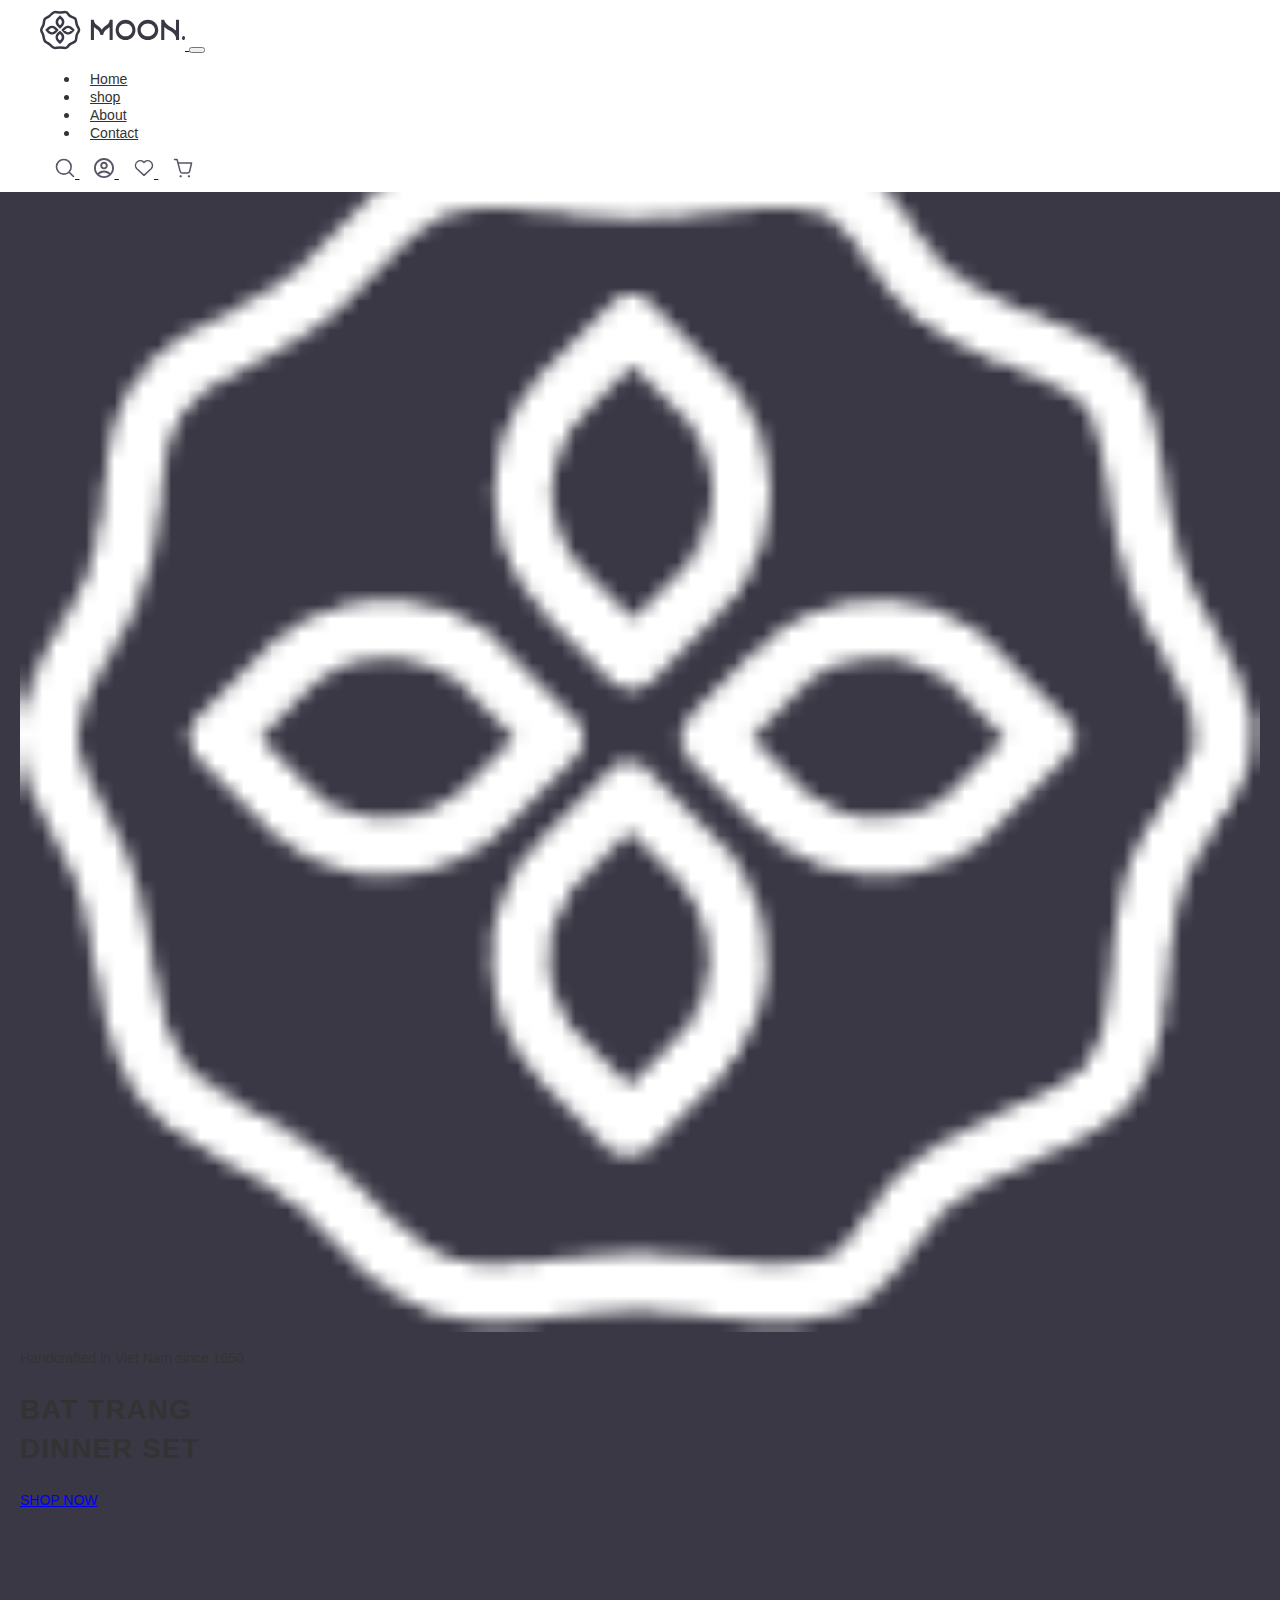
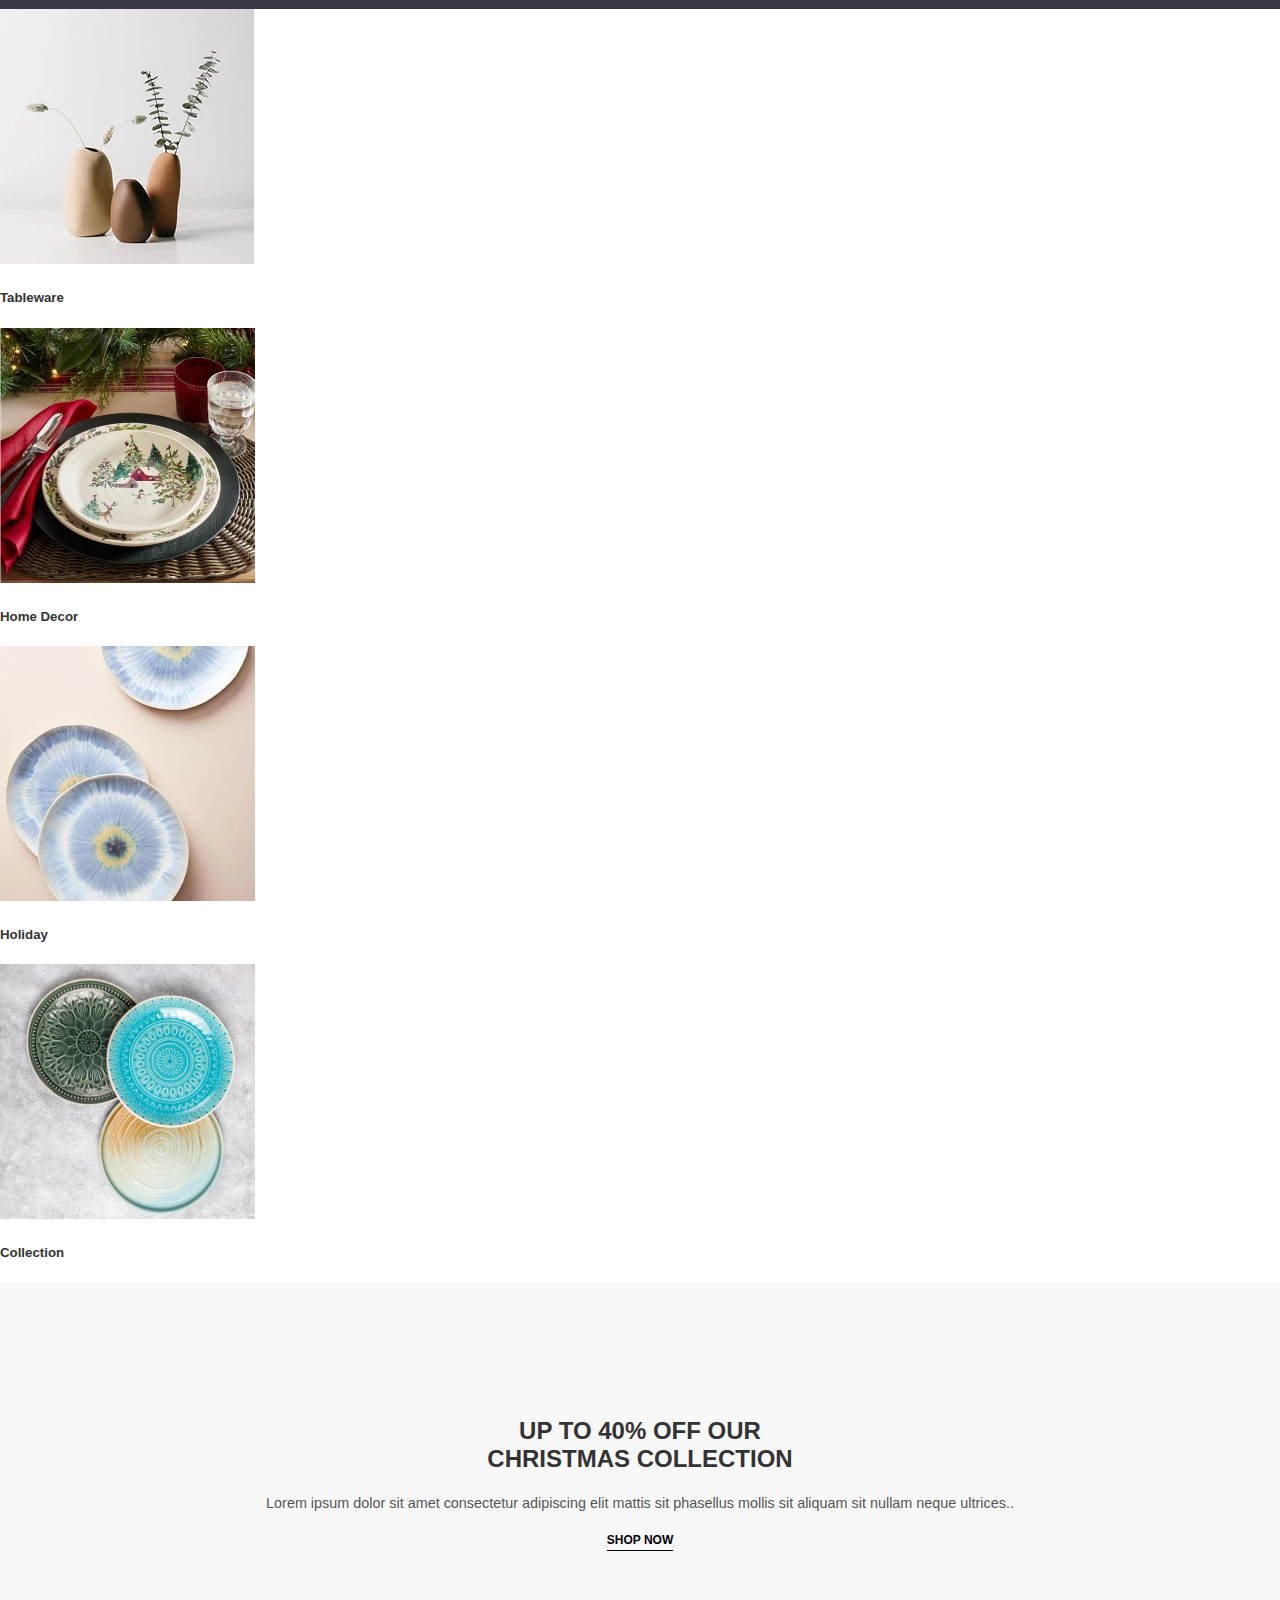
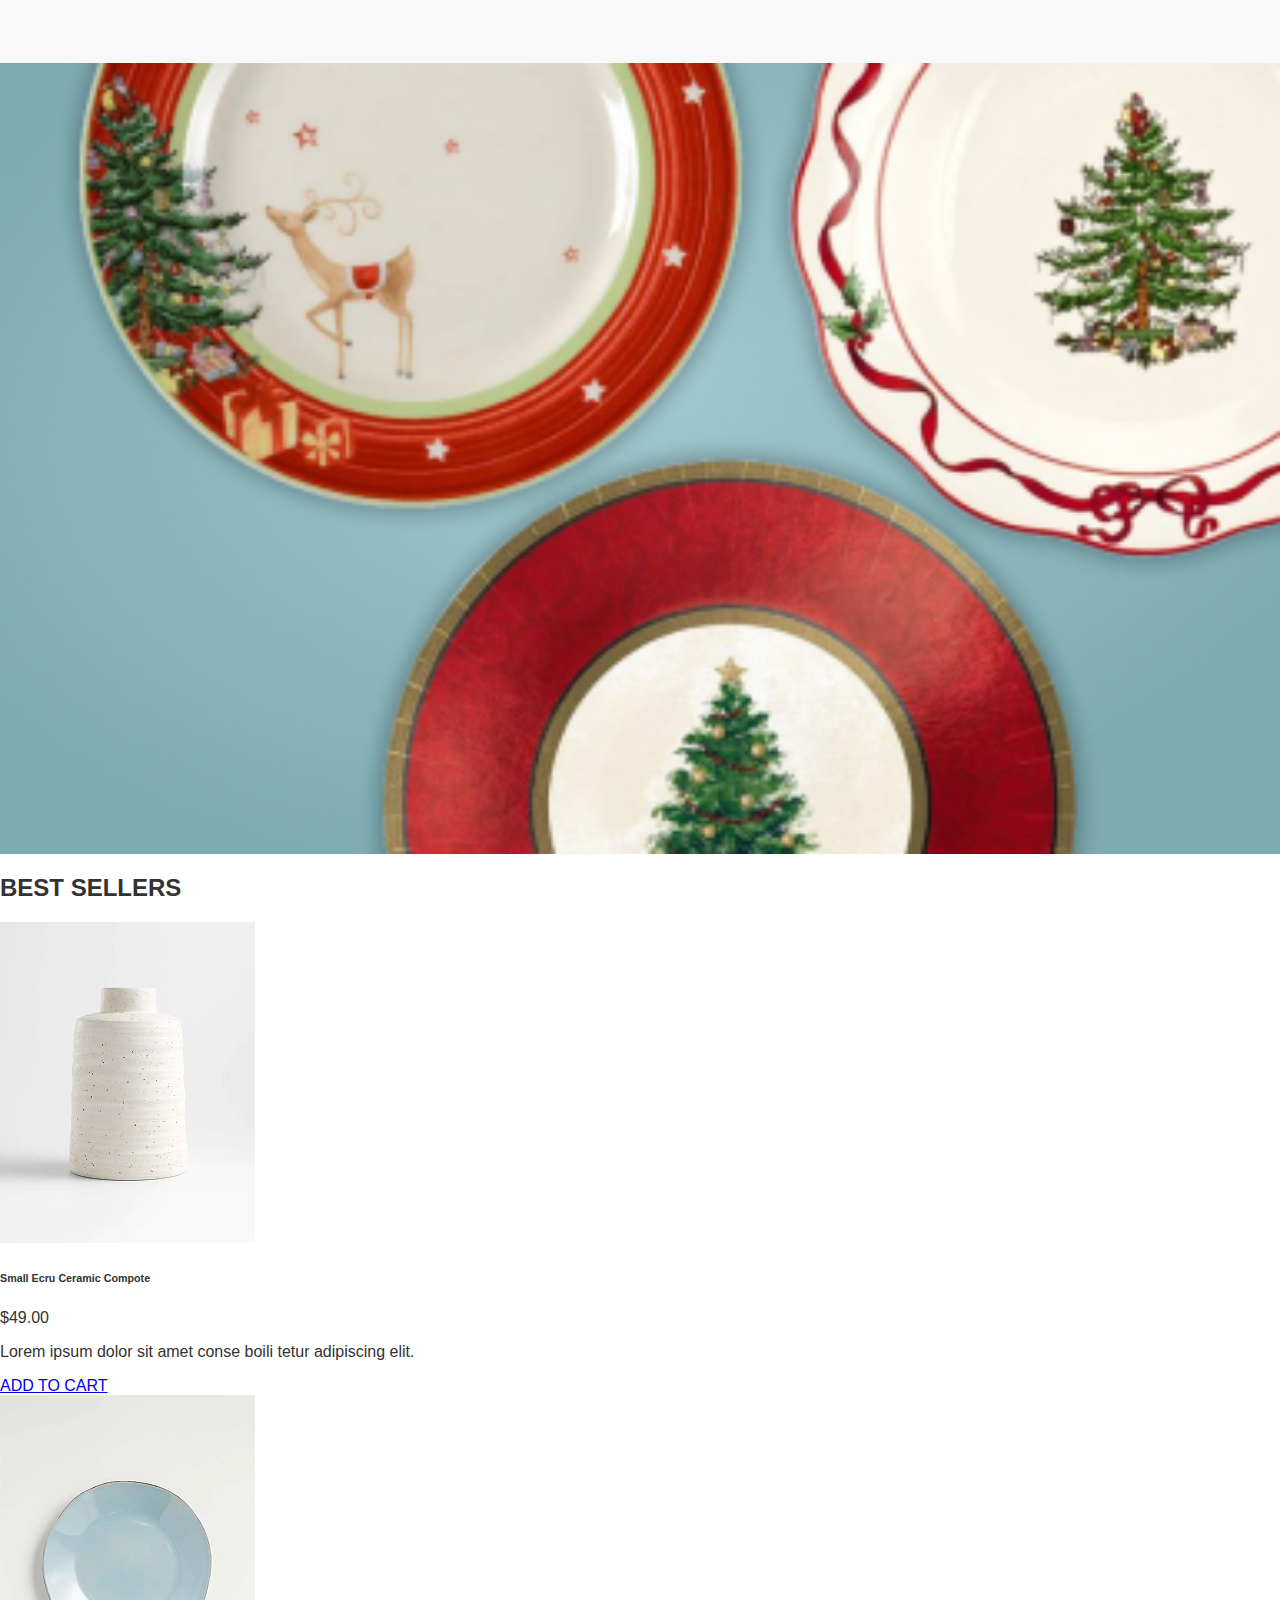
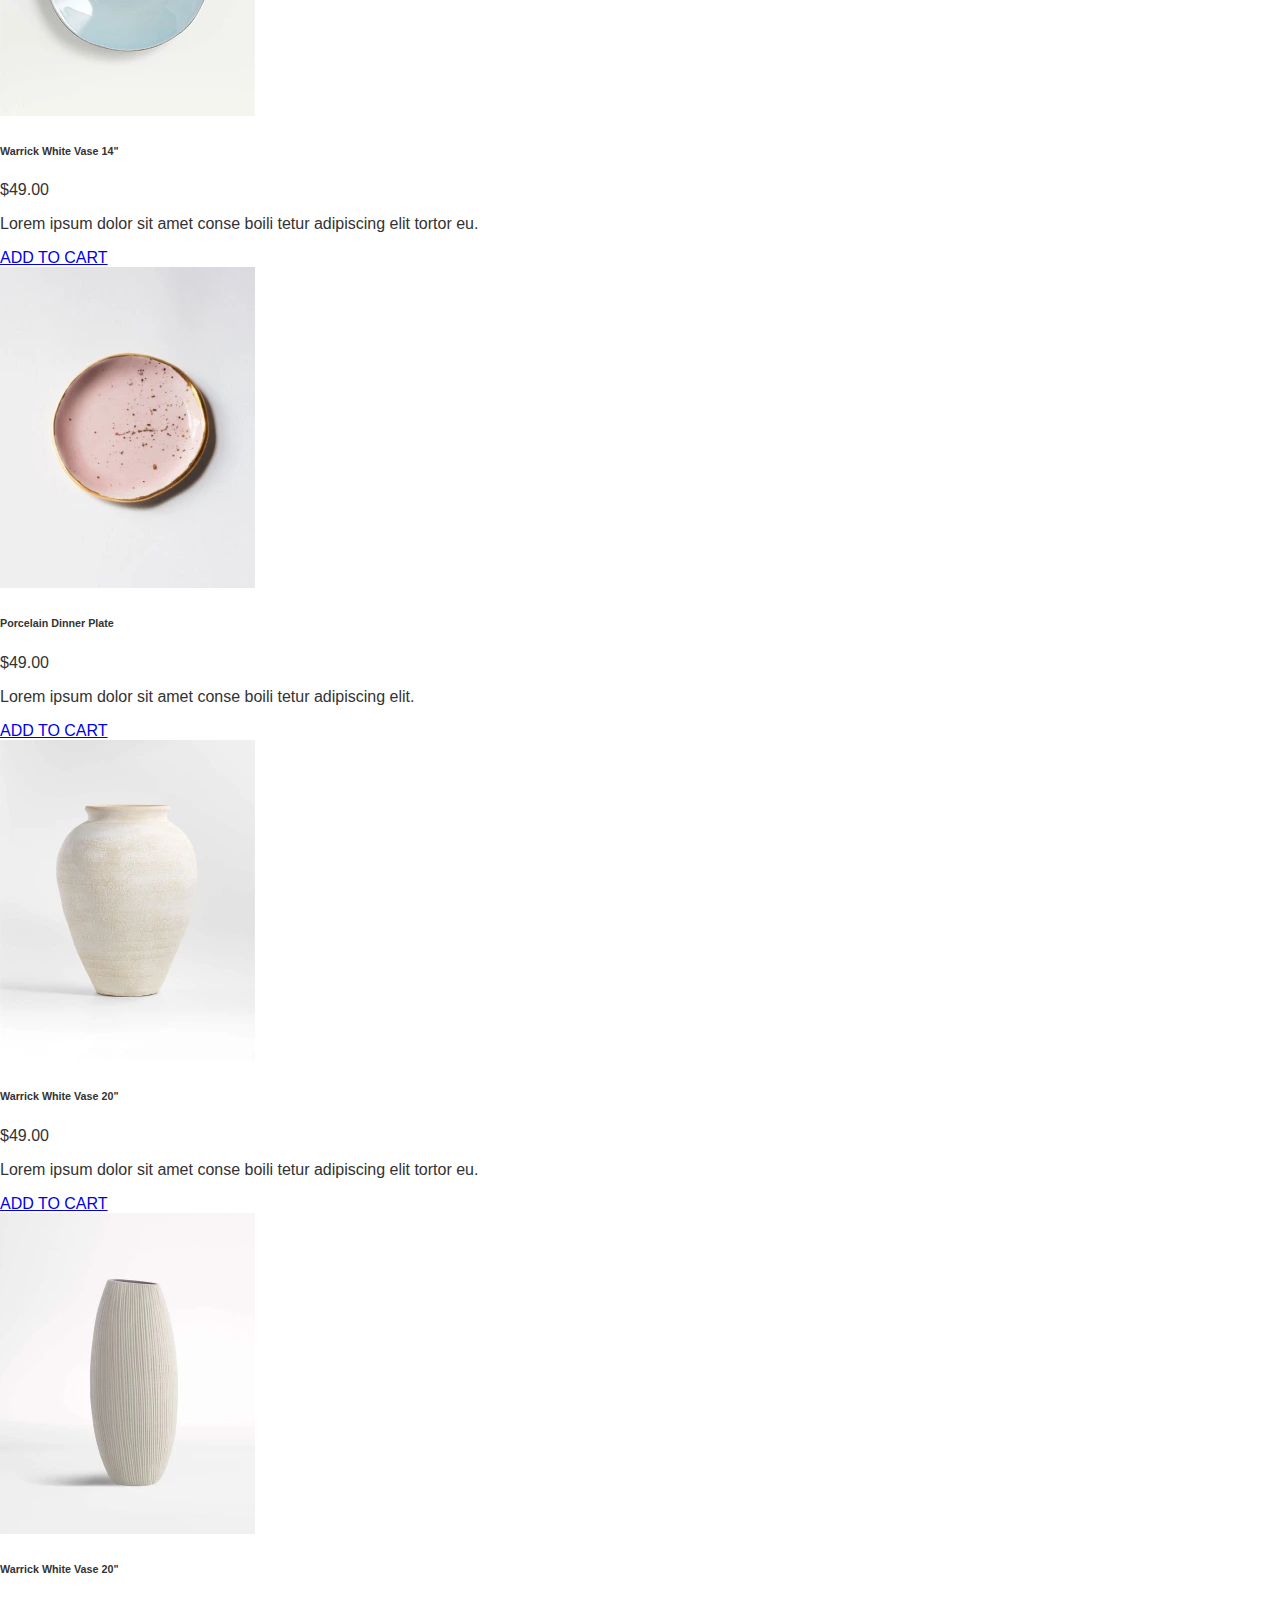
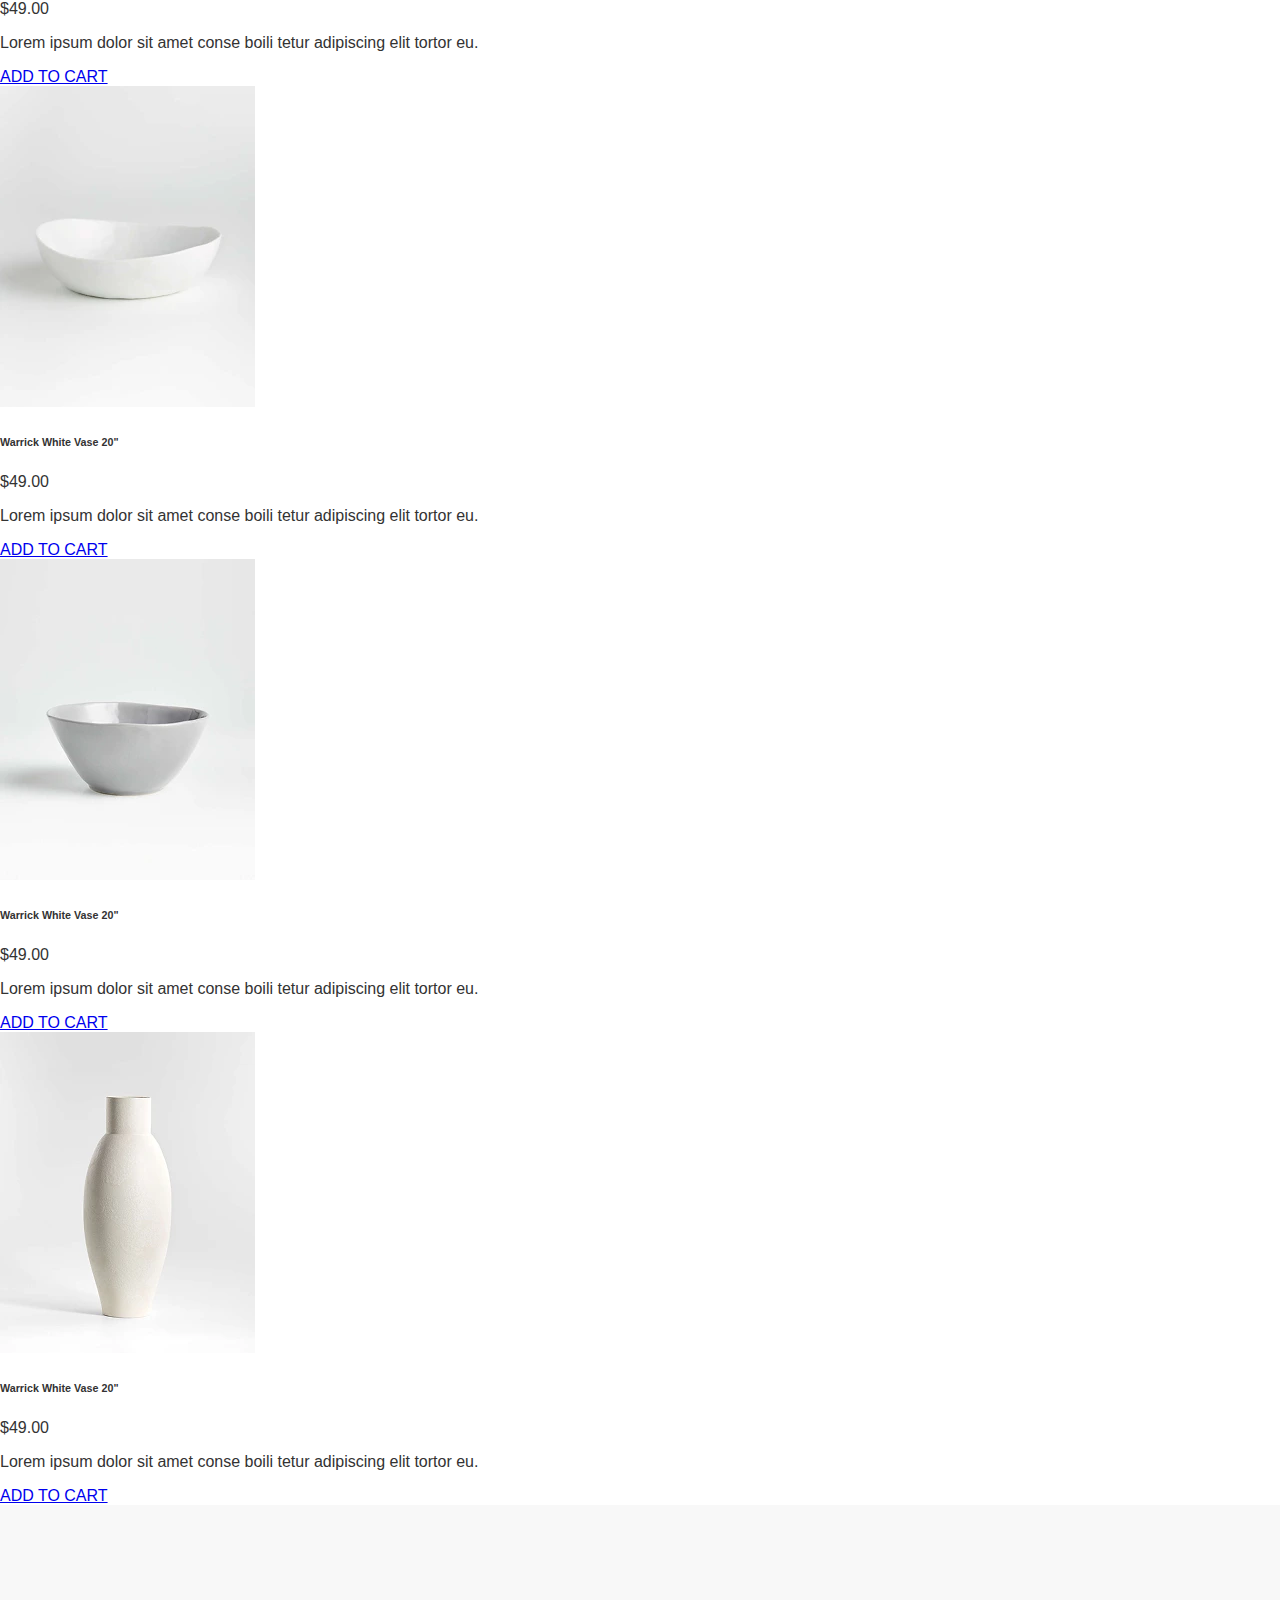
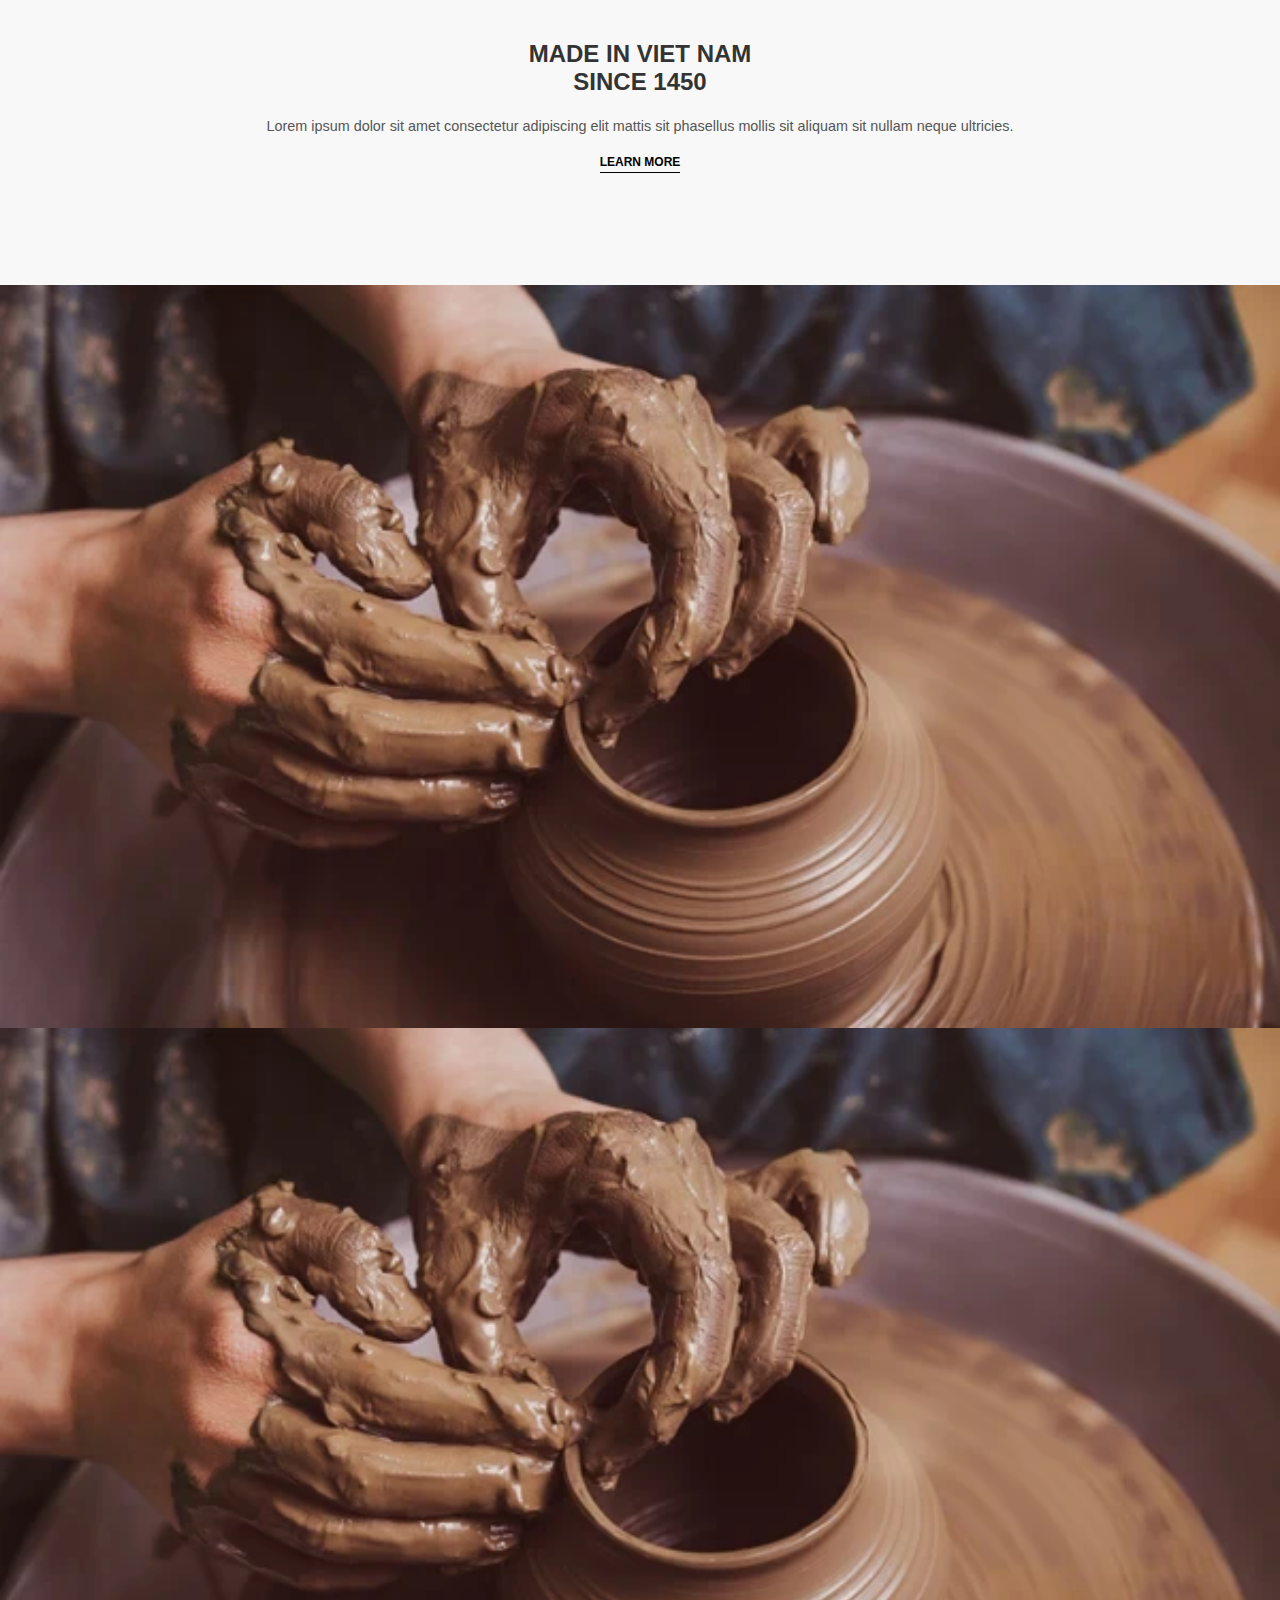
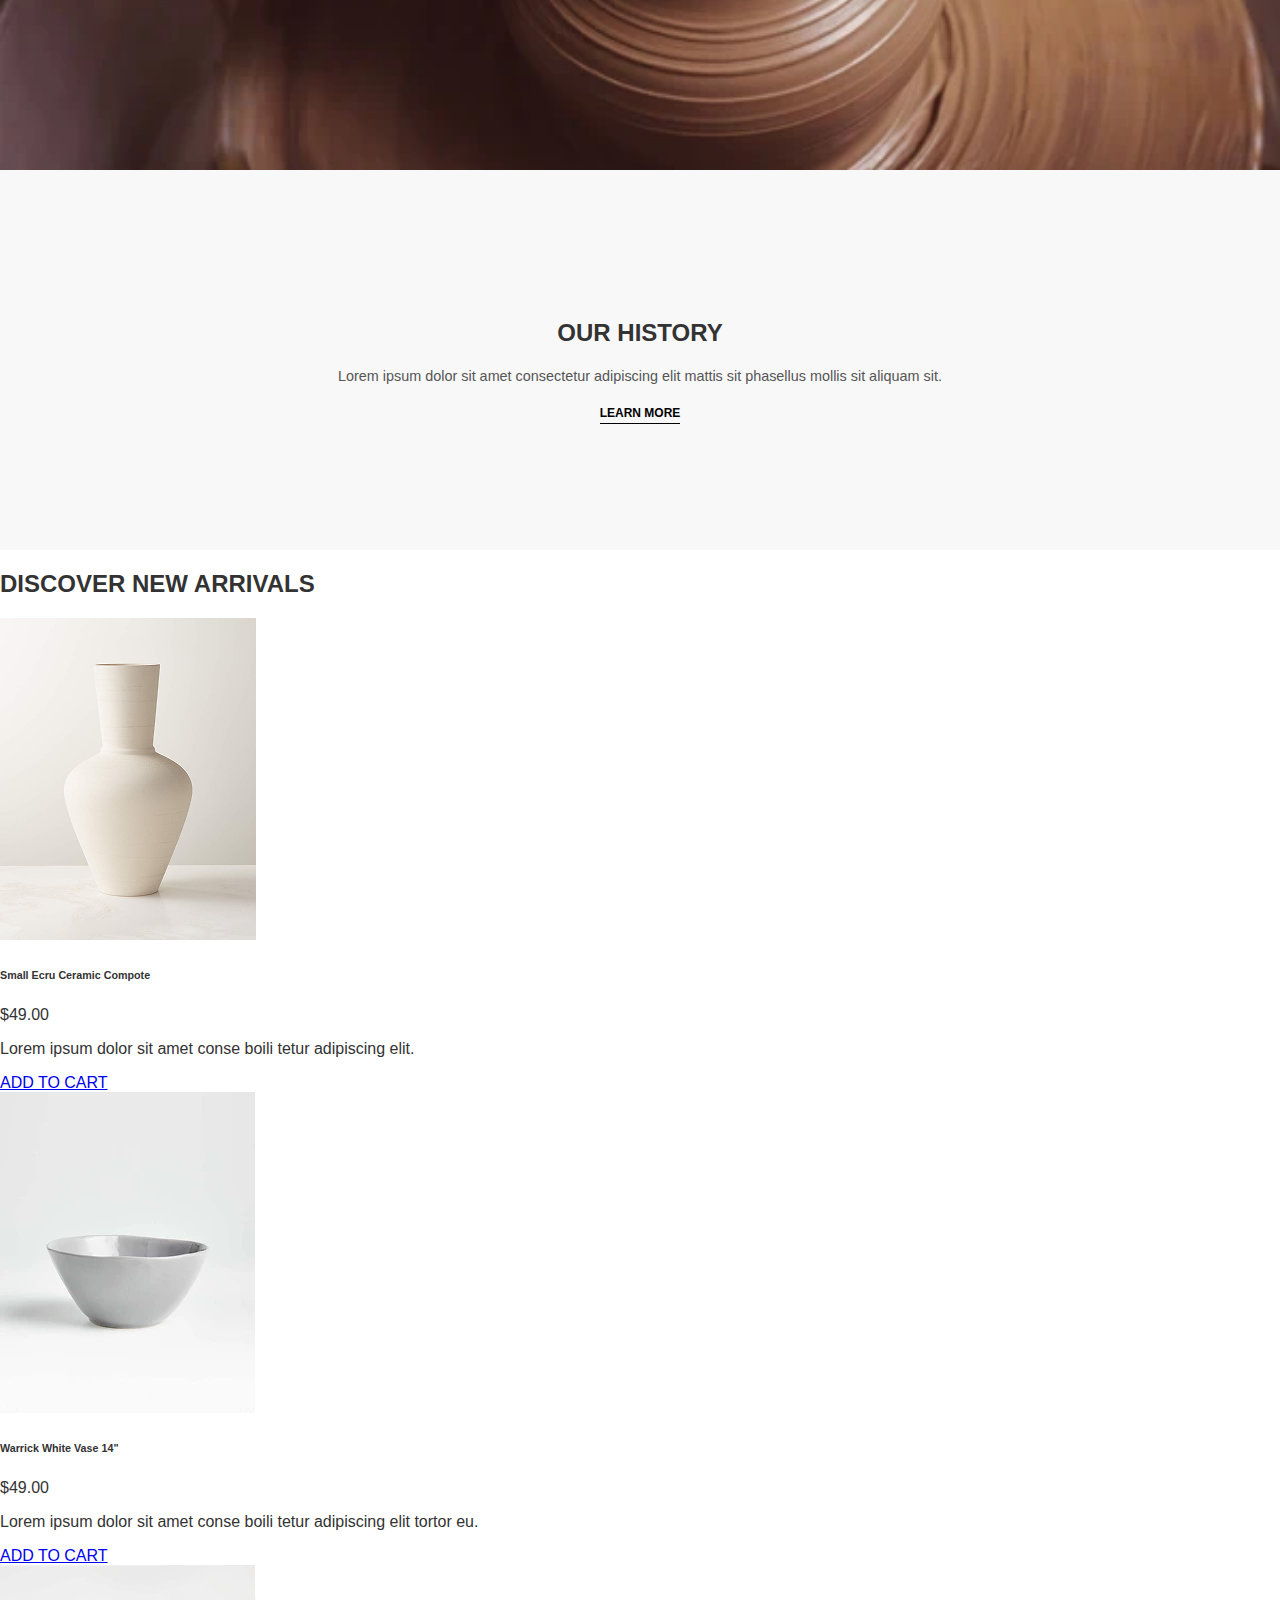
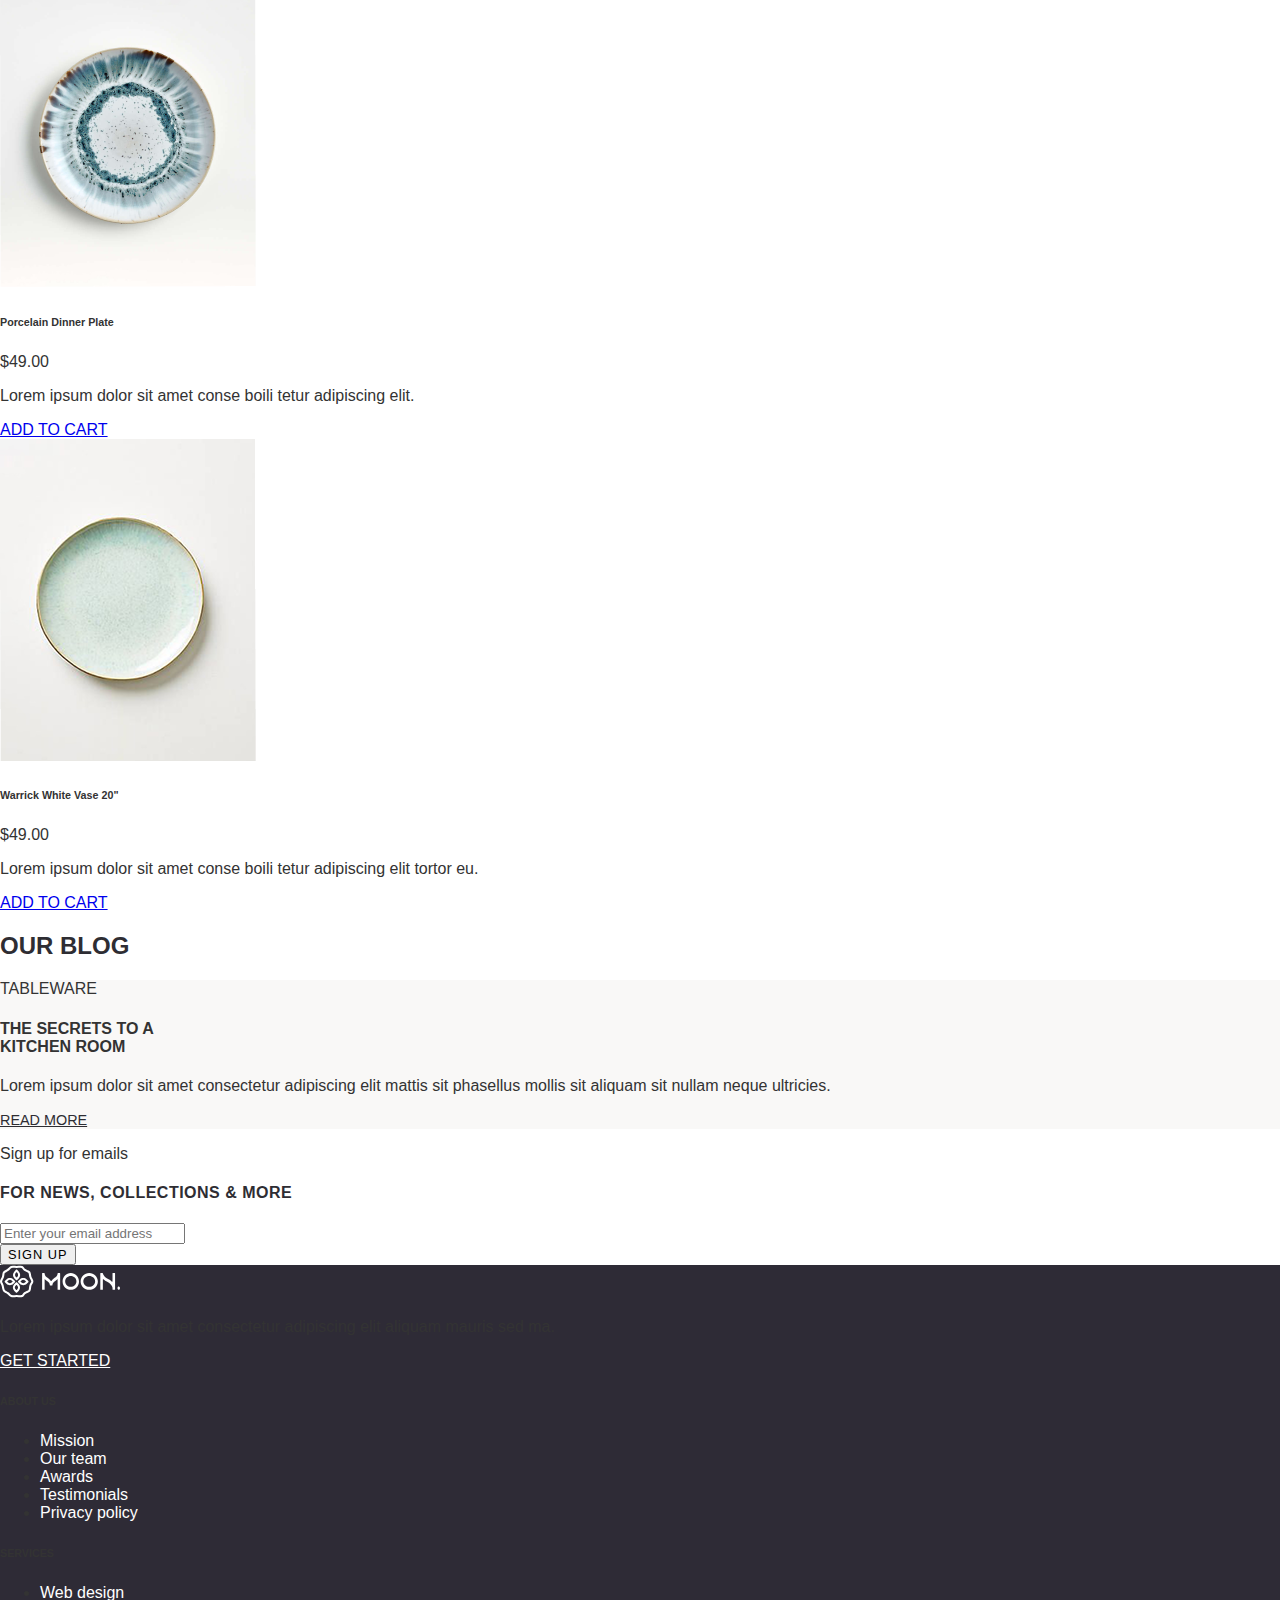
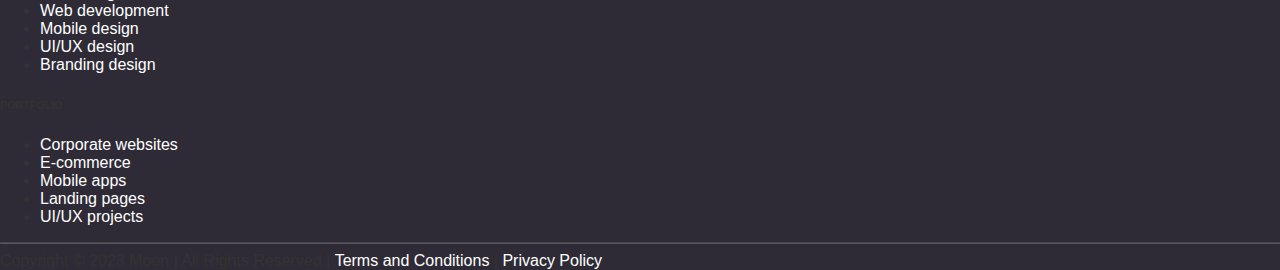
<file: index.html>
<!doctype html>
<html lang="en">
  <head>
    <meta charset="utf-8">
    <meta name="viewport" content="width=device-width, initial-scale=1">
    <title>Bootstrap demo</title>
    <link href="https://cdn.jsdelivr.net/npm/bootstrap@5.3.8/dist/css/bootstrap.min.css" 
    rel="stylesheet" integrity="sha384-sRIl4kxILFvY47J16cr9ZwB07vP4J8+LH7qKQnuqkuIAvNWLzeN8tE5YBujZqJLB" crossorigin="anonymous">
    <link rel="stylesheet" href="https://cdnjs.cloudflare.com/ajax/libs/font-awesome/6.4.0/css/all.min.css">
     <link rel="stylesheet" href="https://cdn.jsdelivr.net/npm/bootstrap-icons@1.11.1/font/bootstrap-icons.css">
    <link rel="stylesheet" href="./assets/css/main.css">
   

  </head>
  <body>
      
 <nav class="navbar navbar-expand-lg navbar-light fixed-top ">
  <div class="container">
    <a class="navbar-brand d-flex align-items-center" href="index.html">
      <img src="./assets/img/logo.svg" alt="">
      <span class="ms-2 fw-bold"></span>
    </a>

    <button class="navbar-toggler" type="button" data-bs-toggle="collapse" data-bs-target="#navbarNav">
      <span class="navbar-toggler-icon"></span>
    </button>
   
    <div class="collapse navbar-collapse justify-content-center" id="navbarNav">
      <ul class="navbar-nav">
        <li class="nav-item">
          <a class="nav-link" href="index.html">Home</a>
        </li>
        <li class="nav-item">
          <a class="nav-link" href="Shop.html">shop</a>
        </li>
        <li class="nav-item">
          <a class="nav-link" href="About.html">About</a>
        </li>
        <li class="nav-item">
          <a class="nav-link" href="contact.html">Contact</a>
        </li>
      </ul>
    </div>

    <div class="d-flex align-items-center">
      <a href="product.html" class="icon-btn">
        <img src="./assets/img/icon/Search.svg" alt="">
      </a>

      <a href="chect out.html" class="icon-btn">
        <img src="./assets/img/icon/user.svg" alt="">
      </a>

      <a href="favorites.html" class="icon-btn">
        <img src="./assets/img/icon/Heart.svg" alt="">
      </a>

      <a href="cart.html" class="icon-btn">
        <img src="./assets/img/icon/Shopping cart.svg " alt="">
      </a>
    </div>
  </div>
</nav>

     

<section class="hero-section">
  <div class="container px-0">
    <div class="row g-0">
      <div class="col-md-4 d-flex flex-column justify-content-center align-items-center text-center hero-text">
        <img src="./assets/img/hero/Icon.webp" alt="" class="mb-3 w-50">

        <p class="small text-white-50">
          Handcrafted in Viet Nam since 1650
        </p>

        <h2 class="text-white fw-bold mt-2">
          BAT TRANG<br>DINNER SET
        </h2>

        <a href="Shop.html" class="btn btn-light mt-4 px-4 py-2">
          SHOP NOW
        </a>

      </div>
    </div>
  </div>
</section>


<section class="py-5 bg-white">
  <div class="container text-center">
    <div class="row g-4 justify-content-center">
      <div class="col-md-3 col-6">
       <div class="card border-0 shadow-sm transition-hover">
          <a href="product.html">
            <img src="./assets/img/section 3/product 1.webp " class="card-img-top rounded" alt="">
          </a>

          <div class="card-body">
            <h5 class="card-title text-uppercase">Tableware</h5>
          </div>
        </div>
      </div>

      <div class="col-md-3 col-6">
        <div class="card border-0 shadow-sm transition-hover">
          <a href="product.html">
            <img src="./assets/img/section 3/product 2.webp" class="card-img-top rounded" alt="">
          </a>

          <div class="card-body">
            <h5 class="card-title text-uppercase">Home Decor</h5>
          </div>
        </div>
      </div>

      <div class="col-md-3 col-6">
         <div class="card border-0 shadow-sm transition-hover">
          <a href="product.html">
            <img src="./assets/img/section 3/product 3.webp" class="card-img-top rounded" alt="">
          </a>

          <div class="card-body">
            <h5 class="card-title text-uppercase">Holiday</h5>
          </div>
        </div>
      </div>

      <div class="col-md-3 col-6">
         <div class="card border-0 shadow-sm transition-hover">
          <a href="product.html">
            <img src="./assets/img/section 3/product 4.webp" class="card-img-top rounded" alt="">
          </a>

          <div class="card-body">
            <h5 class="card-title text-uppercase">Collection</h5>
          </div>
        </div>
      </div>

    </div>
  </div>
</section>


<div class="container py-5">
    <div class="row g-0 align-items-stretch">
      <div class="col-md-6 d-flex">
        <div class="info-box flex-fill h-100 w-100">
          <div>
            <h2>UP TO 40% OFF OUR<br>CHRISTMAS COLLECTION</h3>
            <p>Lorem ipsum dolor sit amet consectetur adipiscing elit mattis sit phasellus mollis sit aliquam sit nullam neque ultrices..</p>
            <a href="#">
              SHOP NOW
            </a>
          </div>
        </div>
      </div>

      <div class="col-md-6 d-flex">
        <img src="./assets/img/bg img.webp" alt="" class="equal-img w-100 h-100">
      </div>

    </div>
    </div>


<section class=" best Sellers container py-5">
  <h2 class="text-center fw-bold mb-5">
    BEST SELLERS
  </h2>

  <div class="row g-4">
    <div class="col-md-3 col-sm-6">
      <div class="card border-0 text-center">
       
        <a href="product.html">
          <img src="./assets/img/Best Sellers/image (1).webp" class="card-img-top img-fluid" alt="">
        </a>

        <div class="card-body">
          <h6 class="fw-bold text-uppercase mb-1">
            Small Ecru Ceramic Compote
          </h6>

          <p class="text-muted mb-1">
            $49.00
          </p>

          <p class="text-muted small">
            Lorem ipsum dolor sit amet conse boili tetur adipiscing elit.
          </p>

          <a href="cart.html" class="btn btn-outline-dark w-100 mt-2">
            ADD TO CART
          </a>
        </div>
      </div>
    </div>

  
    <div class="col-md-3 col-sm-6">
      <div class="card border-0 text-center">
        <a href="product.html">
          <img src="./assets/img/Best Sellers/image (2).webp" class="card-img-top img-fluid" alt="">
        </a>
        <div class="card-body">
          <h6 class="fw-bold text-uppercase mb-1">
            Warrick White Vase 14"
          </h6>

          <p class="text-muted mb-1">
            $49.00
          </p>

          <p class="text-muted small">
            Lorem ipsum dolor sit amet conse boili tetur adipiscing elit tortor eu.
          </p>

          <a href="cart.html" class="btn btn-outline-dark w-100 mt-2">
            ADD TO CART
          </a>
        </div>
      </div>
    </div>

   
    <div class="col-md-3 col-sm-6">
      <div class="card border-0 text-center">
        <a href="product.html">
          <img src="./assets/img/Best Sellers/Image (3).webp" class="card-img-top img-fluid" alt="">
        </a>

        <div class="card-body">
          <h6 class="fw-bold text-uppercase mb-1">
            Porcelain Dinner Plate
          </h6>

          <p class="text-muted mb-1">
            $49.00
          </p>

          <p class="text-muted small">
            Lorem ipsum dolor sit amet conse boili tetur adipiscing elit.
          </p>

          <a href="cart.html" class="btn btn-outline-dark w-100 mt-2">
            ADD TO CART
          </a>
        </div>
      </div>
    </div>

   
    <div class="col-md-3 col-sm-6">
      <div class="card border-0 text-center">
        <a href="product.html">
          <img src="./assets/img/Best Sellers/Image (4).webp" class="card-img-top img-fluid" alt="">
        </a>

        <div class="card-body">
          <h6 class="fw-bold text-uppercase mb-1">
            Warrick White Vase 20"
          </h6>

          <p class="text-muted mb-1">
            $49.00
          </p>

          <p class="text-muted small">
            Lorem ipsum dolor sit amet conse boili tetur adipiscing elit tortor eu.
          </p>

          <a href="cart.html" class="btn btn-outline-dark w-100 mt-2">
            ADD TO CART
          </a>
        </div>
      </div>
    </div>
 
    <div class="col-md-3 col-sm-6">
      <div class="card border-0 text-center">
        <a href="product.html">
          <img src="./assets/img/Best Sellers/Image (5).webp" class="card-img-top img-fluid" alt="">
        </a>

        <div class="card-body">
          <h6 class="fw-bold text-uppercase mb-1">
            Warrick White Vase 20"
          </h6>

          <p class="text-muted mb-1">
            $49.00
          </p>

          <p class="text-muted small">
            Lorem ipsum dolor sit amet conse boili tetur adipiscing elit tortor eu.
          </p>

          <a href="cart.html" class="btn btn-outline-dark w-100 mt-2">
            ADD TO CART
          </a>
        </div>
      </div>
    </div>
 
    
    <div class="col-md-3 col-sm-6">
      <div class="card border-0 text-center">
        <a href="product.html">
          <img src="./assets/img/Best Sellers/Image (6).webp" class="card-img-top img-fluid" alt="">
        </a>
        <div class="card-body">
          <h6 class="fw-bold text-uppercase mb-1">
            Warrick White Vase 20"
          </h6>

          <p class="text-muted mb-1">
            $49.00
          </p>

          <p class="text-muted small">
            Lorem ipsum dolor sit amet conse boili tetur adipiscing elit tortor eu.
          </p>

          <a href="cart.html" class="btn btn-outline-dark w-100 mt-2">
            ADD TO CART
          </a>
        </div>
      </div>
    </div>


    <div class="col-md-3 col-sm-6">
      <div class="card border-0 text-center">
        <a href="product.html">
          <img src="./assets/img/Best Sellers/image (7).webp" class="card-img-top img-fluid" alt="">
        </a>

        <div class="card-body">
          <h6 class="fw-bold text-uppercase mb-1">
            Warrick White Vase 20"
          </h6>

          <p class="text-muted mb-1">
            $49.00
          </p>

          <p class="text-muted small">
            Lorem ipsum dolor sit amet conse boili tetur adipiscing elit tortor eu.
          </p>

          <a href="cart.html" class="btn btn-outline-dark w-100 mt-2">
            ADD TO CART
          </a>
        </div>
      </div>
    </div>

 
    <div class="col-md-3 col-sm-6">
      <div class="card border-0 text-center">
        <a href="product.html">
          <img src="./assets/img/Best Sellers/image (8).webp" class="card-img-top img-fluid" alt="">
        </a>

        <div class="card-body">
          <h6 class="fw-bold text-uppercase mb-1">
            Warrick White Vase 20"
          </h6>

          <p class="text-muted mb-1">
            $49.00
          </p>

          <p class="text-muted small">
            Lorem ipsum dolor sit amet conse boili tetur adipiscing elit tortor eu.
          </p>

          <a href="cart.html" class="btn btn-outline-dark w-100 mt-2">
            ADD TO CART
          </a>
        </div>
      </div>
    </div>
  </div>
</section>


<div class=" container py-5">
    <div class="row g-0 align-items-stretch">
      <div class="col-md-6 d-flex">
        <div class="info-box flex-fill h-100 w-100">
          <div>
            <h2>MADE IN VIET NAM<br>SINCE 1450</h3>
            <p>Lorem ipsum dolor sit amet consectetur adipiscing elit mattis sit phasellus mollis sit aliquam sit nullam neque ultricies.</p>
            <a href="#">LEARN MORE</a>
          </div>
        </div>
      </div>

      <div class="col-md-6 d-flex">
        <img src="./assets/img/Image (8).webp" alt="" class="equal-img w-100 h-100">
      </div>
    </div>

   
    <div class="row g-0 align-items-stretch">
      <div class="col-md-6 d-flex">
        <img src="./assets/img/Image (8).webp" alt="" class="equal-img w-100 h-100">
      </div>

      <div class="col-md-6 d-flex">
        <div class="info-box flex-fill h-100 w-100">
          <div>
            <h2>OUR HISTORY</h3>
            <p>Lorem ipsum dolor sit amet consectetur adipiscing elit mattis sit phasellus mollis sit aliquam sit.</p>
            <a href="#">LEARN MORE</a>
          </div>
        </div>
      </div>

     
    </div>
  </div>


<section class="discover new arrivals container py-5">

  <h2 class="text-center fw-bold mb-5">
    DISCOVER NEW ARRIVALS
  </h2>

  <div class="row g-4">
    <div class="col-md-3 col-sm-6">
      <div class="card border-0 text-center">
       
        <a href="product.html">
          <img src="./assets/img/DISCOVER NEW ARRIVALS/img 1.webp" class="card-img-top img-fluid" alt="">
        </a>

        <div class="card-body">
          <h6 class="fw-bold text-uppercase mb-1">
            Small Ecru Ceramic Compote
          </h6>

          <p class="text-muted mb-1">
            $49.00
          </p>

          <p class="text-muted small">
            Lorem ipsum dolor sit amet conse boili tetur adipiscing elit.
          </p>

         
          <a href="cart.html" class="btn btn-outline-dark w-100 mt-2">
            ADD TO CART
          </a>
        </div>
      </div>
    </div>

   
    <div class="col-md-3 col-sm-6">
      <div class="card border-0 text-center">
        <a href="product.html">
          <img src="./assets/img/DISCOVER NEW ARRIVALS/img 2.webp" class="card-img-top img-fluid" alt="">
        </a>
        <div class="card-body">
          <h6 class="fw-bold text-uppercase mb-1">
            Warrick White Vase 14"
          </h6>
          <p class="text-muted mb-1">
            $49.00
          </p>
          <p class="text-muted small">
            Lorem ipsum dolor sit amet conse boili tetur adipiscing elit tortor eu.
          </p>
          <a href="cart.html" class="btn btn-outline-dark w-100 mt-2">
            ADD TO CART
          </a>
        </div>
      </div>
    </div>

    
    <div class="col-md-3 col-sm-6">
      <div class="card border-0 text-center">
        <a href="product.html">
          <img src="./assets/img/DISCOVER NEW ARRIVALS/img 3.webp" class="card-img-top img-fluid" alt="">
        </a>
        <div class="card-body">
          <h6 class="fw-bold text-uppercase mb-1">
            Porcelain Dinner Plate
          </h6>
          <p class="text-muted mb-1">
            $49.00
          </p>
          <p class="text-muted small">
            Lorem ipsum dolor sit amet conse boili tetur adipiscing elit.
          </p>
          <a href="cart.html" class="btn btn-outline-dark w-100 mt-2">
            ADD TO CART
          </a>
        </div>
      </div>
    </div>

    
    <div class="col-md-3 col-sm-6">
      <div class="card border-0 text-center">
        <a href="product.html">
          <img src="./assets/img/DISCOVER NEW ARRIVALS/img 4.webp" class="card-img-top img-fluid" alt="">
        </a>
        <div class="card-body">
          <h6 class="fw-bold text-uppercase mb-1">
            Warrick White Vase 20"
          </h6>
          <p class="text-muted mb-1">
            $49.00
          </p>
          <p class="text-muted small">
            Lorem ipsum dolor sit amet conse boili tetur adipiscing elit tortor eu.
          </p>
          <a href="cart.html" class="btn btn-outline-dark w-100 mt-2">
            ADD TO CART
          </a>
        </div>
      </div>
    </div>
</div>
</section>

<section class="container blog-section py-5">
  <div class="text-center">
    <h2 class="mb-5 fw-bold">
      OUR BLOG
    </h2>
    <div class="row justify-content-center">
      <div class="col-lg-8 col-md-10">
        <div class="blog-card p-5 mx-auto">
          <p class="text-uppercase text-muted mb-2">
            TABLEWARE
          </p>

          <h4 class="fw-bold mb-3">
            THE SECRETS TO A<br>KITCHEN ROOM
          </h4>

          <p class="text-muted mb-4">
            Lorem ipsum dolor sit amet consectetur adipiscing elit mattis sit
            phasellus mollis sit aliquam sit nullam neque ultricies.
          </p>

          <a href="#" class="text-decoration-none fw-bold blog-link">
            READ MORE
          </a>
        </div>
      </div>
    </div>
  </div>
</section>

<section class="newsletter-section py-5 text-center">
  <div class="container">

    <p class="text-muted small mb-1">
      Sign up for emails
    </p>

    <h4 class="fw-bold mb-4 text-uppercase">
      FOR NEWS, COLLECTIONS & MORE
    </h4>

    <form class="newsletter-form mx-auto">
      <div class="mb-3">
        <input 
          type="email" 
          class="form-control border-0 border-bottom rounded-0 text-center" 
          placeholder="Enter your email address" 
          required>
      </div>

      <button type="submit" class="btn btn-outline-dark px-4 py-2 rounded-0 fw-semibold">
        SIGN UP
      </button>
    </form>
  </div>
</section>

<footer class="footer-section py-5">
  <div class="container text-white">
    <div class="row">
      <div class="col-md-4 mb-4 mb-md-0">
         <img src="./assets/img/logo.svg" alt="" class="footer-logo">
        <p class="small">
          Lorem ipsum dolor sit amet consectetur adipiscing elit aliquam mauris sed ma.
        </p>

        <a href="#" class="btn btn-outline-light rounded-0 px-4 py-2 mt-3">
          GET STARTED 
        </a>
      </div>

    
      <div class="col-6 col-md-2">
        <h6 class="fw-bold mb-3 text-uppercase">
          ABOUT US
        </h6>

        <ul class="list-unstyled small">
          <li>
            <a href="#" class="footer-link">Mission</a>
          </li>

          <li>
            <a href="#" class="footer-link">Our team</a>
          </li>
          <li>
            <a href="#" class="footer-link">Awards</a>
          </li>
          <li>
            <a href="#" class="footer-link">Testimonials</a>
          </li>
          <li>
            <a href="#" class="footer-link">Privacy policy</a>
          </li>
        </ul>
      </div>


      <div class="col-6 col-md-3">
        <h6 class="fw-bold mb-3 text-uppercase">
          SERVICES
        </h6>
        <ul class="list-unstyled small">
          <li>
            <a href="#" class="footer-link">Web design</a>
          </li>
          <li>
            <a href="#" class="footer-link">Web development</a>
          </li>
          <li>
            <a href="#" class="footer-link">Mobile design</a>
          </li>
          <li>
            <a href="#" class="footer-link">UI/UX design</a>
          </li>
          <li>
            <a href="#" class="footer-link">Branding design</a>
          </li>
        </ul>
      </div>

      
      <div class="col-6 col-md-3">
        <h6 class="fw-bold mb-3 text-uppercase">
          PORTFOLIO
        </h6>
        <ul class="list-unstyled small">
          <li>
            <a href="#" class="footer-link">Corporate websites</a>
          </li>
          <li>
            <a href="#" class="footer-link">E-commerce</a>
          </li>
          <li>
            <a href="#" class="footer-link">Mobile apps</a>
          </li>
          <li>
            <a href="#" class="footer-link">Landing pages</a>
          </li>
          <li>
            <a href="#" class="footer-link">UI/UX projects</a>
          </li>
        </ul>
      </div>
    </div>

   
    <hr class="footer-line my-4">
    <div class="text-center small">
      Copyright © 2023 Moon | All Rights Reserved |
      <a href="#" class="footer-link">Terms and Conditions</a> |
      <a href="#" class="footer-link">Privacy Policy</a>
    </div>
  </div>
</footer>

   

     <script src="https://cdn.jsdelivr.net/npm/bootstrap@5.3.8/dist/js/bootstrap.bundle.min.js" integrity="sha384-FKyoEForCGlyvwx9Hj09JcYn3nv7wiPVlz7YYwJrWVcXK/BmnVDxM+D2scQbITxI" crossorigin="anonymous"></script>
  </body>
</html>
</file>
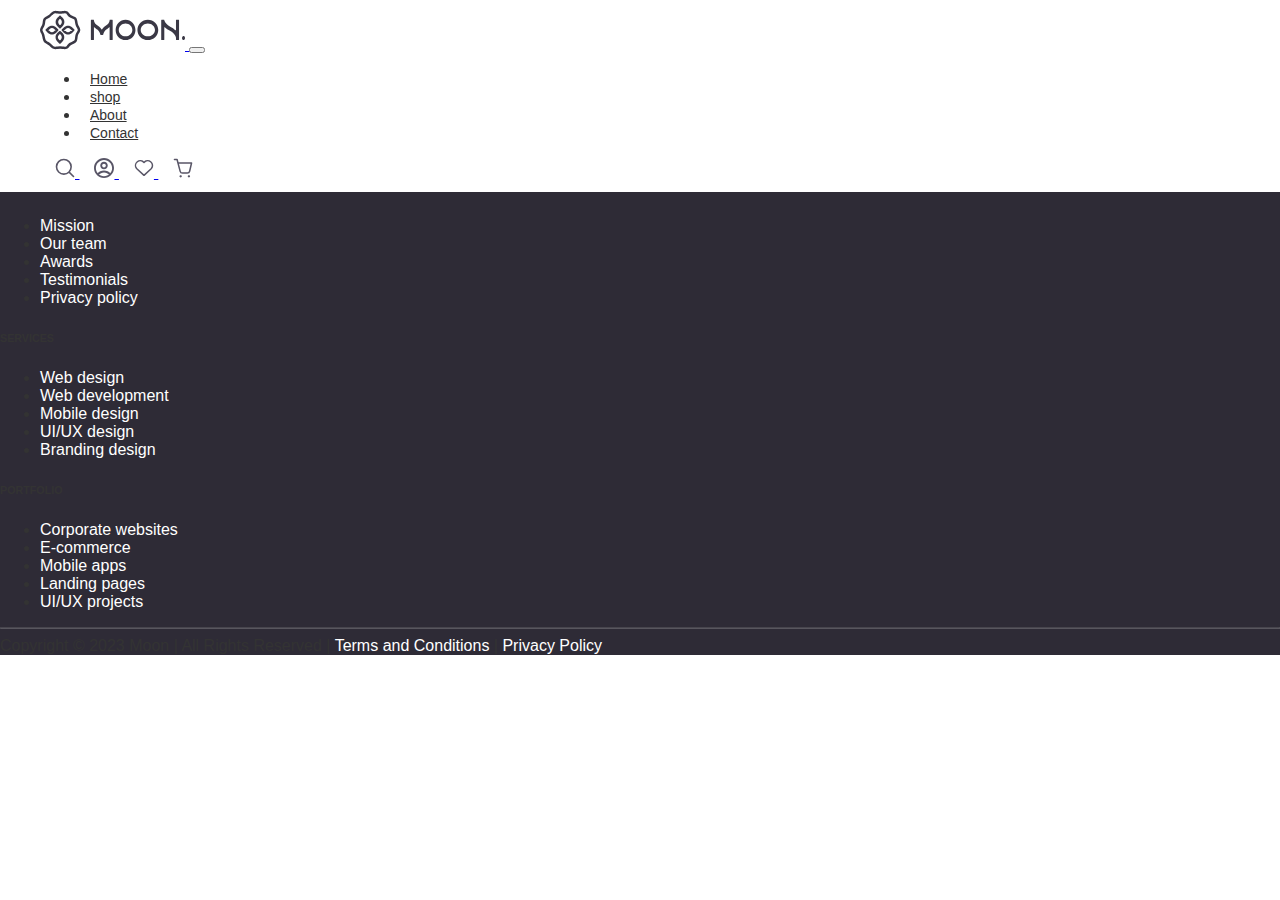
<file: About.html>
<!doctype html>
<html lang="en">
  <head>
    <meta charset="utf-8">
    <meta name="viewport" content="width=device-width, initial-scale=1">
    <title>Bootstrap demo</title>
    <link href="https://cdn.jsdelivr.net/npm/bootstrap@5.3.8/dist/css/bootstrap.min.css" 
    rel="stylesheet" integrity="sha384-sRIl4kxILFvY47J16cr9ZwB07vP4J8+LH7qKQnuqkuIAvNWLzeN8tE5YBujZqJLB" crossorigin="anonymous">
    <link rel="stylesheet" href="https://cdnjs.cloudflare.com/ajax/libs/font-awesome/6.4.0/css/all.min.css">
     <link rel="stylesheet" href="https://cdn.jsdelivr.net/npm/bootstrap-icons@1.11.1/font/bootstrap-icons.css">
    <link rel="stylesheet" href="./assets/css/main.css">

  </head>
  <body>
      
  <nav class="navbar navbar-expand-lg navbar-light fixed-top ">
  <div class="container">
    <a class="navbar-brand d-flex align-items-center" href="index.html">
      <img src="./assets/img/logo.svg" alt="">
      <span class="ms-2 fw-bold"></span>
    </a>

    <button class="navbar-toggler" type="button" data-bs-toggle="collapse" data-bs-target="#navbarNav">
      <span class="navbar-toggler-icon"></span>
    </button>
   
    <div class="collapse navbar-collapse justify-content-center" id="navbarNav">
      <ul class="navbar-nav">
        <li class="nav-item">
          <a class="nav-link" href="index.html">Home</a>
        </li>
        <li class="nav-item">
          <a class="nav-link" href="Shop.html">shop</a>
        </li>
        <li class="nav-item">
          <a class="nav-link" href="About.html">About</a>
        </li>
        <li class="nav-item">
          <a class="nav-link" href="contact.html">Contact</a>
        </li>
      </ul>
    </div>

    <div class="d-flex align-items-center">
      <a href="product.html" class="icon-btn">
        <img src="./assets/img/icon/Search.svg" alt="">
      </a>

      <a href="chect out.html" class="icon-btn">
        <img src="./assets/img/icon/user.svg" alt="">
      </a>

      <a href="favorites.html" class="icon-btn">
        <img src="./assets/img/icon/Heart.svg" alt="">
      </a>

      <a href="cart.html" class="icon-btn">
        <img src="./assets/img/icon/Shopping cart.svg " alt="">
      </a>
    </div>
  </div>
</nav>









<footer class="footer-section py-5">
  <div class="container text-white">
    <div class="row">
      <div class="col-md-4 mb-4 mb-md-0">
         <img src="./assets/img/logo.svg" alt="" class="footer-logo">
        <p class="small">
          Lorem ipsum dolor sit amet consectetur adipiscing elit aliquam mauris sed ma.
        </p>

        <a href="#" class="btn btn-outline-light rounded-0 px-4 py-2 mt-3">
          GET STARTED 
        </a>
      </div>

    
      <div class="col-6 col-md-2">
        <h6 class="fw-bold mb-3 text-uppercase">
          ABOUT US
        </h6>

        <ul class="list-unstyled small">
          <li>
            <a href="#" class="footer-link">Mission</a>
          </li>

          <li>
            <a href="#" class="footer-link">Our team</a>
          </li>
          <li>
            <a href="#" class="footer-link">Awards</a>
          </li>
          <li>
            <a href="#" class="footer-link">Testimonials</a>
          </li>
          <li>
            <a href="#" class="footer-link">Privacy policy</a>
          </li>
        </ul>
      </div>


      <div class="col-6 col-md-3">
        <h6 class="fw-bold mb-3 text-uppercase">
          SERVICES
        </h6>
        <ul class="list-unstyled small">
          <li>
            <a href="#" class="footer-link">Web design</a>
          </li>
          <li>
            <a href="#" class="footer-link">Web development</a>
          </li>
          <li>
            <a href="#" class="footer-link">Mobile design</a>
          </li>
          <li>
            <a href="#" class="footer-link">UI/UX design</a>
          </li>
          <li>
            <a href="#" class="footer-link">Branding design</a>
          </li>
        </ul>
      </div>

      
      <div class="col-6 col-md-3">
        <h6 class="fw-bold mb-3 text-uppercase">
          PORTFOLIO
        </h6>
        <ul class="list-unstyled small">
          <li>
            <a href="#" class="footer-link">Corporate websites</a>
          </li>
          <li>
            <a href="#" class="footer-link">E-commerce</a>
          </li>
          <li>
            <a href="#" class="footer-link">Mobile apps</a>
          </li>
          <li>
            <a href="#" class="footer-link">Landing pages</a>
          </li>
          <li>
            <a href="#" class="footer-link">UI/UX projects</a>
          </li>
        </ul>
      </div>
    </div>

   
    <hr class="footer-line my-4">
    <div class="text-center small">
      Copyright © 2023 Moon | All Rights Reserved |
      <a href="#" class="footer-link">Terms and Conditions</a> |
      <a href="#" class="footer-link">Privacy Policy</a>
    </div>
  </div>
</footer>

   

    <script src="https://cdn.jsdelivr.net/npm/bootstrap@5.3.8/dist/js/bootstrap.bundle.min.js" integrity="sha384-FKyoEForCGlyvwx9Hj09JcYn3nv7wiPVlz7YYwJrWVcXK/BmnVDxM+D2scQbITxI" crossorigin="anonymous"></script>

</body>
</html>
</file>
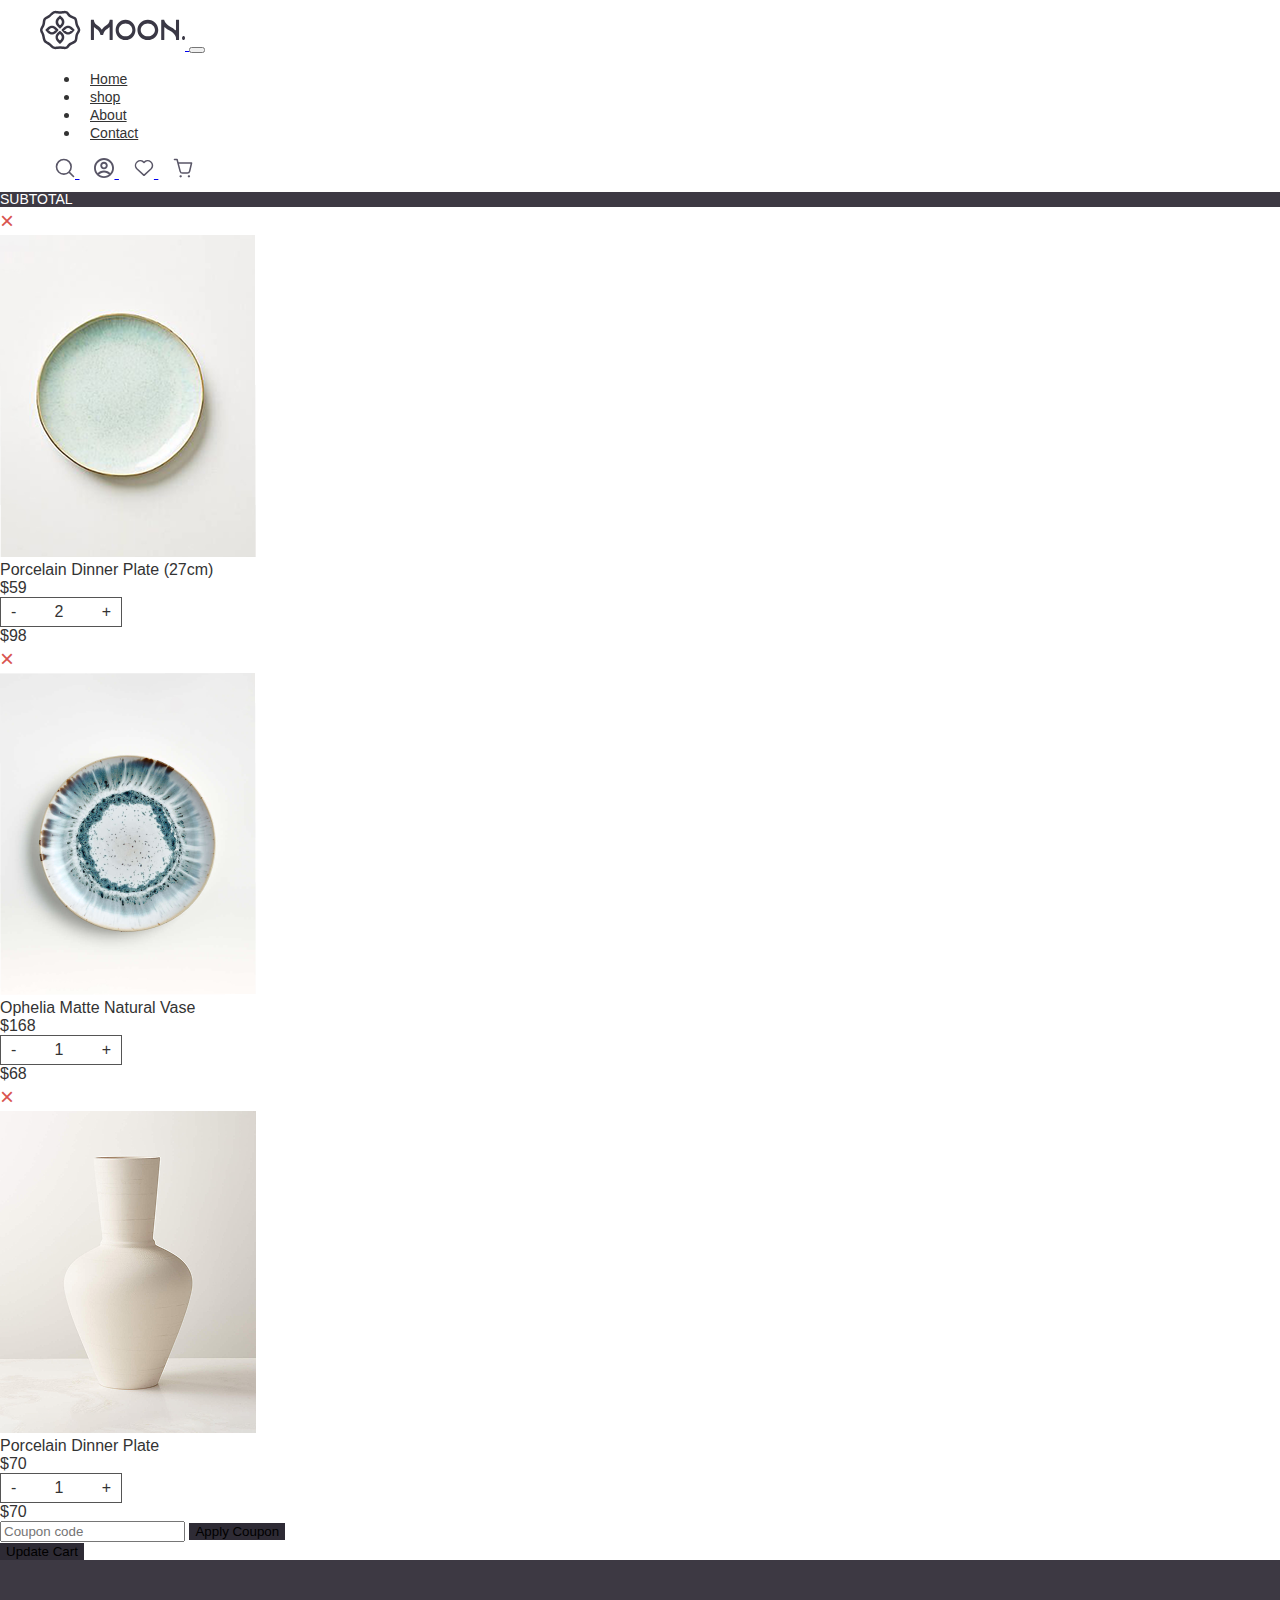
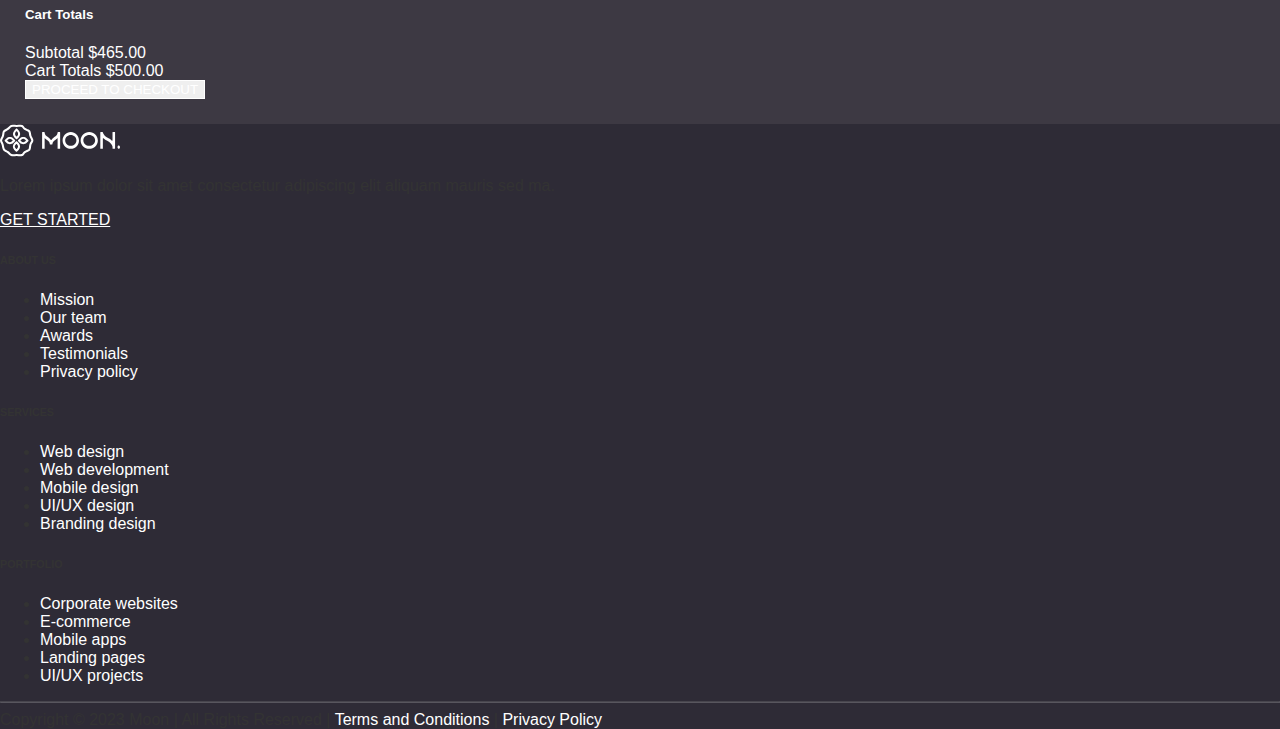
<file: cart.html>
<!doctype html>
<html lang="en">
  <head>
    <meta charset="utf-8">
    <meta name="viewport" content="width=device-width, initial-scale=1">
    <title>Bootstrap demo</title>
    <link href="https://cdn.jsdelivr.net/npm/bootstrap@5.3.8/dist/css/bootstrap.min.css" 
    rel="stylesheet" integrity="sha384-sRIl4kxILFvY47J16cr9ZwB07vP4J8+LH7qKQnuqkuIAvNWLzeN8tE5YBujZqJLB" crossorigin="anonymous">
    <link rel="stylesheet" href="https://cdnjs.cloudflare.com/ajax/libs/font-awesome/6.4.0/css/all.min.css">
     <link rel="stylesheet" href="https://cdn.jsdelivr.net/npm/bootstrap-icons@1.11.1/font/bootstrap-icons.css">
    <link rel="stylesheet" href="./assets/css/main.css">

  </head>
  <body>
      
 <nav class="navbar navbar-expand-lg navbar-light fixed-top ">
  <div class="container">
    <a class="navbar-brand d-flex align-items-center" href="index.html">
      <img src="./assets/img/logo.svg" alt="">
      <span class="ms-2 fw-bold"></span>
    </a>

    <button class="navbar-toggler" type="button" data-bs-toggle="collapse" data-bs-target="#navbarNav">
      <span class="navbar-toggler-icon"></span>
    </button>
   
    <div class="collapse navbar-collapse justify-content-center" id="navbarNav">
      <ul class="navbar-nav">
        <li class="nav-item">
          <a class="nav-link" href="index.html">Home</a>
        </li>
        <li class="nav-item">
          <a class="nav-link" href="Shop.html">shop</a>
        </li>
        <li class="nav-item">
          <a class="nav-link" href="About.html">About</a>
        </li>
        <li class="nav-item">
          <a class="nav-link" href="contact.html">Contact</a>
        </li>
      </ul>
    </div>

    <div class="d-flex align-items-center">
      <a href="product.html" class="icon-btn">
        <img src="./assets/img/icon/Search.svg" alt="">
      </a>

      <a href="chect out.html" class="icon-btn">
        <img src="./assets/img/icon/user.svg" alt="">
      </a>

      <a href="favorites.html" class="icon-btn">
        <img src="./assets/img/icon/Heart.svg" alt="">
      </a>

      <a href="cart.html" class="icon-btn">
        <img src="./assets/img/icon/Shopping cart.svg " alt="">
      </a>
    </div>
  </div>
</nav>



<div class="container my-5">
  <h4 class="fw-bold mb-4 d-block">Cart (3 items)</h4>
  <div class="row text-center py-2 cart-header d-flex">

    <div class="col-1"><i class="bi bi-trash"></i></div>
    <div class="col-3">Photo</div>
    <div class="col-3">Product</div>
    <div class="col-2">Price</div>
    <div class="col-2">Quantity</div>
    <div class="col-1">Subtotal</div>
  </div>

 
  <div class="row align-items-center py-3 border-bottom">
    <div class="col-12 col-md-1 text-center mb-2 mb-md-0 remove-btn">&times;</div>
    <div class="col-12 col-md-3 text-center mb-2 mb-md-0">
      <img src="./assets/img/DISCOVER NEW ARRIVALS/img 4.webp" class="img-fluid" alt="">
    </div>
    <div class="col-12 col-md-3 text-uppercase fw-bold mb-2 mb-md-0 text-center text-md-start">Porcelain Dinner Plate (27cm)</div>
    <div class="col-6 col-md-2 text-center">$59</div>
    <div class="col-6 col-md-2 text-center">
      <div class="quantity-box d-inline-flex align-items-center justify-content-center border rounded px-2">
        <span class="px-2">-</span>
        <span class="px-2">2</span>
        <span class="px-2">+</span>
      </div>
    </div>
    <div class="col-12 col-md-1 text-center text-danger fw-bold mt-2 mt-md-0">$98</div>
  </div>

 
  <div class="row align-items-center py-3 border-bottom">
    <div class="col-12 col-md-1 text-center mb-2 mb-md-0 remove-btn">&times;</div>
    <div class="col-12 col-md-3 text-center mb-2 mb-md-0">
      <img src="./assets/img/DISCOVER NEW ARRIVALS/img 3.webp" class="img-fluid" alt="">
    </div>
    <div class="col-12 col-md-3 text-uppercase fw-bold mb-2 mb-md-0 text-center text-md-start">Ophelia Matte Natural Vase</div>
    <div class="col-6 col-md-2 text-center">$168</div>
    <div class="col-6 col-md-2 text-center">
      <div class="quantity-box d-inline-flex align-items-center justify-content-center border rounded px-2">
        <span class="px-2">-</span>
        <span class="px-2">1</span>
        <span class="px-2">+</span>
      </div>
    </div>
    <div class="col-12 col-md-1 text-center text-danger fw-bold mt-2 mt-md-0">$68</div>
  </div>

 
  <div class="row align-items-center py-3 border-bottom">
    <div class="col-12 col-md-1 text-center mb-2 mb-md-0 remove-btn">&times;</div>
    <div class="col-12 col-md-3 text-center mb-2 mb-md-0">
      <img src="./assets/img/DISCOVER NEW ARRIVALS/img 1.webp" class="img-fluid" alt="">
    </div>
    <div class="col-12 col-md-3 text-uppercase fw-bold mb-2 mb-md-0 text-center text-md-start">Porcelain Dinner Plate</div>
    <div class="col-6 col-md-2 text-center">$70</div>
    <div class="col-6 col-md-2 text-center">
      <div class="quantity-box d-inline-flex align-items-center justify-content-center border rounded px-2">
        <span class="px-2">-</span>
        <span class="px-2">1</span>
        <span class="px-2">+</span>
      </div>
    </div>
    <div class="col-12 col-md-1 text-center text-danger fw-bold mt-2 mt-md-0">$70</div>
  </div>

 
  <div class="row mt-4 gy-3">
    <div class="col-12 col-md-6">
      <div class="d-flex flex-column flex-sm-row">
        <input type="text" class="form-control me-sm-2 mb-2 mb-sm-0" placeholder="Coupon code">
        <button class="btn btn-dark w-100 w-sm-auto">Apply Coupon</button>
      </div>
    </div>
    <div class="col-12 col-md-6 text-md-end">
      <button class="btn btn-dark w-100 w-md-auto">Update Cart</button>
    </div>
  </div>

 
  <div class="row justify-content-end mt-5">
    <div class="col-12 col-md-4">
      <div class="totals-box bg-dark text-white p-4 rounded">
        <h5 class="text-uppercase mb-3">Cart Totals</h5>
        <div class="d-flex justify-content-between">
          <span>Subtotal</span>
          <span>$465.00</span>
        </div>
        <div class="d-flex justify-content-between mb-4">
          <span>Cart Totals</span>
          <span>$500.00</span>
        </div>
        <button class="btn btn-light w-100 py-2 text-uppercase">Proceed to Checkout</button>
      </div>
    </div>
  </div>
</div>




<footer class="footer-section py-5">
  <div class="container text-white">
    <div class="row">
      <div class="col-md-4 mb-4 mb-md-0">
         <img src="./assets/img/logo.svg" alt="" class="footer-logo">
        <p class="small">
          Lorem ipsum dolor sit amet consectetur adipiscing elit aliquam mauris sed ma.
        </p>

        <a href="#" class="btn btn-outline-light rounded-0 px-4 py-2 mt-3">
          GET STARTED 
        </a>
      </div>

    
      <div class="col-6 col-md-2">
        <h6 class="fw-bold mb-3 text-uppercase">
          ABOUT US
        </h6>

        <ul class="list-unstyled small">
          <li>
            <a href="#" class="footer-link">Mission</a>
          </li>

          <li>
            <a href="#" class="footer-link">Our team</a>
          </li>
          <li>
            <a href="#" class="footer-link">Awards</a>
          </li>
          <li>
            <a href="#" class="footer-link">Testimonials</a>
          </li>
          <li>
            <a href="#" class="footer-link">Privacy policy</a>
          </li>
        </ul>
      </div>


      <div class="col-6 col-md-3">
        <h6 class="fw-bold mb-3 text-uppercase">
          SERVICES
        </h6>
        <ul class="list-unstyled small">
          <li>
            <a href="#" class="footer-link">Web design</a>
          </li>
          <li>
            <a href="#" class="footer-link">Web development</a>
          </li>
          <li>
            <a href="#" class="footer-link">Mobile design</a>
          </li>
          <li>
            <a href="#" class="footer-link">UI/UX design</a>
          </li>
          <li>
            <a href="#" class="footer-link">Branding design</a>
          </li>
        </ul>
      </div>

      
      <div class="col-6 col-md-3">
        <h6 class="fw-bold mb-3 text-uppercase">
          PORTFOLIO
        </h6>
        <ul class="list-unstyled small">
          <li>
            <a href="#" class="footer-link">Corporate websites</a>
          </li>
          <li>
            <a href="#" class="footer-link">E-commerce</a>
          </li>
          <li>
            <a href="#" class="footer-link">Mobile apps</a>
          </li>
          <li>
            <a href="#" class="footer-link">Landing pages</a>
          </li>
          <li>
            <a href="#" class="footer-link">UI/UX projects</a>
          </li>
        </ul>
      </div>
    </div>

   
    <hr class="footer-line my-4">
    <div class="text-center small">
      Copyright © 2023 Moon | All Rights Reserved |
      <a href="#" class="footer-link">Terms and Conditions</a> |
      <a href="#" class="footer-link">Privacy Policy</a>
    </div>
  </div>
</footer>

   

    <script src="https://cdn.jsdelivr.net/npm/bootstrap@5.3.8/dist/js/bootstrap.bundle.min.js" integrity="sha384-FKyoEForCGlyvwx9Hj09JcYn3nv7wiPVlz7YYwJrWVcXK/BmnVDxM+D2scQbITxI" crossorigin="anonymous"></script>

</body>
</html>
</file>
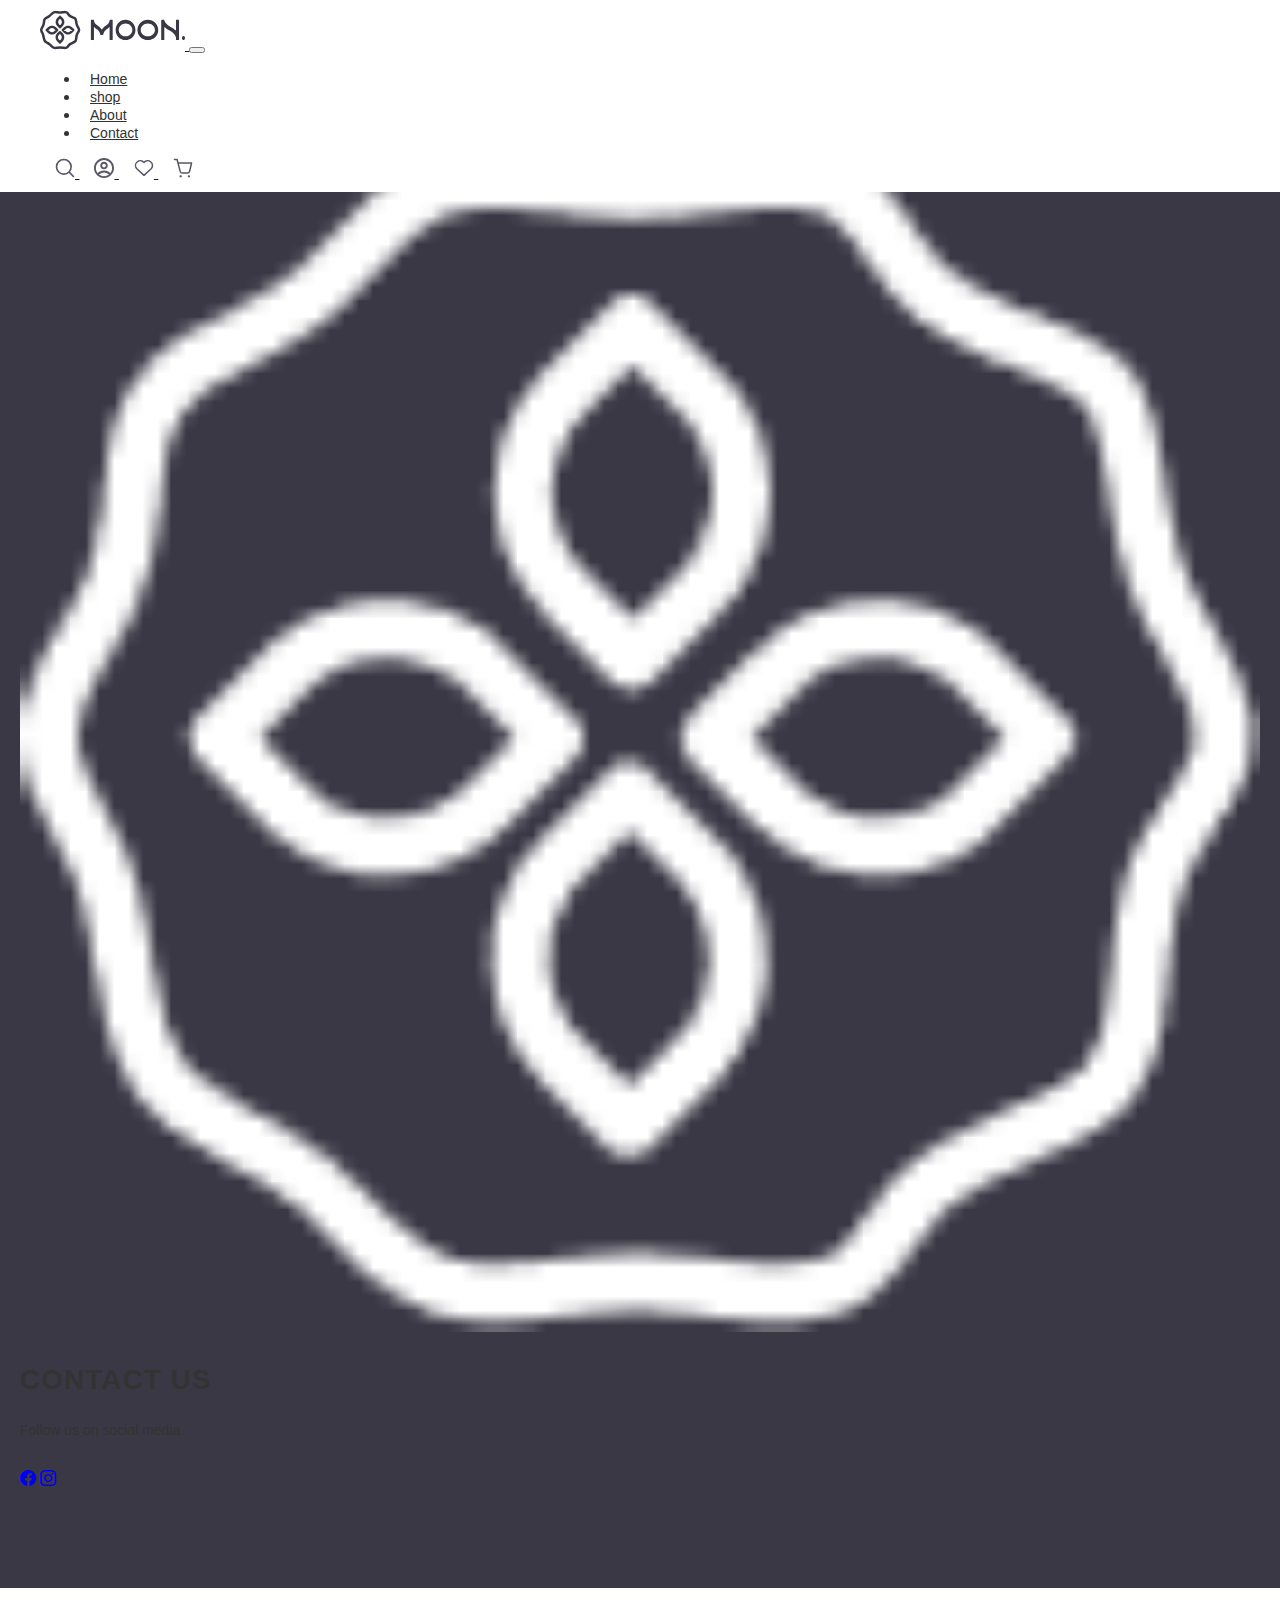
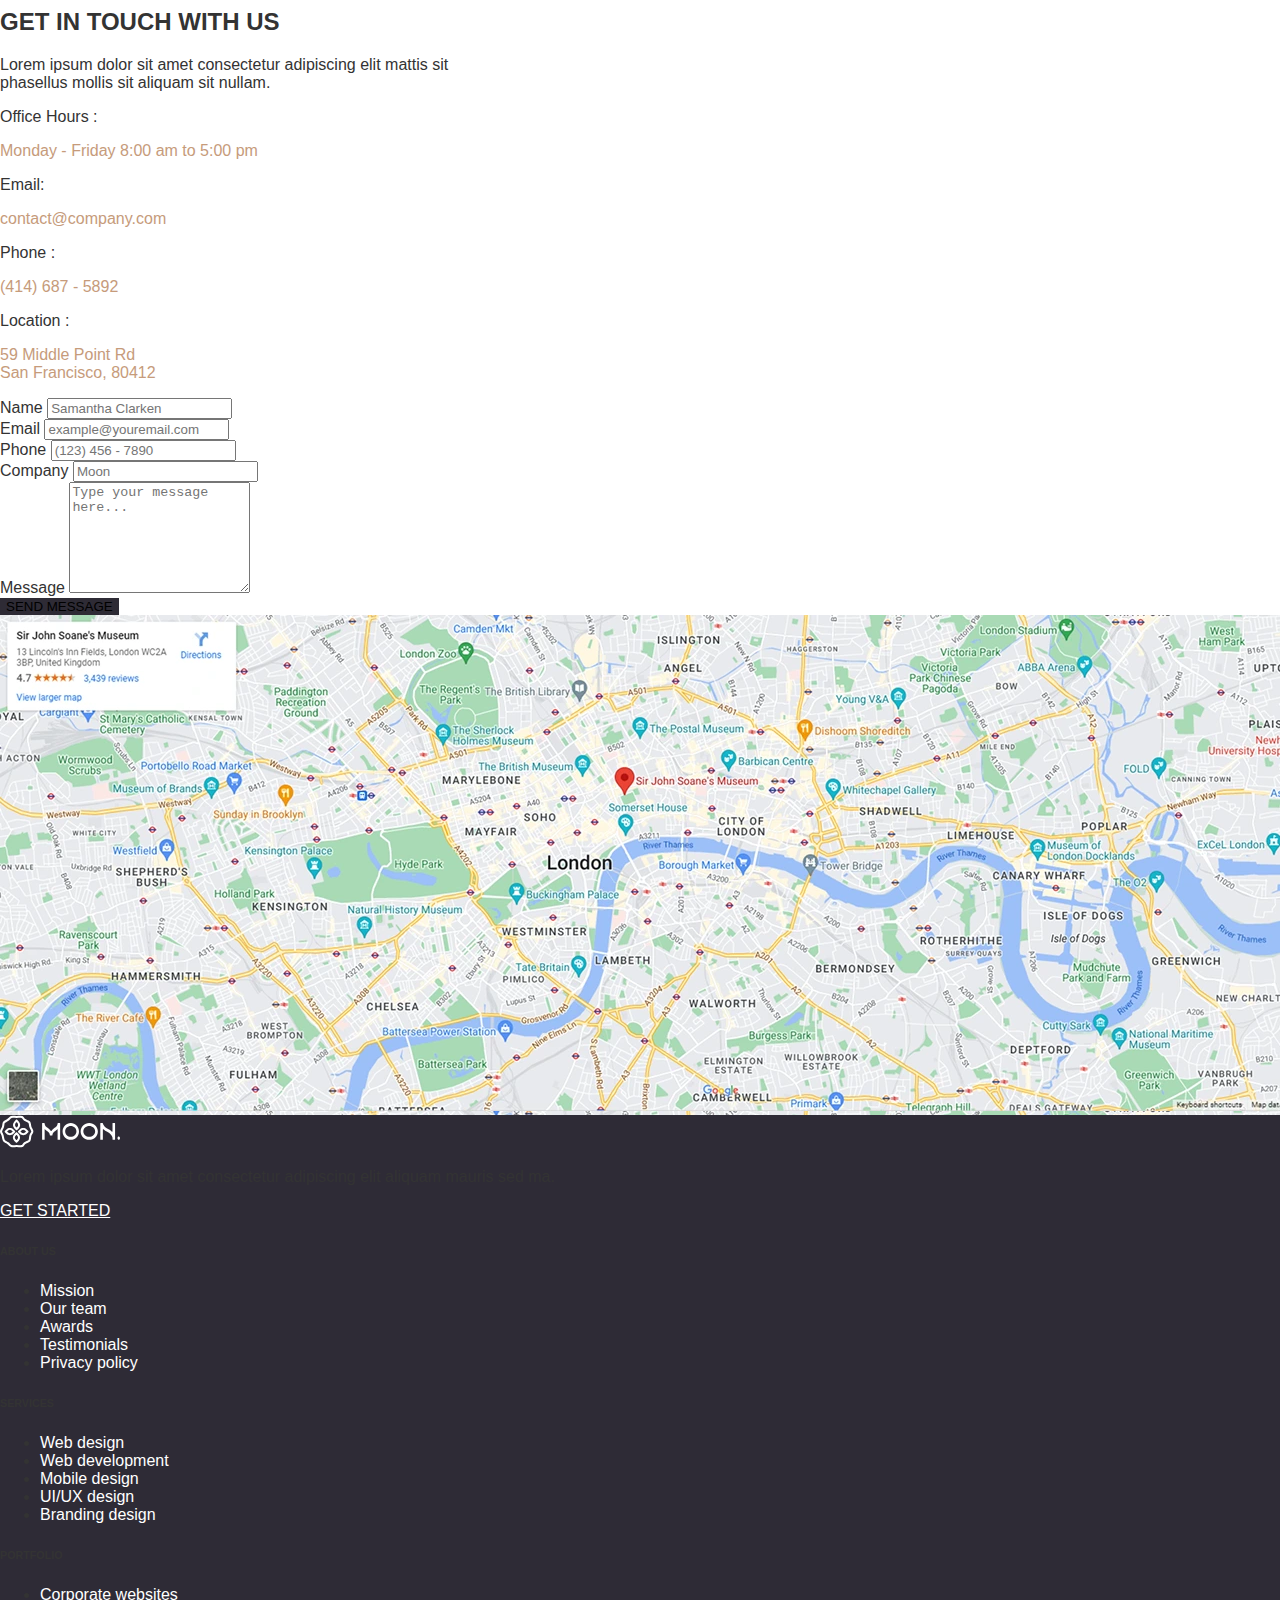
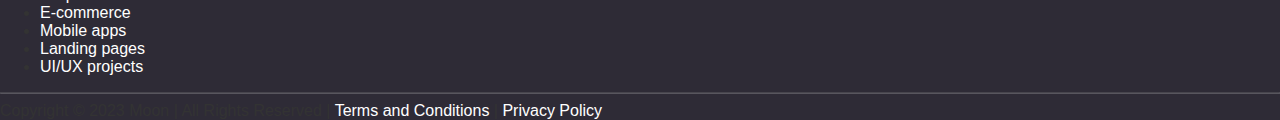
<file: contact.html>
<!doctype html>
<html lang="en">
  <head>
    <meta charset="utf-8">
    <meta name="viewport" content="width=device-width, initial-scale=1">
    <title>Bootstrap demo</title>
    <link href="https://cdn.jsdelivr.net/npm/bootstrap@5.3.8/dist/css/bootstrap.min.css" 
    rel="stylesheet" integrity="sha384-sRIl4kxILFvY47J16cr9ZwB07vP4J8+LH7qKQnuqkuIAvNWLzeN8tE5YBujZqJLB" crossorigin="anonymous">
    <link rel="stylesheet" href="https://cdnjs.cloudflare.com/ajax/libs/font-awesome/6.4.0/css/all.min.css">
     <link rel="stylesheet" href="https://cdn.jsdelivr.net/npm/bootstrap-icons@1.11.1/font/bootstrap-icons.css">
    <link rel="stylesheet" href="./assets/css/main.css">

  </head>
  <body>
      
 <nav class="navbar navbar-expand-lg navbar-light fixed-top ">
  <div class="container">
    <a class="navbar-brand d-flex align-items-center" href="index.html">
      <img src="./assets/img/logo.svg" alt="">
      <span class="ms-2 fw-bold"></span>
    </a>

    <button class="navbar-toggler" type="button" data-bs-toggle="collapse" data-bs-target="#navbarNav">
      <span class="navbar-toggler-icon"></span>
    </button>
   
    <div class="collapse navbar-collapse justify-content-center" id="navbarNav">
      <ul class="navbar-nav">
        <li class="nav-item">
          <a class="nav-link" href="index.html">Home</a>
        </li>
        <li class="nav-item">
          <a class="nav-link" href="Shop.html">shop</a>
        </li>
        <li class="nav-item">
          <a class="nav-link" href="About.html">About</a>
        </li>
        <li class="nav-item">
          <a class="nav-link" href="contact.html">Contact</a>
        </li>
      </ul>
    </div>

    <div class="d-flex align-items-center">
      <a href="product.html" class="icon-btn">
        <img src="./assets/img/icon/Search.svg" alt="">
      </a>

      <a href="chect out.html" class="icon-btn">
        <img src="./assets/img/icon/user.svg" alt="">
      </a>

      <a href="favorites.html" class="icon-btn">
        <img src="./assets/img/icon/Heart.svg" alt="">
      </a>

      <a href="cart.html" class="icon-btn">
        <img src="./assets/img/icon/Shopping cart.svg " alt="">
      </a>
    </div>
  </div>
</nav>


<section class="hero-section-contact">
  <div class="container px-0">
    <div class="row g-0">
      <div class="col-md-4 d-flex flex-column justify-content-center align-items-center text-center hero-text">
        <img src="./assets/img/hero/Icon.webp" alt="" class="mb-3 w-50">

        <h2 class="text-white fw-bold mt-2">
          CONTACT US
        </h2>

         <div class="mt-3">
            <p class="fw-semibold me-2 text-white ">Follow us on social media</p> <br>
            <a href="https://www.facebook.com/share/161koyaG5H/ "
              target="_blank" class="text-muted me-2"><i class="bi bi-facebook text-white"></i></a>
            <a href="https://www.instagram.com/shoug._.2003b?igsh=ODMzaHQ5ZGM2bHNq"
            target="_blank" class="text-muted me-2"><i class="bi bi-instagram text-white"></i></a>

      </div>
    </div>
  </div>
  </div>
</section>

<section class="py-5">
  <div class="container text-center mb-5">
    <h2 class="fw-bold mb-3">GET IN TOUCH WITH US</h2>
    <p class="text-muted">
      Lorem ipsum dolor sit amet consectetur adipiscing elit mattis sit<br>
      phasellus mollis sit aliquam sit nullam.
    </p>

    <div class="mt-4">
      <p class="fw-bold mb-1">Office Hours :</p>
      <p class="text-color mb-3">Monday - Friday 8:00 am to 5:00 pm</p>

      <p class="fw-bold mb-1">Email:</p>
      <p class="text-color mb-3">contact@company.com</p>

      <p class="fw-bold mb-1">Phone :</p>
      <p class="text-color mb-3">(414) 687 - 5892</p>

      <p class="fw-bold mb-1">Location :</p>
      <p class="text-color mb-0">59 Middle Point Rd<br>San Francisco, 80412</p>
    </div>
  </div>

  <div class="container">
    <form>
      <div class="row g-3">
        <div class="col-md-6">
          <label class="form-label">Name</label>
          <input type="text" class="form-control" placeholder="Samantha Clarken">
        </div>
        <div class="col-md-6">
          <label class="form-label">Email</label>
          <input type="email" class="form-control" placeholder="example@youremail.com">
        </div>
        <div class="col-md-6">
          <label class="form-label">Phone</label>
          <input type="text" class="form-control" placeholder="(123) 456 - 7890">
        </div>
        <div class="col-md-6">
          <label class="form-label">Company</label>
          <input type="text" class="form-control" placeholder="Moon">
        </div>
        <div class="col-12">
          <label class="form-label">Message</label>
          <textarea class="form-control" rows="7" placeholder="Type your message here..."></textarea>
        </div>
        <div class="col-12">
          <button class="btn btn-dark w-100 py-2 mt-2" type="submit">
            SEND MESSAGE 
          </button>
        </div>
      </div>
    </form>
  </div>
</section>

<section class="hero-img d-flex align-items-center justify-content-center text-center">
  <div class="container">
  </div>
</section>



<footer class="footer-section py-5">
  <div class="container text-white">
    <div class="row">
      <div class="col-md-4 mb-4 mb-md-0">
         <img src="./assets/img/logo.svg" alt="" class="footer-logo">
        <p class="small">
          Lorem ipsum dolor sit amet consectetur adipiscing elit aliquam mauris sed ma.
        </p>

        <a href="#" class="btn btn-outline-light rounded-0 px-4 py-2 mt-3">
          GET STARTED 
        </a>
      </div>

    
      <div class="col-6 col-md-2">
        <h6 class="fw-bold mb-3 text-uppercase">
          ABOUT US
        </h6>

        <ul class="list-unstyled small">
          <li>
            <a href="#" class="footer-link">Mission</a>
          </li>

          <li>
            <a href="#" class="footer-link">Our team</a>
          </li>
          <li>
            <a href="#" class="footer-link">Awards</a>
          </li>
          <li>
            <a href="#" class="footer-link">Testimonials</a>
          </li>
          <li>
            <a href="#" class="footer-link">Privacy policy</a>
          </li>
        </ul>
      </div>


      <div class="col-6 col-md-3">
        <h6 class="fw-bold mb-3 text-uppercase">
          SERVICES
        </h6>
        <ul class="list-unstyled small">
          <li>
            <a href="#" class="footer-link">Web design</a>
          </li>
          <li>
            <a href="#" class="footer-link">Web development</a>
          </li>
          <li>
            <a href="#" class="footer-link">Mobile design</a>
          </li>
          <li>
            <a href="#" class="footer-link">UI/UX design</a>
          </li>
          <li>
            <a href="#" class="footer-link">Branding design</a>
          </li>
        </ul>
      </div>

      
      <div class="col-6 col-md-3">
        <h6 class="fw-bold mb-3 text-uppercase">
          PORTFOLIO
        </h6>
        <ul class="list-unstyled small">
          <li>
            <a href="#" class="footer-link">Corporate websites</a>
          </li>
          <li>
            <a href="#" class="footer-link">E-commerce</a>
          </li>
          <li>
            <a href="#" class="footer-link">Mobile apps</a>
          </li>
          <li>
            <a href="#" class="footer-link">Landing pages</a>
          </li>
          <li>
            <a href="#" class="footer-link">UI/UX projects</a>
          </li>
        </ul>
      </div>
    </div>

   
    <hr class="footer-line my-4 ">
    <div class="text-center small">
      Copyright © 2023 Moon | All Rights Reserved |
      <a href="#" class="footer-link">Terms and Conditions</a> |
      <a href="#" class="footer-link">Privacy Policy</a>
    </div>
  </div>
</footer>

   

    <script src="https://cdn.jsdelivr.net/npm/bootstrap@5.3.8/dist/js/bootstrap.bundle.min.js" integrity="sha384-FKyoEForCGlyvwx9Hj09JcYn3nv7wiPVlz7YYwJrWVcXK/BmnVDxM+D2scQbITxI" crossorigin="anonymous"></script>

</body>
</html>
</file>
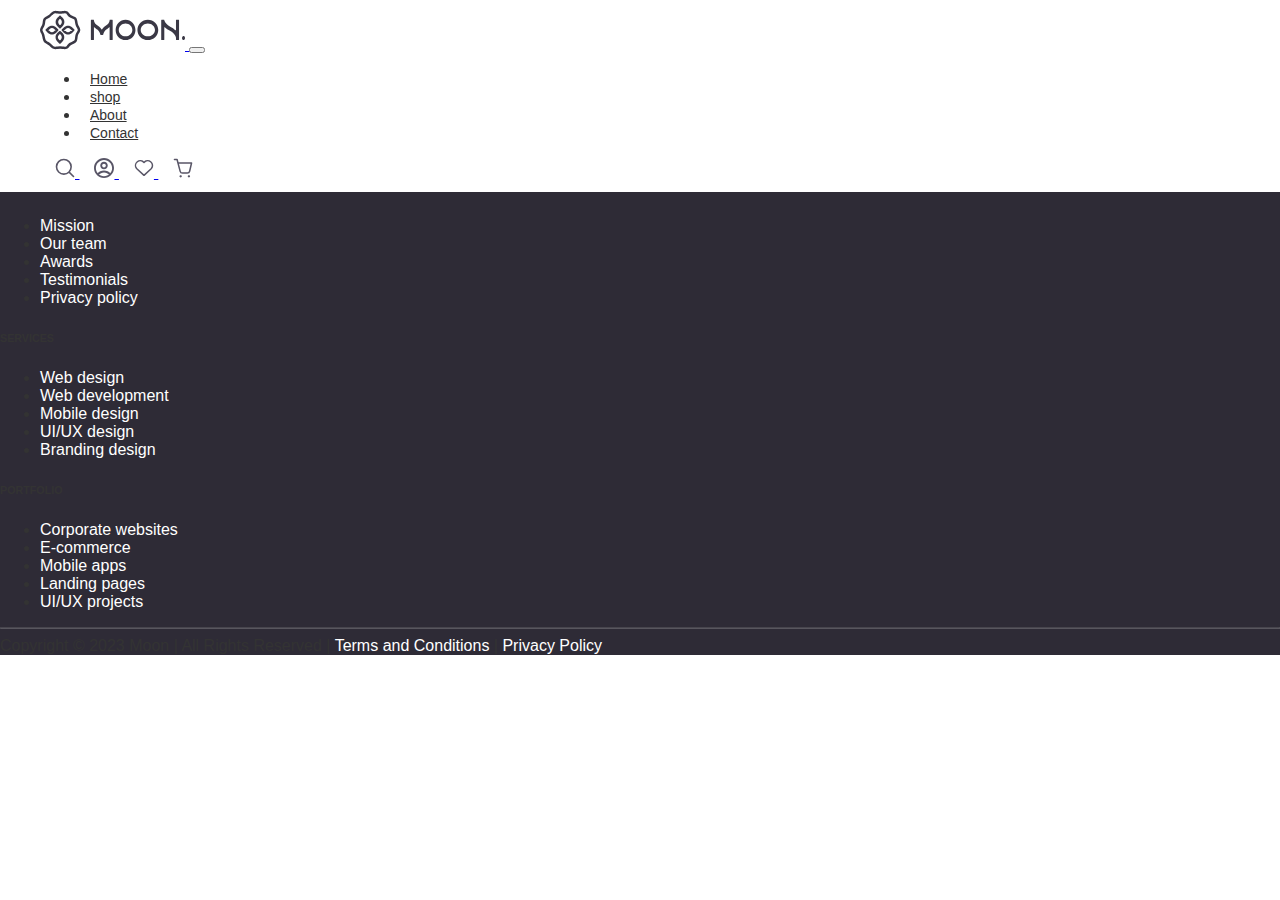
<file: favorites.html>
<!doctype html>
<html lang="en">
  <head>
    <meta charset="utf-8">
    <meta name="viewport" content="width=device-width, initial-scale=1">
    <title>Bootstrap demo</title>
    <link href="https://cdn.jsdelivr.net/npm/bootstrap@5.3.8/dist/css/bootstrap.min.css" 
    rel="stylesheet" integrity="sha384-sRIl4kxILFvY47J16cr9ZwB07vP4J8+LH7qKQnuqkuIAvNWLzeN8tE5YBujZqJLB" crossorigin="anonymous">
    <link rel="stylesheet" href="https://cdnjs.cloudflare.com/ajax/libs/font-awesome/6.4.0/css/all.min.css">
     <link rel="stylesheet" href="https://cdn.jsdelivr.net/npm/bootstrap-icons@1.11.1/font/bootstrap-icons.css">
    <link rel="stylesheet" href="./assets/css/main.css">

  </head>
  <body>
      
 <nav class="navbar navbar-expand-lg navbar-light fixed-top ">
  <div class="container">
    <a class="navbar-brand d-flex align-items-center" href="index.html">
      <img src="./assets/img/logo.svg" alt="">
      <span class="ms-2 fw-bold"></span>
    </a>

    <button class="navbar-toggler" type="button" data-bs-toggle="collapse" data-bs-target="#navbarNav">
      <span class="navbar-toggler-icon"></span>
    </button>
   
    <div class="collapse navbar-collapse justify-content-center" id="navbarNav">
      <ul class="navbar-nav">
        <li class="nav-item">
          <a class="nav-link" href="index.html">Home</a>
        </li>
        <li class="nav-item">
          <a class="nav-link" href="Shop.html">shop</a>
        </li>
        <li class="nav-item">
          <a class="nav-link" href="About.html">About</a>
        </li>
        <li class="nav-item">
          <a class="nav-link" href="contact.html">Contact</a>
        </li>
      </ul>
    </div>

    <div class="d-flex align-items-center">
      <a href="product.html" class="icon-btn">
        <img src="./assets/img/icon/Search.svg" alt="">
      </a>

      <a href="chect out.html" class="icon-btn">
        <img src="./assets/img/icon/user.svg" alt="">
      </a>

      <a href="favorites.html" class="icon-btn">
        <img src="./assets/img/icon/Heart.svg" alt="">
      </a>

      <a href="cart.html" class="icon-btn">
        <img src="./assets/img/icon/Shopping cart.svg " alt="">
      </a>
    </div>
  </div>
</nav>







<footer class="footer-section py-5">
  <div class="container text-white">
    <div class="row">
      <div class="col-md-4 mb-4 mb-md-0">
         <img src="./assets/img/logo.svg" alt="" class="footer-logo">
        <p class="small">
          Lorem ipsum dolor sit amet consectetur adipiscing elit aliquam mauris sed ma.
        </p>

        <a href="#" class="btn btn-outline-light rounded-0 px-4 py-2 mt-3">
          GET STARTED 
        </a>
      </div>

    
      <div class="col-6 col-md-2">
        <h6 class="fw-bold mb-3 text-uppercase">
          ABOUT US
        </h6>

        <ul class="list-unstyled small">
          <li>
            <a href="#" class="footer-link">Mission</a>
          </li>

          <li>
            <a href="#" class="footer-link">Our team</a>
          </li>
          <li>
            <a href="#" class="footer-link">Awards</a>
          </li>
          <li>
            <a href="#" class="footer-link">Testimonials</a>
          </li>
          <li>
            <a href="#" class="footer-link">Privacy policy</a>
          </li>
        </ul>
      </div>


      <div class="col-6 col-md-3">
        <h6 class="fw-bold mb-3 text-uppercase">
          SERVICES
        </h6>
        <ul class="list-unstyled small">
          <li>
            <a href="#" class="footer-link">Web design</a>
          </li>
          <li>
            <a href="#" class="footer-link">Web development</a>
          </li>
          <li>
            <a href="#" class="footer-link">Mobile design</a>
          </li>
          <li>
            <a href="#" class="footer-link">UI/UX design</a>
          </li>
          <li>
            <a href="#" class="footer-link">Branding design</a>
          </li>
        </ul>
      </div>

      
      <div class="col-6 col-md-3">
        <h6 class="fw-bold mb-3 text-uppercase">
          PORTFOLIO
        </h6>
        <ul class="list-unstyled small">
          <li>
            <a href="#" class="footer-link">Corporate websites</a>
          </li>
          <li>
            <a href="#" class="footer-link">E-commerce</a>
          </li>
          <li>
            <a href="#" class="footer-link">Mobile apps</a>
          </li>
          <li>
            <a href="#" class="footer-link">Landing pages</a>
          </li>
          <li>
            <a href="#" class="footer-link">UI/UX projects</a>
          </li>
        </ul>
      </div>
    </div>

   
    <hr class="footer-line my-4">
    <div class="text-center small">
      Copyright © 2023 Moon | All Rights Reserved |
      <a href="#" class="footer-link">Terms and Conditions</a> |
      <a href="#" class="footer-link">Privacy Policy</a>
    </div>
  </div>
</footer>
   

    <script src="https://cdn.jsdelivr.net/npm/bootstrap@5.3.8/dist/js/bootstrap.bundle.min.js" integrity="sha384-FKyoEForCGlyvwx9Hj09JcYn3nv7wiPVlz7YYwJrWVcXK/BmnVDxM+D2scQbITxI" crossorigin="anonymous"></script>

</body>
</html>
</file>
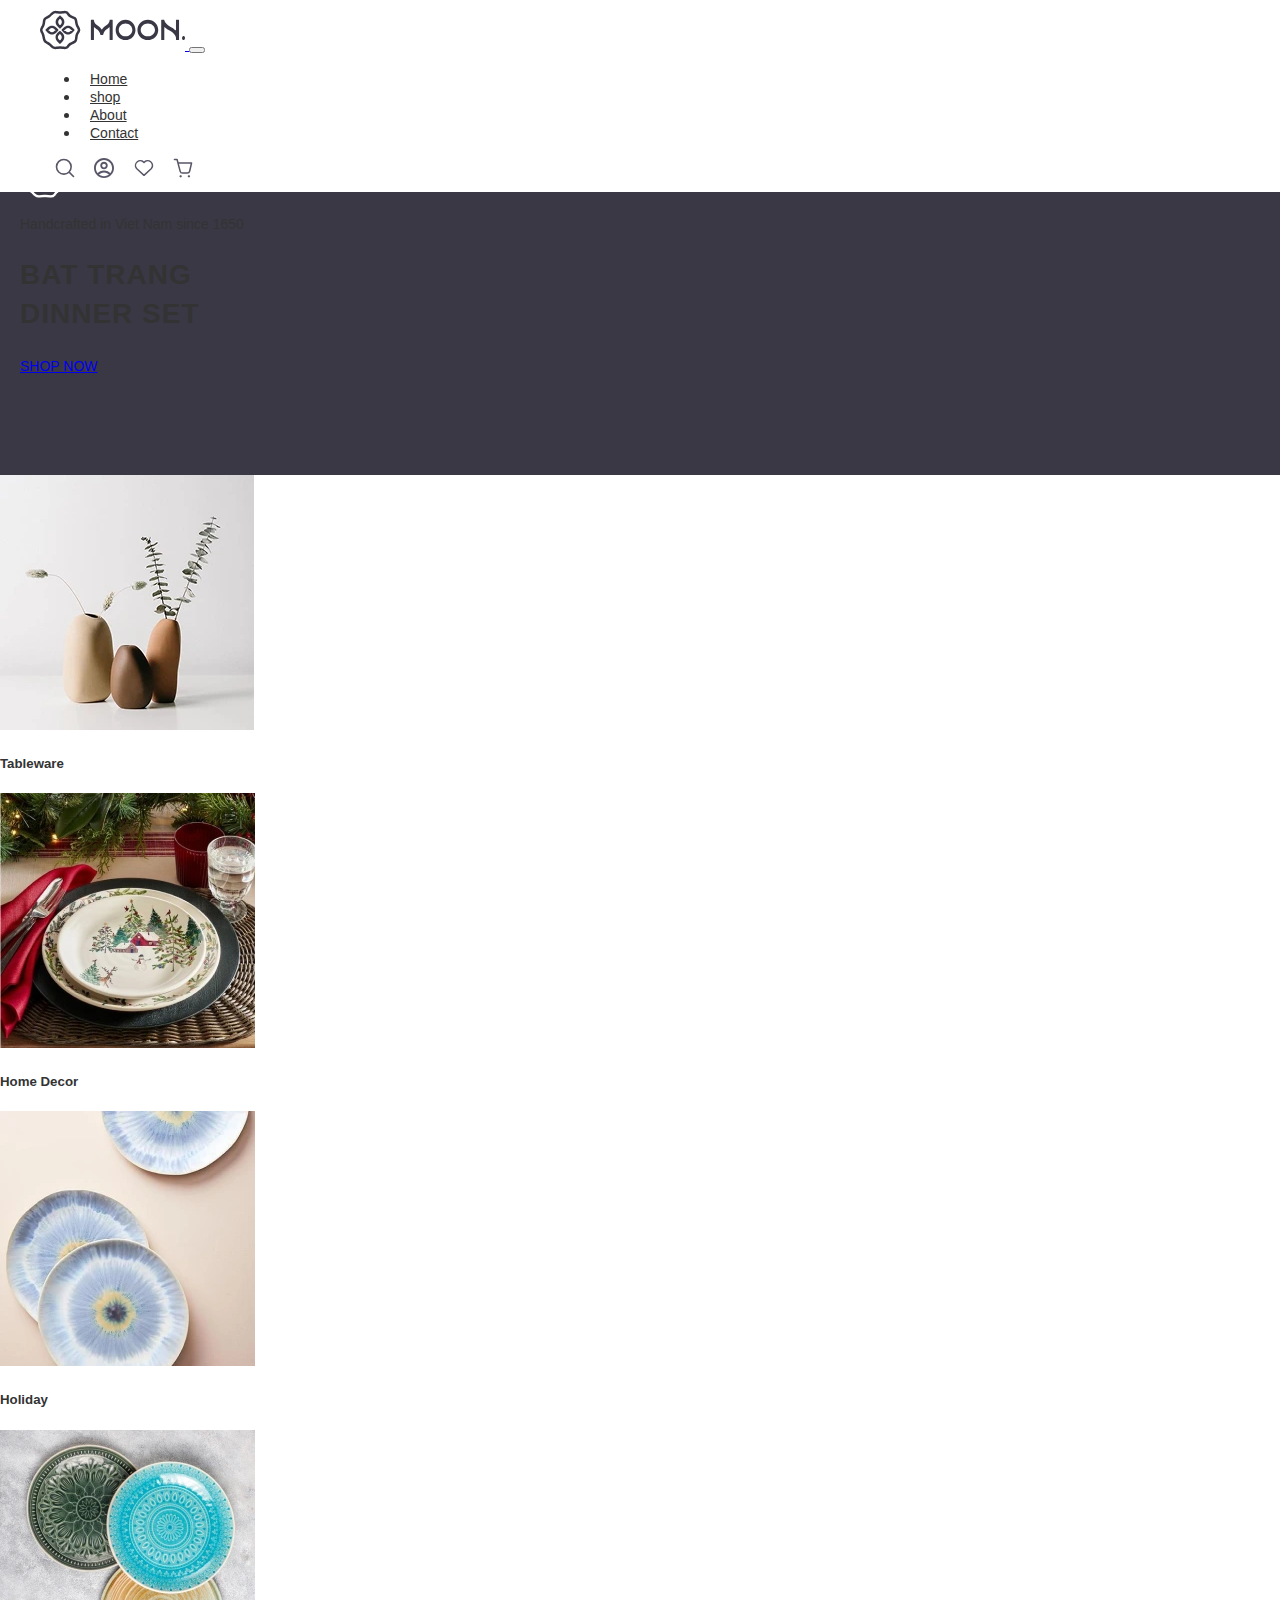
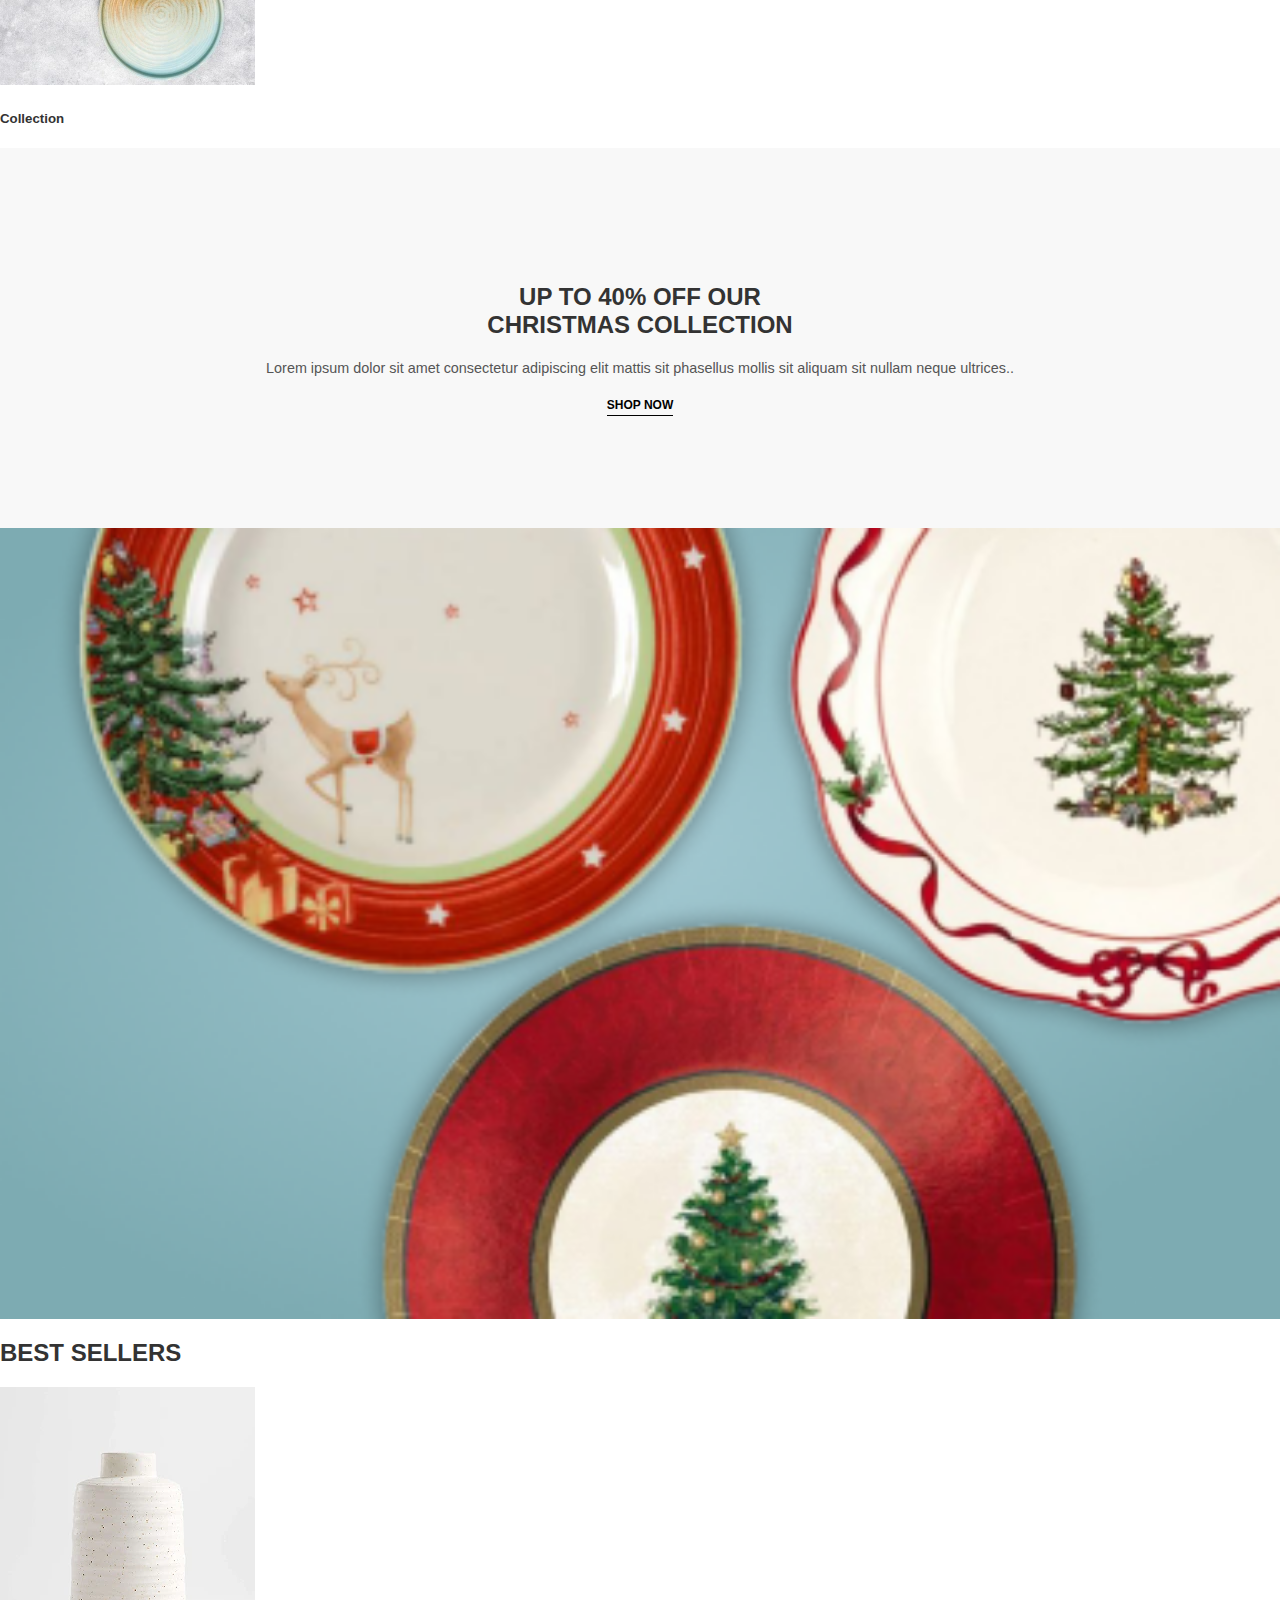
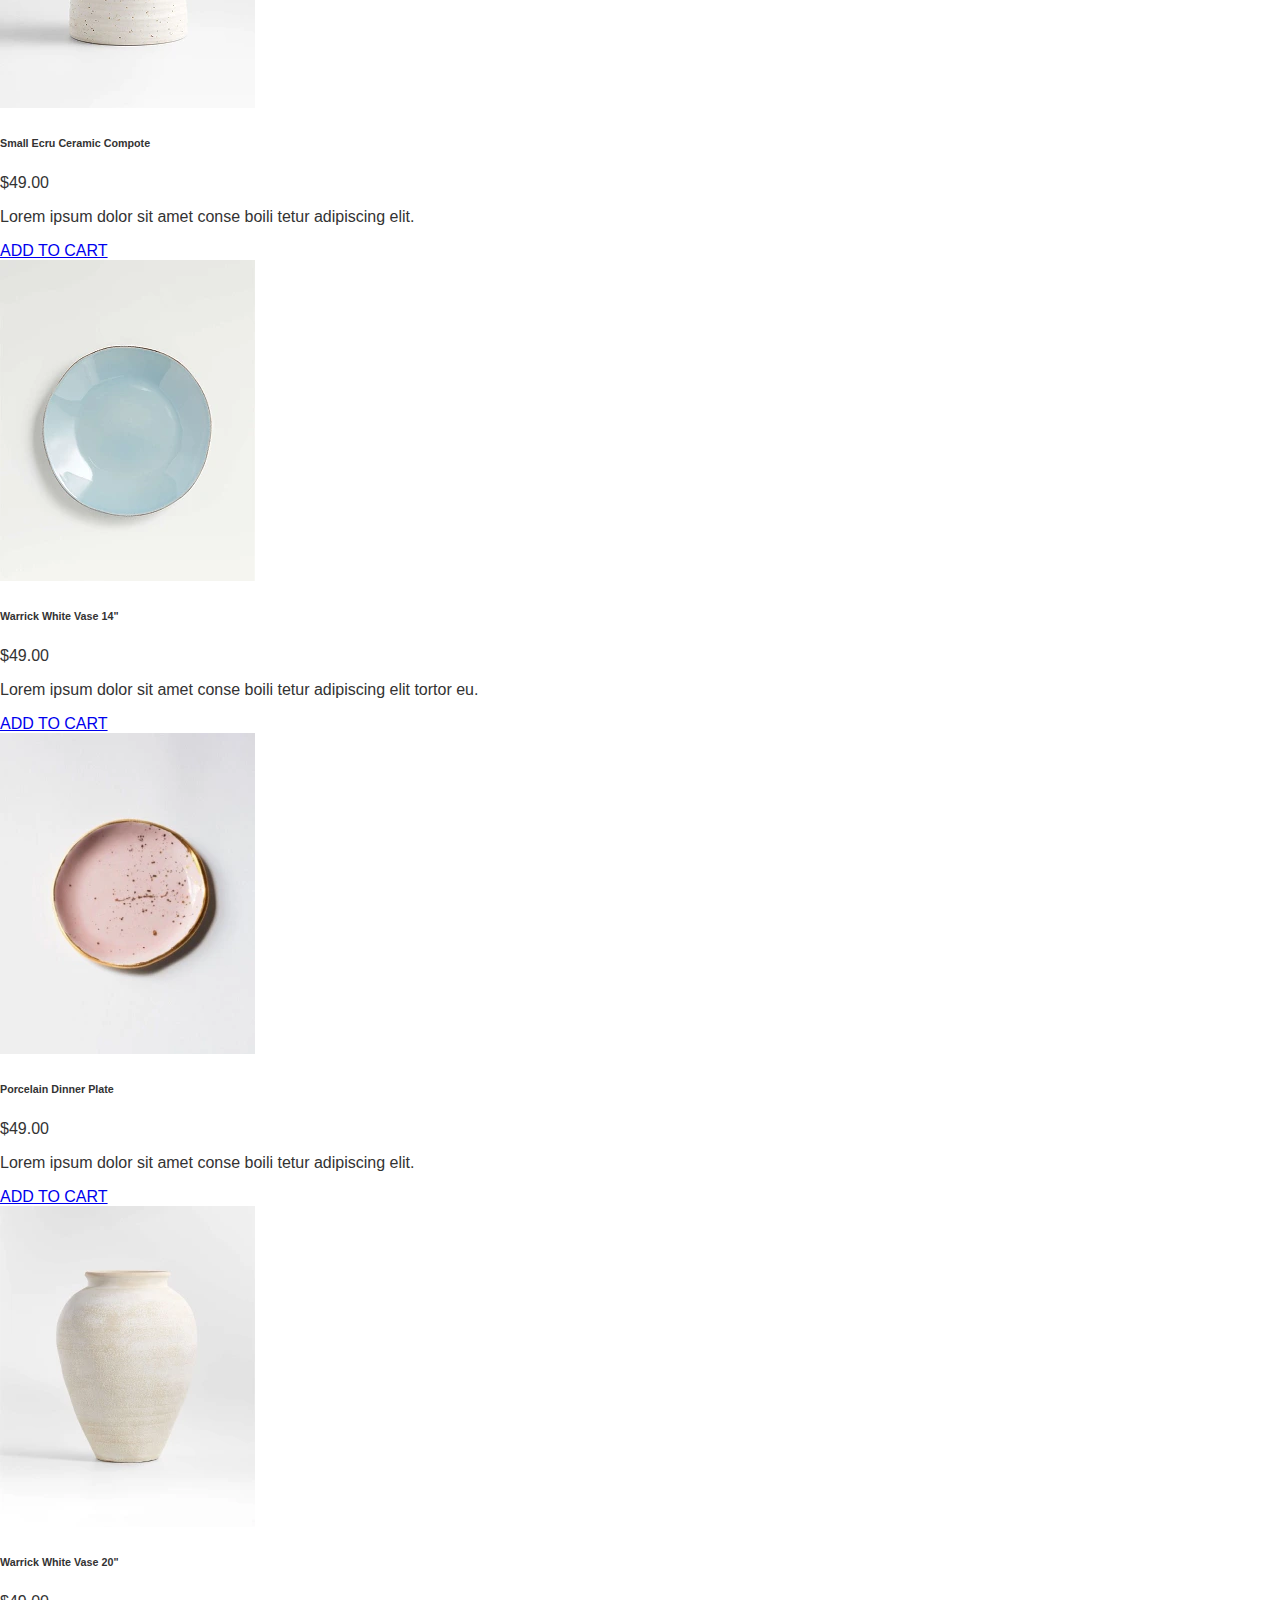
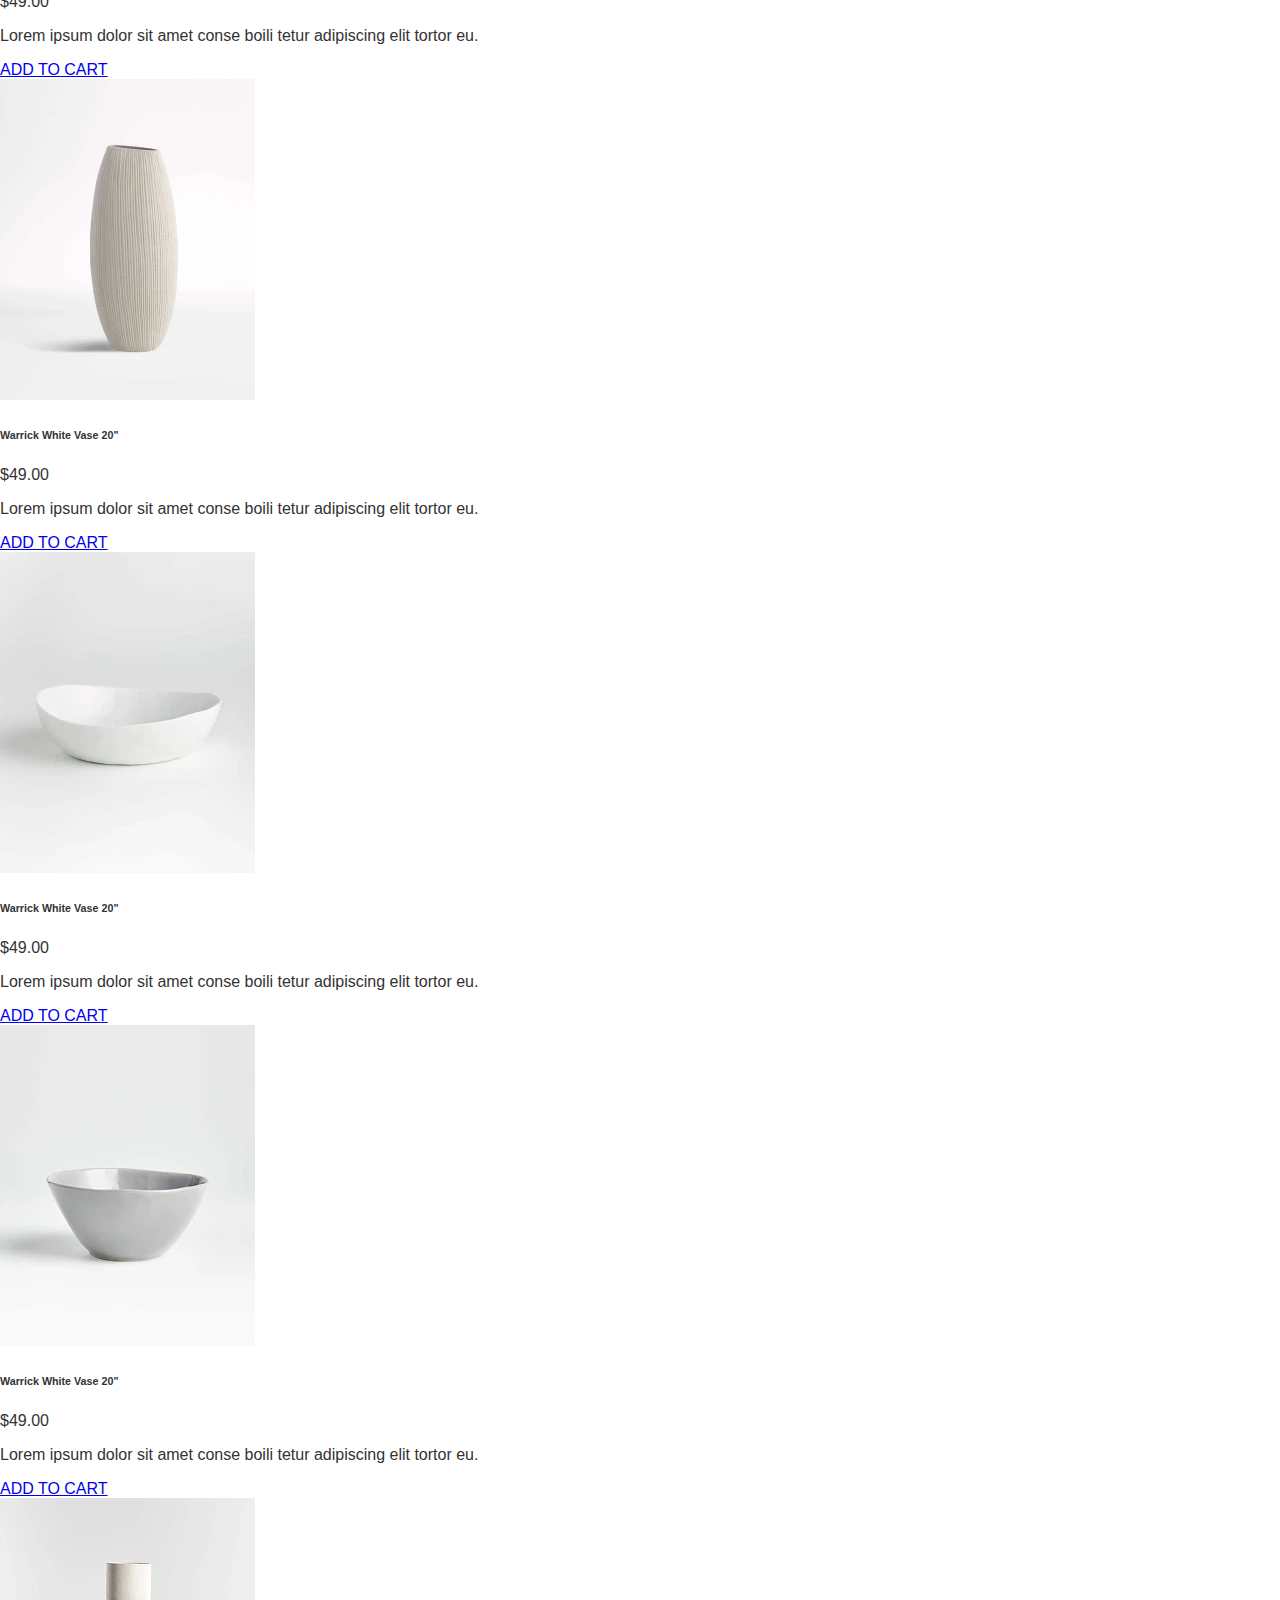
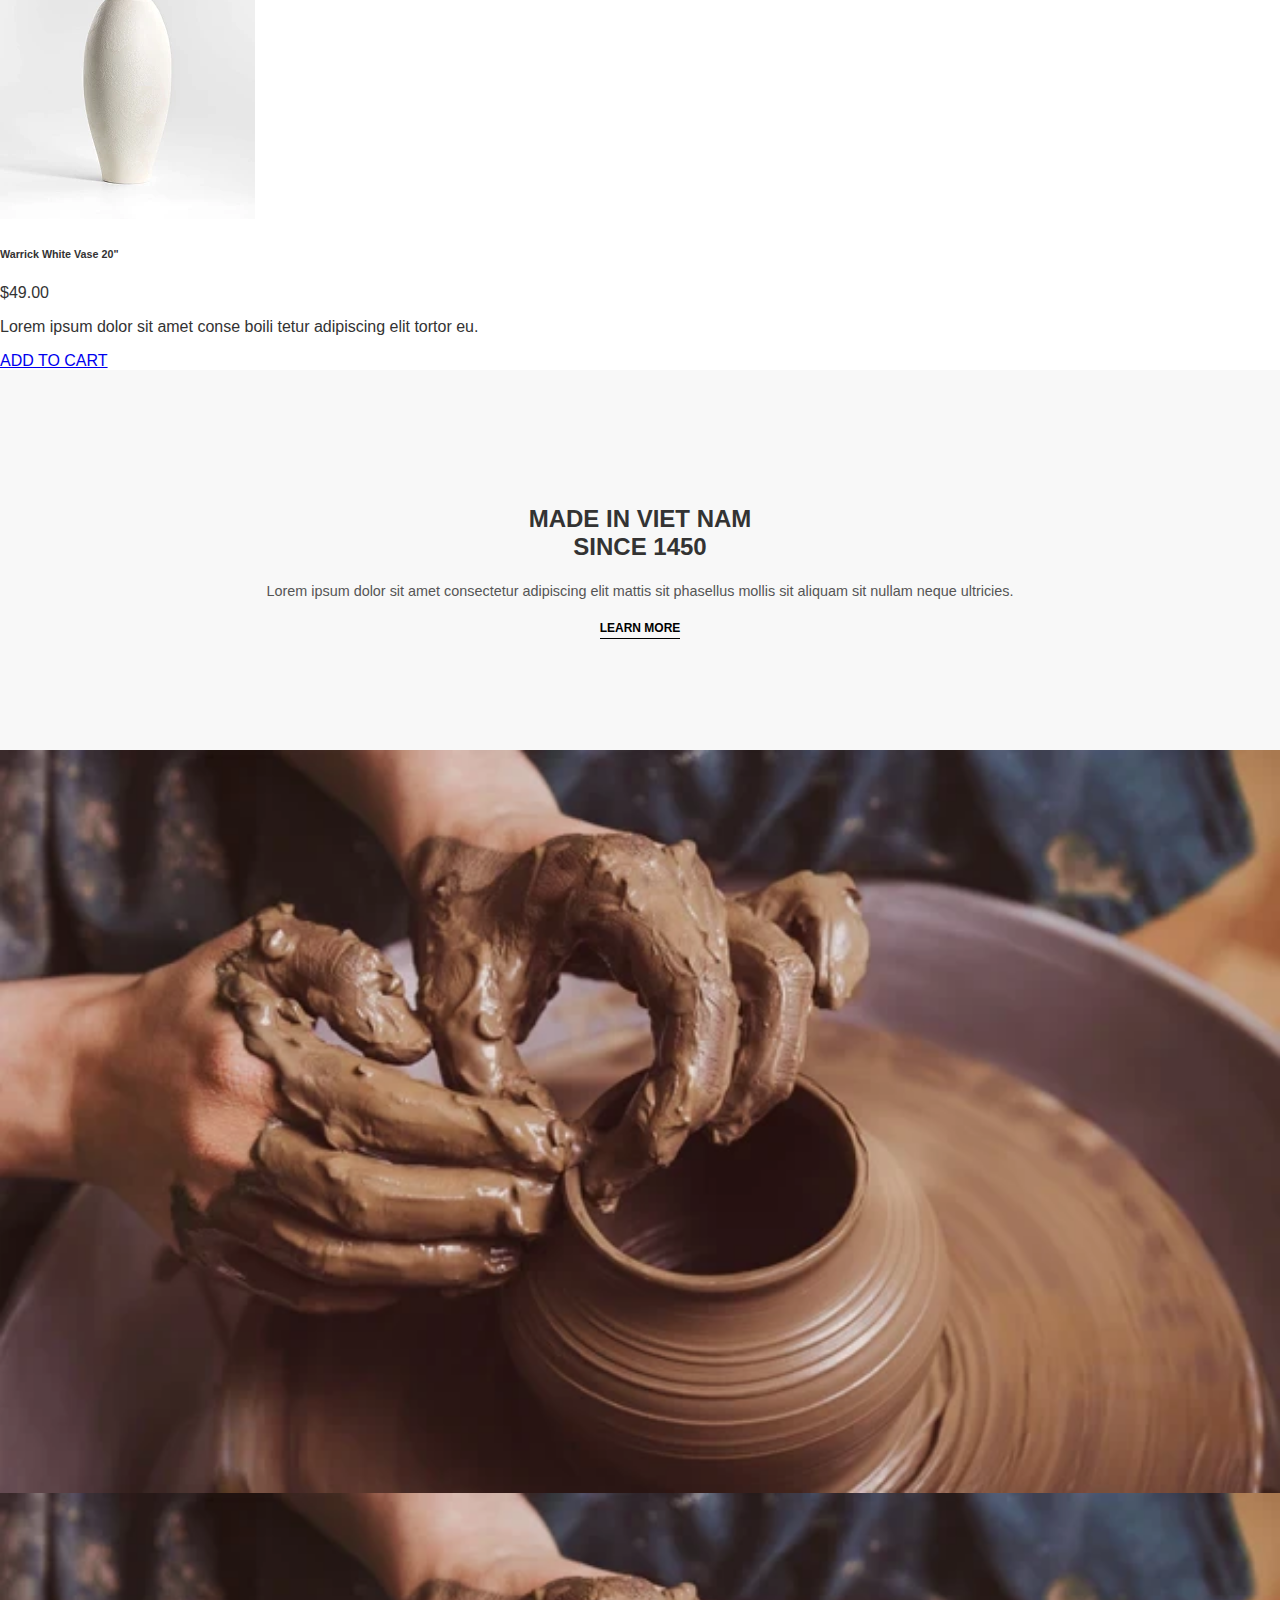
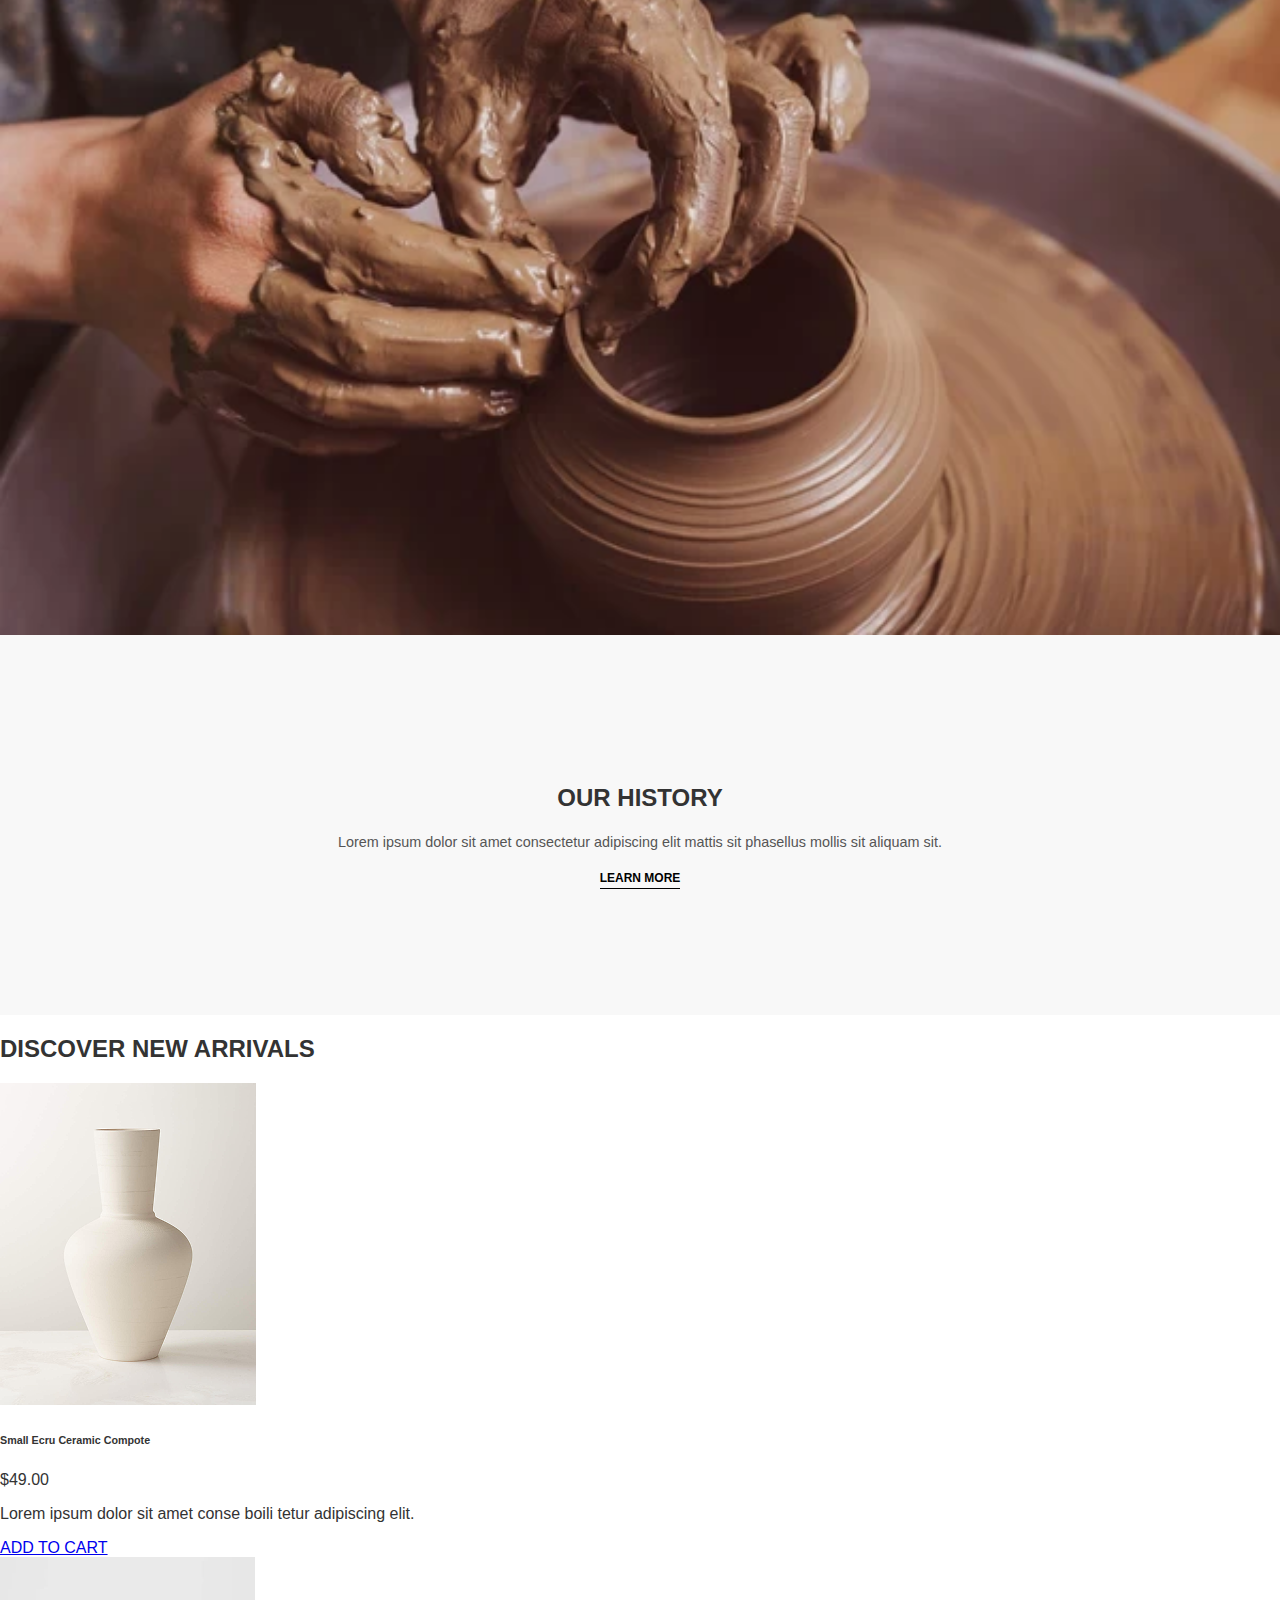
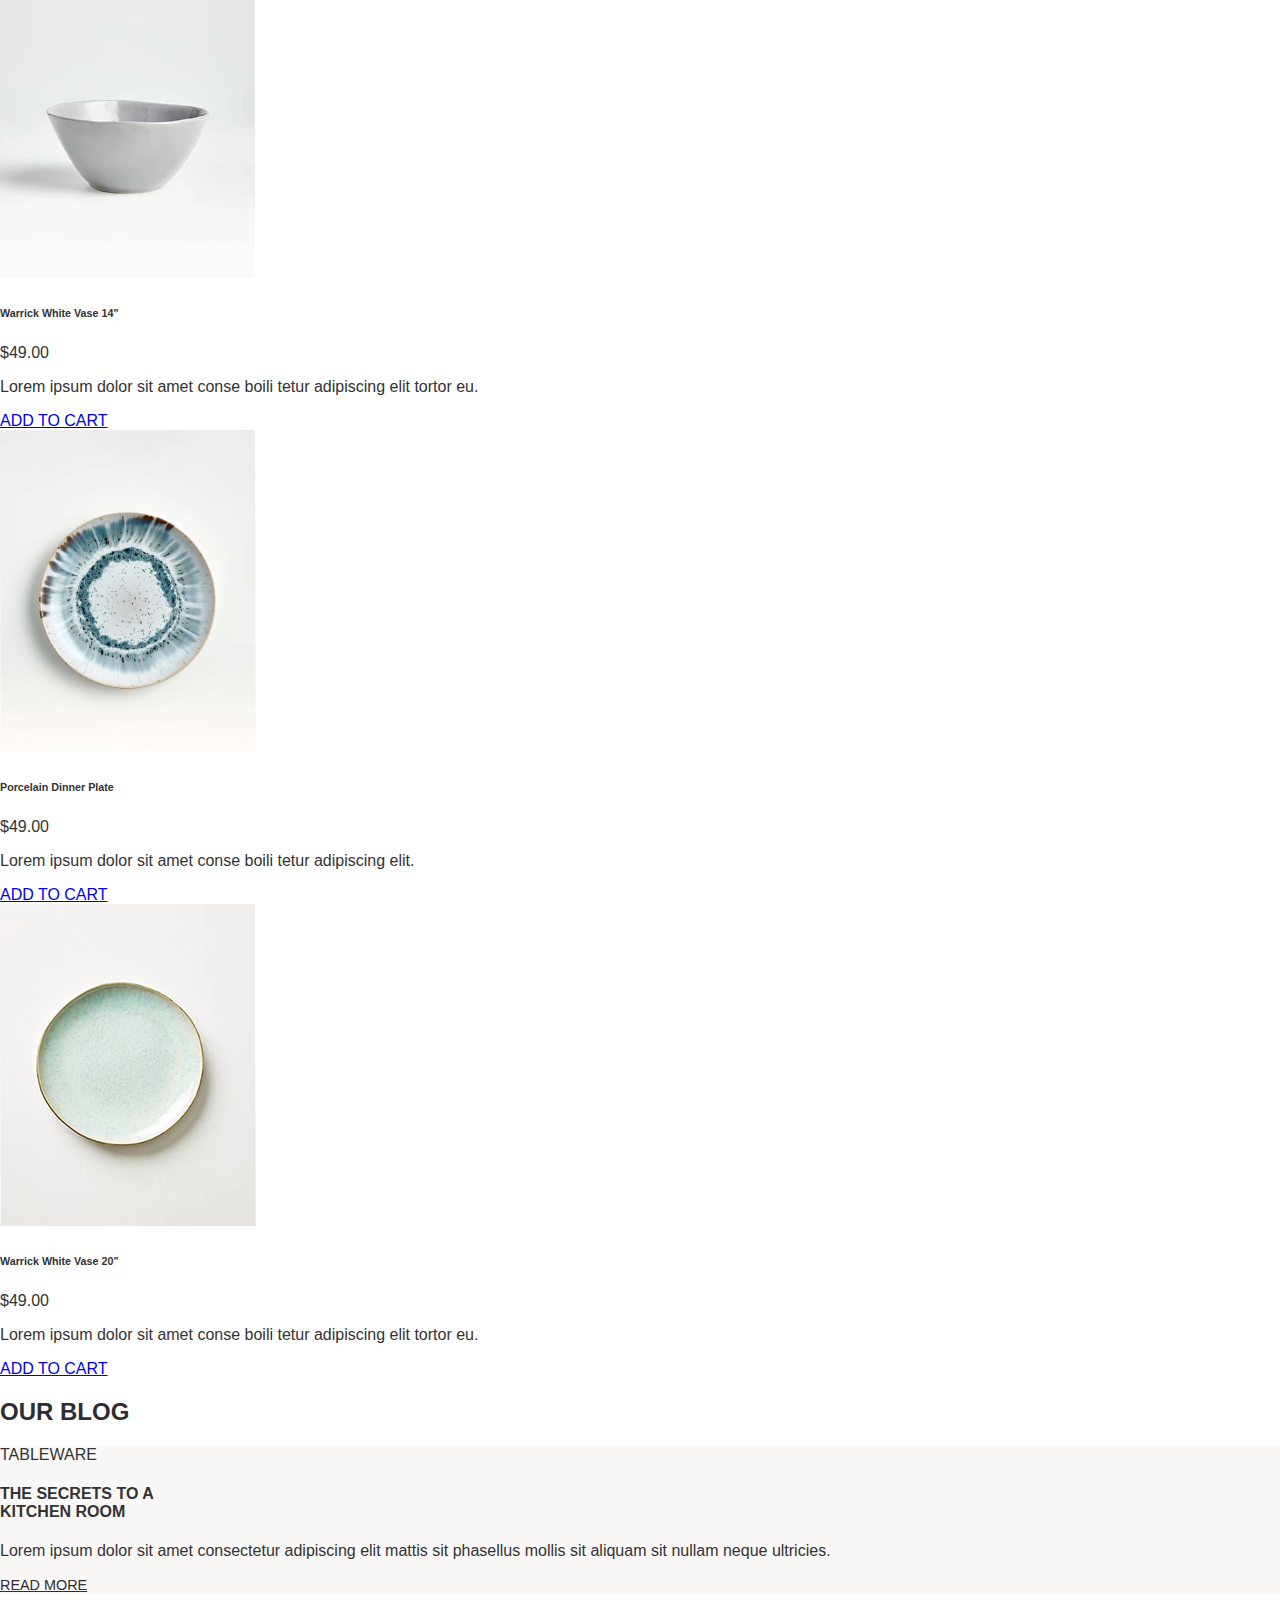
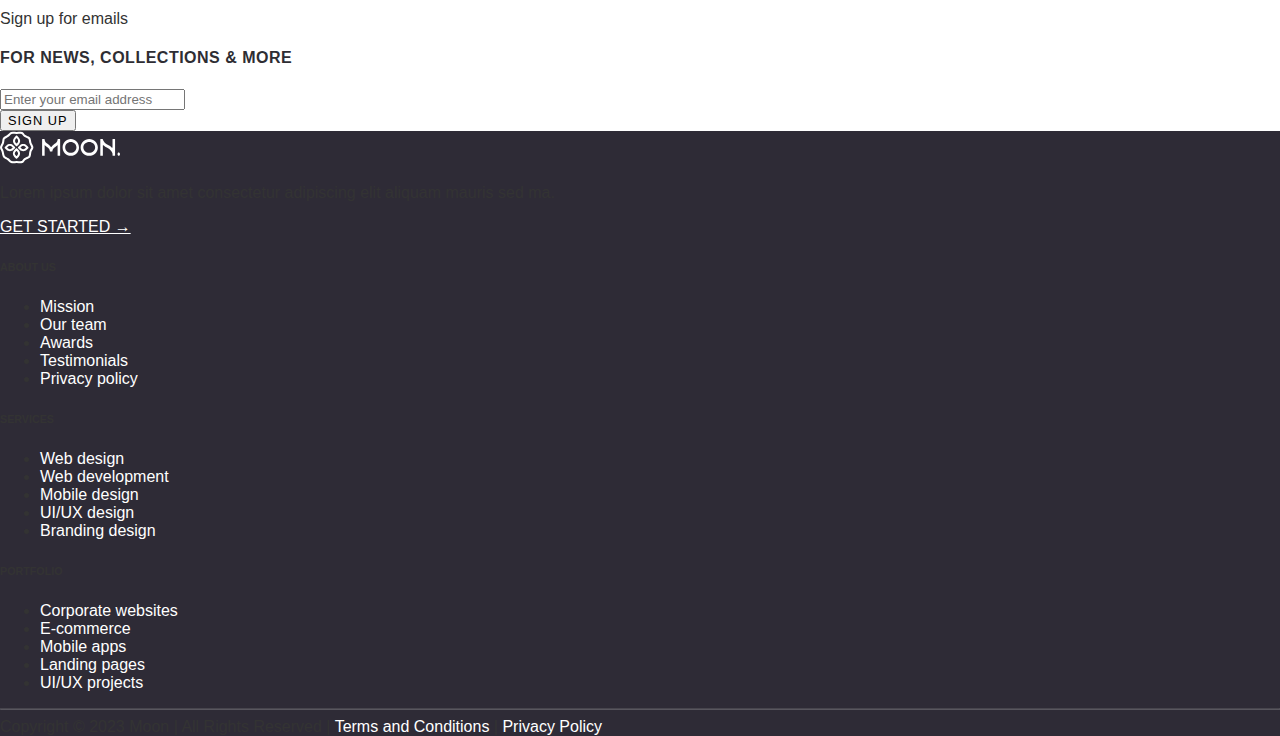
<file: Home.html>
<!doctype html>
<html lang="en">
  <head>
    <meta charset="utf-8">
    <meta name="viewport" content="width=device-width, initial-scale=1">
    <title>Bootstrap demo</title>
    <link href="https://cdn.jsdelivr.net/npm/bootstrap@5.3.8/dist/css/bootstrap.min.css" 
    rel="stylesheet" integrity="sha384-sRIl4kxILFvY47J16cr9ZwB07vP4J8+LH7qKQnuqkuIAvNWLzeN8tE5YBujZqJLB" crossorigin="anonymous">
    <link rel="stylesheet" href="https://cdnjs.cloudflare.com/ajax/libs/font-awesome/6.4.0/css/all.min.css">
     <link rel="stylesheet" href="https://cdn.jsdelivr.net/npm/bootstrap-icons@1.11.1/font/bootstrap-icons.css">
    <link rel="stylesheet" href="./assets/css/main.css">
   

  </head>
  <body>
      
    <nav class="navbar navbar-expand-lg navbar-light fixed-top ">

  <div class="container">
  
    <a class="navbar-brand d-flex align-items-center" href="Home.html">
      <img src="./assets/img/logo.svg" alt="MOON Logo">
      <span class="ms-2 fw-bold"></span>
    </a>

   
    <button class="navbar-toggler" type="button" data-bs-toggle="collapse" data-bs-target="#navbarNav">
      <span class="navbar-toggler-icon"></span>
    </button>

    <!-- Links -->
    <div class="collapse navbar-collapse justify-content-center" id="navbarNav">
      <ul class="navbar-nav">
        <li class="nav-item"><a class="nav-link" href="Home.html">Home</a></li>
        <li class="nav-item"><a class="nav-link" href="Shop.html">shop</a></li>
        <li class="nav-item"><a class="nav-link" href="About.html">About</a></li>
        <li class="nav-item"><a class="nav-link" href="Contact.html">Contact</a></li>
      </ul>
    </div>

    <!-- Icons -->
    <div class="d-flex align-items-center">
      <a href="product.html" class="icon-btn"><img src="./assets/img/Search.svg" alt="product"></a>
      <a href="chect out.html" class="icon-btn"><img src="./assets/img/Avatar.svg" alt="chect out"></a>
      <a href="favorites.html" class="icon-btn"><img src="./assets/img/Heart.svg" alt="favorites"></a>
      <a href="cart.html" class="icon-btn"><img src="./assets/img/Shopping cart.svg" alt="Cart"></a>
    </div>
  </div>
</nav>

  
<section class="hero-section">
  <div class="container px-0">
    <div class="row g-0">
    
      <div class="col-md-4 d-flex flex-column justify-content-center align-items-center text-center hero-text">
        <img src="./assets/img/hero/Icon.webp" alt="Logo" class="mb-3" style="width: 50px;">
        <p class="small text-white-50">Handcrafted in Viet Nam since 1650</p>
        <h2 class="text-white fw-bold mt-2">BAT TRANG<br>DINNER SET</h2>
        <a href="Shop.html" class="btn btn-light mt-4 px-4 py-2">SHOP NOW</a>
      </div>

    </div>
  </div>
</section>

<section class="py-5 bg-white" id="categories">
  <div class="container text-center">
    <div class="row g-4 justify-content-center">
      
      <div class="col-md-3 col-6">
       <div class="card border-0 shadow-sm transition-hover">

          <a href="product.html">
            <img src="./assets/img/product 1.webp" class="card-img-top rounded" alt="Tableware">
          </a>
          <div class="card-body">
            <h5 class="card-title text-uppercase">Tableware</h5>
          </div>
        </div>
      </div>

      <div class="col-md-3 col-6">
        <div class="card border-0 shadow-sm transition-hover">
          <a href="product.html">
            <img src="./assets/img/product 2.webp" class="card-img-top rounded" alt="Home Decor">
          </a>
          <div class="card-body">
            <h5 class="card-title text-uppercase">Home Decor</h5>
          </div>
        </div>
      </div>

      <div class="col-md-3 col-6">
         <div class="card border-0 shadow-sm transition-hover">
          <a href="product.html">
            <img src="./assets/img/product 3.webp" class="card-img-top rounded" alt="Holiday">
          </a>
          <div class="card-body">
            <h5 class="card-title text-uppercase">Holiday</h5>
          </div>
        </div>
      </div>

      <div class="col-md-3 col-6">
         <div class="card border-0 shadow-sm transition-hover">
          <a href="product.html">
            <img src="./assets/img/product 4.webp" class="card-img-top rounded" alt="Collection">
          </a>
          <div class="card-body">
            <h5 class="card-title text-uppercase">Collection</h5>
          </div>
        </div>
      </div>

    </div>
  </div>
</section>

<div class="container py-5">
    
    
    <div class="row g-0 align-items-stretch">
      <div class="col-md-6 d-flex">
        <div class="info-box flex-fill h-100 w-100">
          <div>
            <h2>UP TO 40% OFF OUR<br>CHRISTMAS COLLECTION</h3>
            <p>Lorem ipsum dolor sit amet consectetur adipiscing elit mattis sit phasellus mollis sit aliquam sit nullam neque ultrices..</p>
            <a href="#">SHOP NOW</a>
          </div>
        </div>
      </div>

      <div class="col-md-6 d-flex">
        <img src="./assets/img/bg img.webp" alt="Pottery Making" class="equal-img w-100 h-100">
      </div>
    </div>

    </div>

<section class=" best Sellers container py-5">
  
  <h2 class="text-center fw-bold mb-5">BEST SELLERS</h2>

  <div class="row g-4">

    <!-- المنتج الأول -->
    <div class="col-md-3 col-sm-6">
      <div class="card border-0 text-center">
       
        <a href="product.html">
          <img src="./assets/img/Best Sellers/image (1).webp" class="card-img-top img-fluid" alt="">
        </a>
        <div class="card-body">
          <h6 class="fw-bold text-uppercase mb-1">Small Ecru Ceramic Compote</h6>
          <p class="text-muted mb-1">$49.00</p>
          <p class="text-muted small">Lorem ipsum dolor sit amet conse boili tetur adipiscing elit.</p>

        
          <a href="cart.html" class="btn btn-outline-dark w-100 mt-2">ADD TO CART</a>
        </div>
      </div>
    </div>

    <!-- المنتج الثاني -->
    <div class="col-md-3 col-sm-6">
      <div class="card border-0 text-center">
        <a href="product.html">
          <img src="./assets/img/Best Sellers/image (2).webp" class="card-img-top img-fluid" alt="">
        </a>
        <div class="card-body">
          <h6 class="fw-bold text-uppercase mb-1">Warrick White Vase 14"</h6>
          <p class="text-muted mb-1">$49.00</p>
          <p class="text-muted small">Lorem ipsum dolor sit amet conse boili tetur adipiscing elit tortor eu.</p>
          <a href="cart.html" class="btn btn-outline-dark w-100 mt-2">ADD TO CART</a>
        </div>
      </div>
    </div>

    <!-- المنتج الثالث -->
    <div class="col-md-3 col-sm-6">
      <div class="card border-0 text-center">
        <a href="product.html">
          <img src="./assets/img/Best Sellers/Image (3).webp" class="card-img-top img-fluid" alt="">
        </a>
        <div class="card-body">
          <h6 class="fw-bold text-uppercase mb-1">Porcelain Dinner Plate</h6>
          <p class="text-muted mb-1">$49.00</p>
          <p class="text-muted small">Lorem ipsum dolor sit amet conse boili tetur adipiscing elit.</p>
          <a href="cart.html" class="btn btn-outline-dark w-100 mt-2">ADD TO CART</a>
        </div>
      </div>
    </div>

    <!-- المنتج الرابع -->
    <div class="col-md-3 col-sm-6">
      <div class="card border-0 text-center">
        <a href="product.html">
          <img src="./assets/img/Best Sellers/Image (4).webp" class="card-img-top img-fluid" alt="">
        </a>
        <div class="card-body">
          <h6 class="fw-bold text-uppercase mb-1">Warrick White Vase 20"</h6>
          <p class="text-muted mb-1">$49.00</p>
          <p class="text-muted small">Lorem ipsum dolor sit amet conse boili tetur adipiscing elit tortor eu.</p>
          <a href="cart.html" class="btn btn-outline-dark w-100 mt-2">ADD TO CART</a>
        </div>
      </div>
    </div>
 <!--المنتج  الخامس -->
    <div class="col-md-3 col-sm-6">
      <div class="card border-0 text-center">
        <a href="product.html">
          <img src="./assets/img/Best Sellers/Image (5).webp" class="card-img-top img-fluid" alt="">
        </a>
        <div class="card-body">
          <h6 class="fw-bold text-uppercase mb-1">Warrick White Vase 20"</h6>
          <p class="text-muted mb-1">$49.00</p>
          <p class="text-muted small">Lorem ipsum dolor sit amet conse boili tetur adipiscing elit tortor eu.</p>
          <a href="cart.html" class="btn btn-outline-dark w-100 mt-2">ADD TO CART</a>
        </div>
      </div>
    </div>
 <!-- المنتج السادس-->
    <div class="col-md-3 col-sm-6">
      <div class="card border-0 text-center">
        <a href="product.html">
          <img src="./assets/img/Best Sellers/Image (6).webp" class="card-img-top img-fluid" alt="">
        </a>
        <div class="card-body">
          <h6 class="fw-bold text-uppercase mb-1">Warrick White Vase 20"</h6>
          <p class="text-muted mb-1">$49.00</p>
          <p class="text-muted small">Lorem ipsum dolor sit amet conse boili tetur adipiscing elit tortor eu.</p>
          <a href="cart.html" class="btn btn-outline-dark w-100 mt-2">ADD TO CART</a>
        </div>
      </div>
    </div>

 <!-- المنتج السابع-->
    <div class="col-md-3 col-sm-6">
      <div class="card border-0 text-center">
        <a href="product.html">
          <img src="./assets/img/Best Sellers/image (7).webp" class="card-img-top img-fluid" alt="">
        </a>
        <div class="card-body">
          <h6 class="fw-bold text-uppercase mb-1">Warrick White Vase 20"</h6>
          <p class="text-muted mb-1">$49.00</p>
          <p class="text-muted small">Lorem ipsum dolor sit amet conse boili tetur adipiscing elit tortor eu.</p>
          <a href="cart.html" class="btn btn-outline-dark w-100 mt-2">ADD TO CART</a>
        </div>
      </div>
    </div>

 <!-- المنتج الثامن-->
    <div class="col-md-3 col-sm-6">
      <div class="card border-0 text-center">
        <a href="product.html">
          <img src="./assets/img/Best Sellers/image (8).webp" class="card-img-top img-fluid" alt="">
        </a>
        <div class="card-body">
          <h6 class="fw-bold text-uppercase mb-1">Warrick White Vase 20"</h6>
          <p class="text-muted mb-1">$49.00</p>
          <p class="text-muted small">Lorem ipsum dolor sit amet conse boili tetur adipiscing elit tortor eu.</p>
          <a href="cart.html" class="btn btn-outline-dark w-100 mt-2">ADD TO CART</a>
        </div>
      </div>
    </div>

  </div>
</section>

<div class="container py-5">
    
    
    <div class="row g-0 align-items-stretch">
      <div class="col-md-6 d-flex">
        <div class="info-box flex-fill h-100 w-100">
          <div>
            <h2>MADE IN VIET NAM<br>SINCE 1450</h3>
            <p>Lorem ipsum dolor sit amet consectetur adipiscing elit mattis sit phasellus mollis sit aliquam sit nullam neque ultricies.</p>
            <a href="#">LEARN MORE</a>
          </div>
        </div>
      </div>

      <div class="col-md-6 d-flex">
        <img src="./assets/img/Image (8).webp" alt="Pottery Making" class="equal-img w-100 h-100">
      </div>
    </div>

   
    <div class="row g-0 align-items-stretch">
      <div class="col-md-6 d-flex">
        <img src="./assets/img/Image (8).webp" alt="Pottery Making" class="equal-img w-100 h-100">
      </div>

      <div class="col-md-6 d-flex">
        <div class="info-box flex-fill h-100 w-100">
          <div>
            <h2>OUR HISTORY</h3>
            <p>Lorem ipsum dolor sit amet consectetur adipiscing elit mattis sit phasellus mollis sit aliquam sit.</p>
            <a href="#">LEARN MORE</a>
          </div>
        </div>
      </div>

     
    </div>
  </div>

<section class="discover new arrivals container py-5">
 
  <h2 class="text-center fw-bold mb-5">DISCOVER NEW ARRIVALS</h2>


  <div class="row g-4">

    <!-- المنتج الأول -->
    <div class="col-md-3 col-sm-6">
      <div class="card border-0 text-center">
       
        <a href="product.html">
          <img src="./assets/img/DISCOVER NEW ARRIVALS/img 1.webp" class="card-img-top img-fluid" alt="">
        </a>
        <div class="card-body">
          <h6 class="fw-bold text-uppercase mb-1">Small Ecru Ceramic Compote</h6>
          <p class="text-muted mb-1">$49.00</p>
          <p class="text-muted small">Lorem ipsum dolor sit amet conse boili tetur adipiscing elit.</p>

         
          <a href="cart.html" class="btn btn-outline-dark w-100 mt-2">ADD TO CART</a>
        </div>
      </div>
    </div>

    <!-- المنتج الثاني -->
    <div class="col-md-3 col-sm-6">
      <div class="card border-0 text-center">
        <a href="product.html">
          <img src="./assets/img/DISCOVER NEW ARRIVALS/img 2.webp" class="card-img-top img-fluid" alt="">
        </a>
        <div class="card-body">
          <h6 class="fw-bold text-uppercase mb-1">Warrick White Vase 14"</h6>
          <p class="text-muted mb-1">$49.00</p>
          <p class="text-muted small">Lorem ipsum dolor sit amet conse boili tetur adipiscing elit tortor eu.</p>
          <a href="cart.html" class="btn btn-outline-dark w-100 mt-2">ADD TO CART</a>
        </div>
      </div>
    </div>

    <!-- المنتج الثالث -->
    <div class="col-md-3 col-sm-6">
      <div class="card border-0 text-center">
        <a href="product.html">
          <img src="./assets/img/DISCOVER NEW ARRIVALS/img 3.webp" class="card-img-top img-fluid" alt="">
        </a>
        <div class="card-body">
          <h6 class="fw-bold text-uppercase mb-1">Porcelain Dinner Plate</h6>
          <p class="text-muted mb-1">$49.00</p>
          <p class="text-muted small">Lorem ipsum dolor sit amet conse boili tetur adipiscing elit.</p>
          <a href="cart.html" class="btn btn-outline-dark w-100 mt-2">ADD TO CART</a>
        </div>
      </div>
    </div>

    <!-- المنتج الرابع -->
    <div class="col-md-3 col-sm-6">
      <div class="card border-0 text-center">
        <a href="product.html">
          <img src="./assets/img/DISCOVER NEW ARRIVALS/img 4.webp" class="card-img-top img-fluid" alt="">
        </a>
        <div class="card-body">
          <h6 class="fw-bold text-uppercase mb-1">Warrick White Vase 20"</h6>
          <p class="text-muted mb-1">$49.00</p>
          <p class="text-muted small">Lorem ipsum dolor sit amet conse boili tetur adipiscing elit tortor eu.</p>
          <a href="cart.html" class="btn btn-outline-dark w-100 mt-2">ADD TO CART</a>
        </div>
      </div>
    </div>
</div>
</section>


<section class="container blog-section py-5">
  <div class="text-center">
    <h2 class="mb-5 fw-bold">OUR BLOG</h2>

    <div class="row justify-content-center">
      <div class="col-lg-8 col-md-10">
        <div class="blog-card p-5 mx-auto">
          <p class="text-uppercase text-muted mb-2">TABLEWARE</p>
          <h4 class="fw-bold mb-3">THE SECRETS TO A<br>KITCHEN ROOM</h4>
          <p class="text-muted mb-4">
            Lorem ipsum dolor sit amet consectetur adipiscing elit mattis sit
            phasellus mollis sit aliquam sit nullam neque ultricies.
          </p>
          <a href="#" class="text-decoration-none fw-bold blog-link">READ MORE</a>
        </div>
      </div>
    </div>
  </div>
</section>

<section class="newsletter-section py-5 text-center">
  <div class="container">
    <p class="text-muted small mb-1">Sign up for emails</p>
    <h4 class="fw-bold mb-4 text-uppercase">FOR NEWS, COLLECTIONS & MORE</h4>

    <form class="newsletter-form mx-auto">
      <div class="mb-3">
        <input 
          type="email" 
          class="form-control border-0 border-bottom rounded-0 text-center" 
          placeholder="Enter your email address" 
          required>
      </div>
      <button type="submit" class="btn btn-outline-dark px-4 py-2 rounded-0 fw-semibold">
        SIGN UP
      </button>
    </form>
  </div>
</section>

<footer class="footer-section py-5">
  <div class="container text-white">
    <div class="row">
     
      <div class="col-md-4 mb-4 mb-md-0">
       
         <img src="./assets/img/logo.svg" alt="Logo" class="footer-logo">
        <p class="small">
          Lorem ipsum dolor sit amet consectetur adipiscing elit aliquam mauris sed ma.
        </p>
        <a href="#" class="btn btn-outline-light rounded-0 px-4 py-2 mt-3">GET STARTED →</a>
      </div>

      <!-- ABOUT US -->
      <div class="col-6 col-md-2">
        <h6 class="fw-bold mb-3 text-uppercase">ABOUT US</h6>
        <ul class="list-unstyled small">
          <li><a href="#" class="footer-link">Mission</a></li>
          <li><a href="#" class="footer-link">Our team</a></li>
          <li><a href="#" class="footer-link">Awards</a></li>
          <li><a href="#" class="footer-link">Testimonials</a></li>
          <li><a href="#" class="footer-link">Privacy policy</a></li>
        </ul>
      </div>

      <!-- SERVICES -->
      <div class="col-6 col-md-3">
        <h6 class="fw-bold mb-3 text-uppercase">SERVICES</h6>
        <ul class="list-unstyled small">
          <li><a href="#" class="footer-link">Web design</a></li>
          <li><a href="#" class="footer-link">Web development</a></li>
          <li><a href="#" class="footer-link">Mobile design</a></li>
          <li><a href="#" class="footer-link">UI/UX design</a></li>
          <li><a href="#" class="footer-link">Branding design</a></li>
        </ul>
      </div>

      <!-- PORTFOLIO -->
      <div class="col-6 col-md-3">
        <h6 class="fw-bold mb-3 text-uppercase">PORTFOLIO</h6>
        <ul class="list-unstyled small">
          <li><a href="#" class="footer-link">Corporate websites</a></li>
          <li><a href="#" class="footer-link">E-commerce</a></li>
          <li><a href="#" class="footer-link">Mobile apps</a></li>
          <li><a href="#" class="footer-link">Landing pages</a></li>
          <li><a href="#" class="footer-link">UI/UX projects</a></li>
        </ul>
      </div>
    </div>

   
    <hr class="footer-line my-4">

   
    <div class="text-center small">
      Copyright © 2023 Moon | All Rights Reserved |
      <a href="#" class="footer-link">Terms and Conditions</a> |
      <a href="#" class="footer-link">Privacy Policy</a>
    </div>
  </div>
</footer>

   

    <script src="https://cdn.jsdelivr.net/npm/bootstrap@5.3.8/dist/js/bootstrap.bundle.min.js" integrity="sha384-FKyoEForCGlyvwx9Hj09JcYn3nv7wiPVlz7YYwJrWVcXK/BmnVDxM+D2scQbITxI" crossorigin="anonymous"></script>
  </body>
</html>
</file>
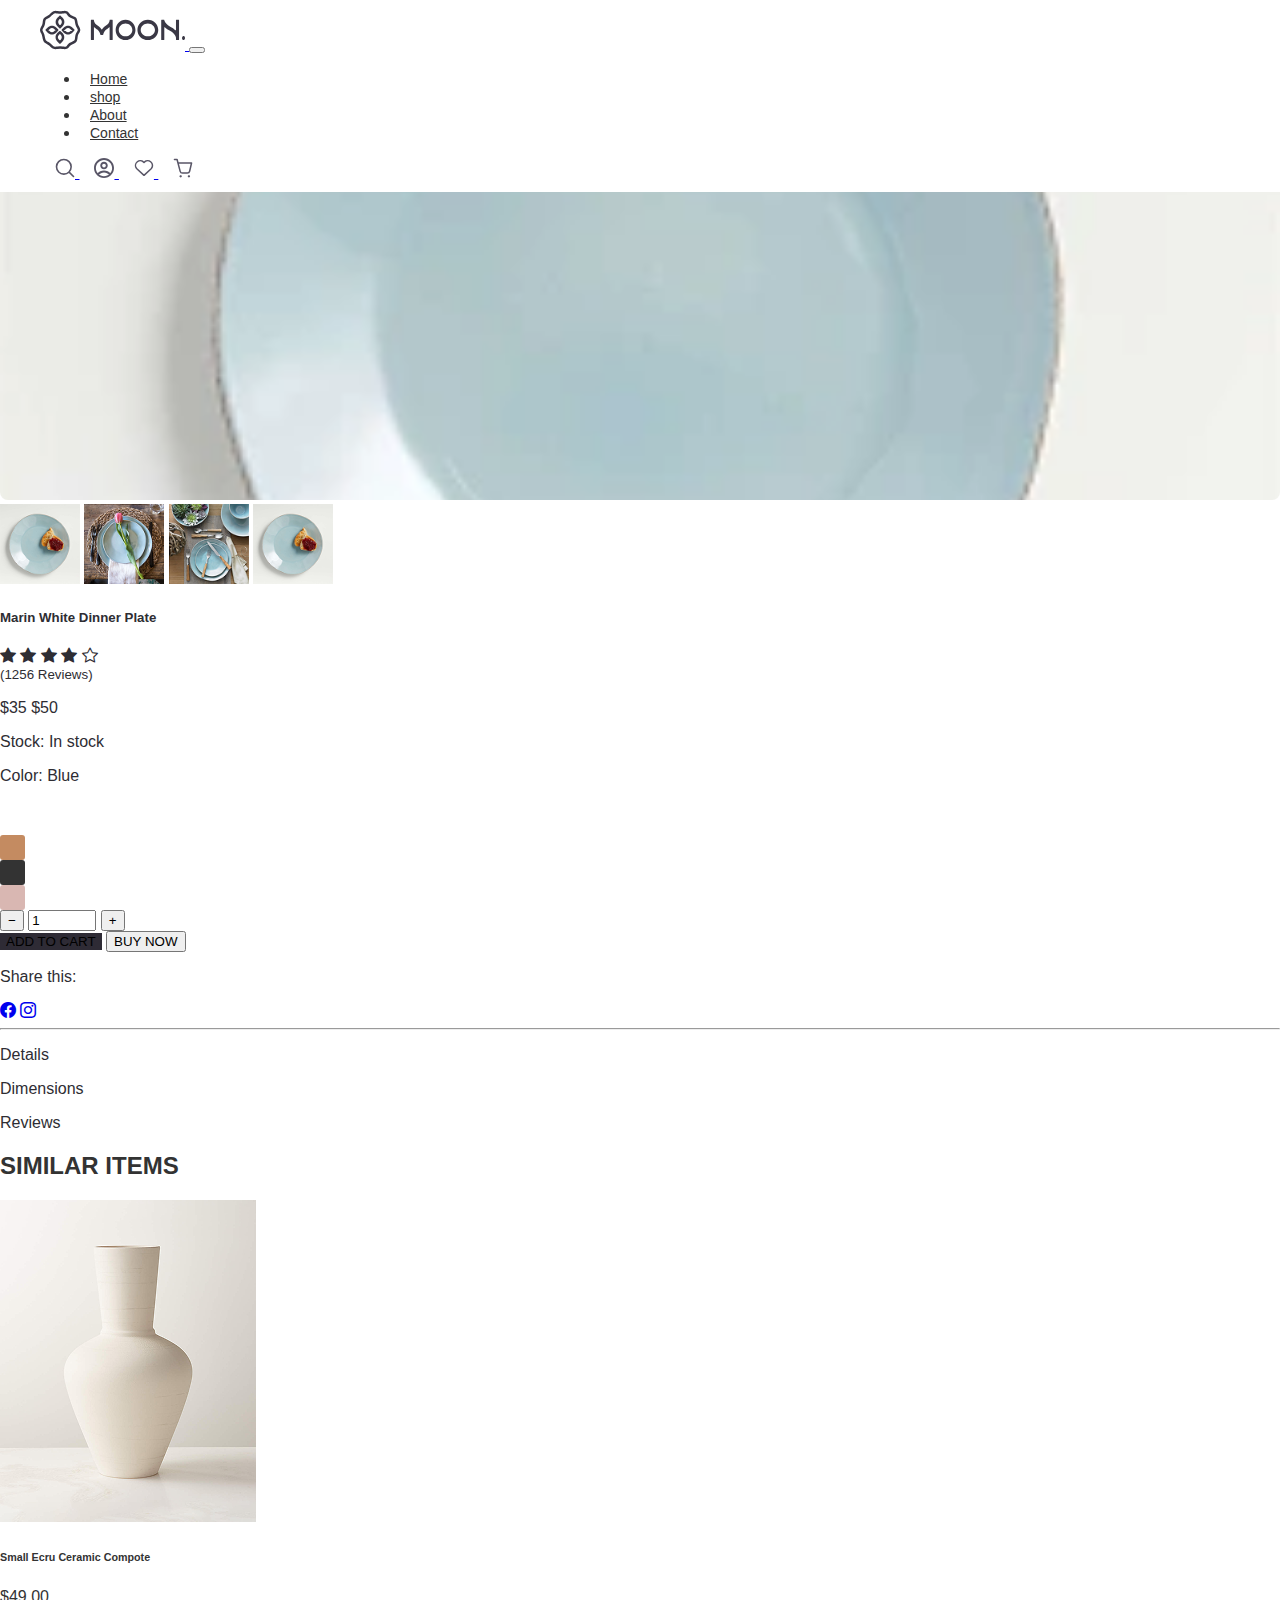
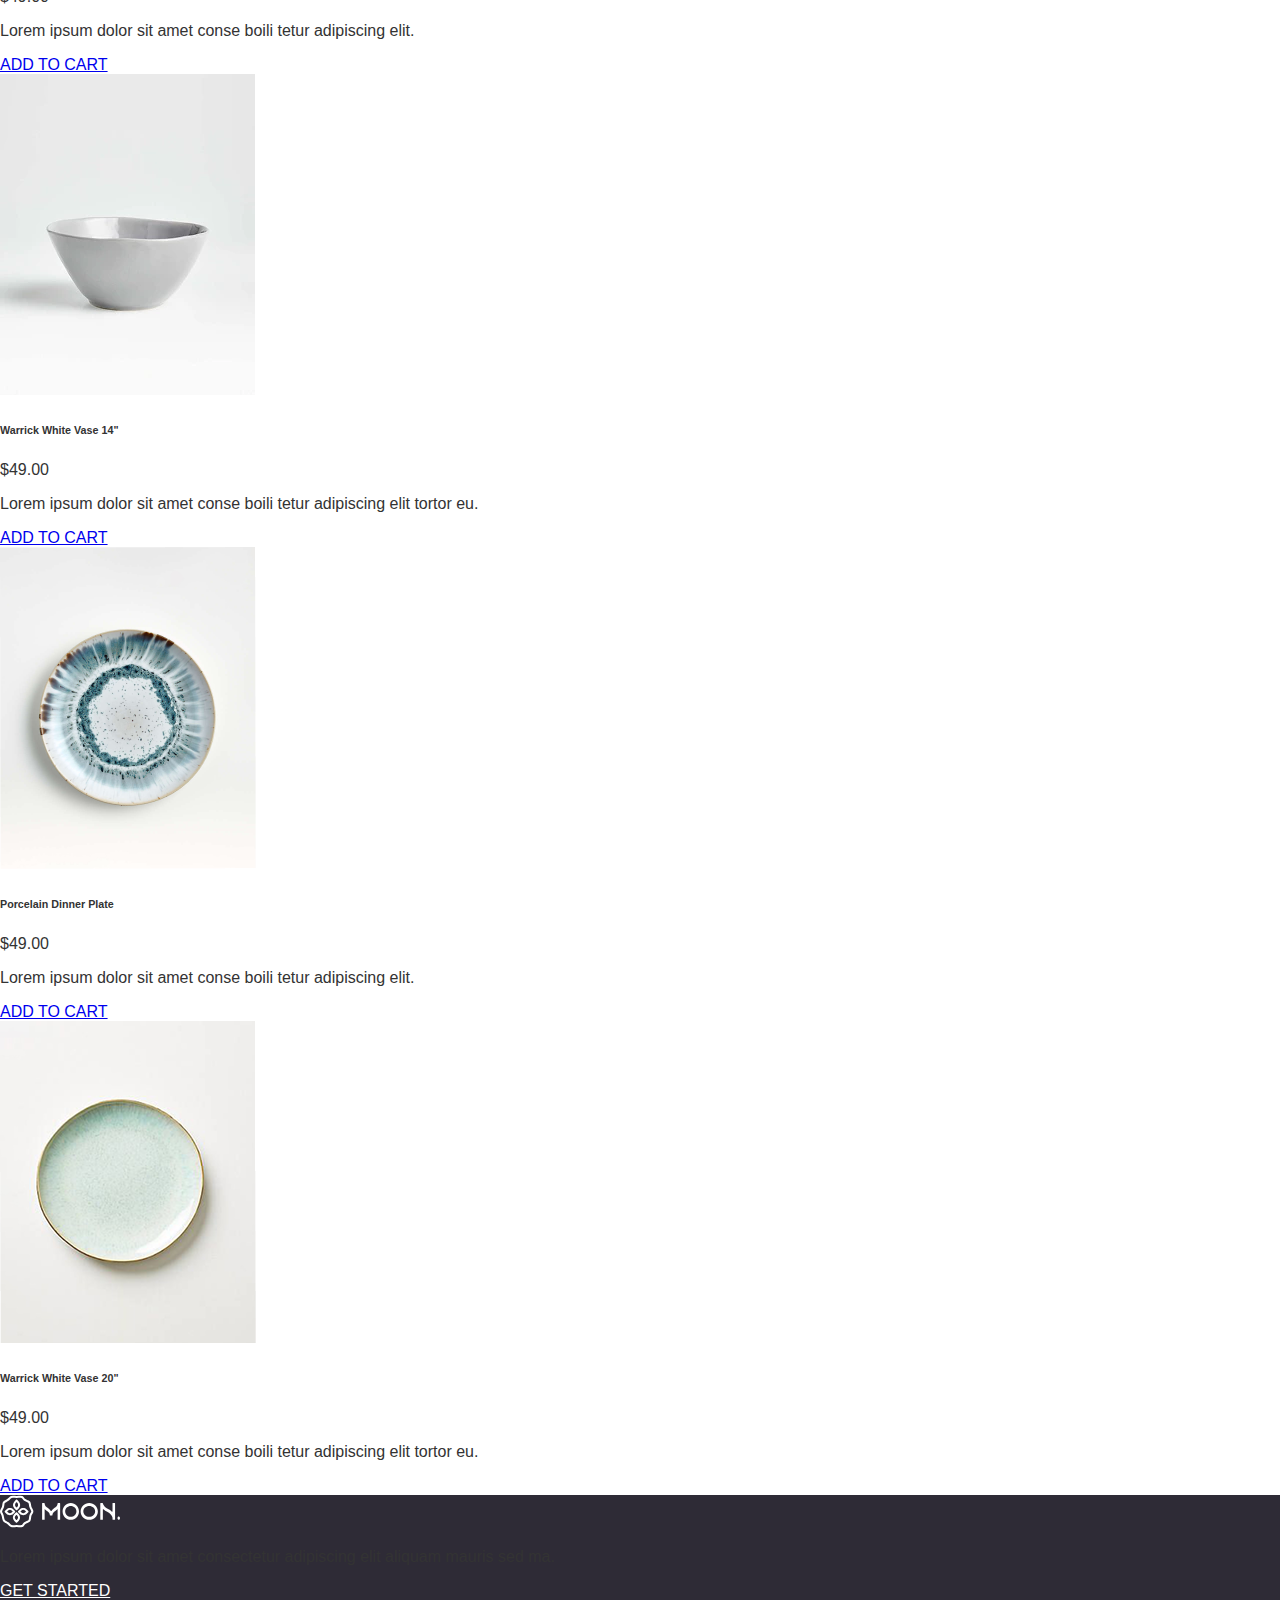
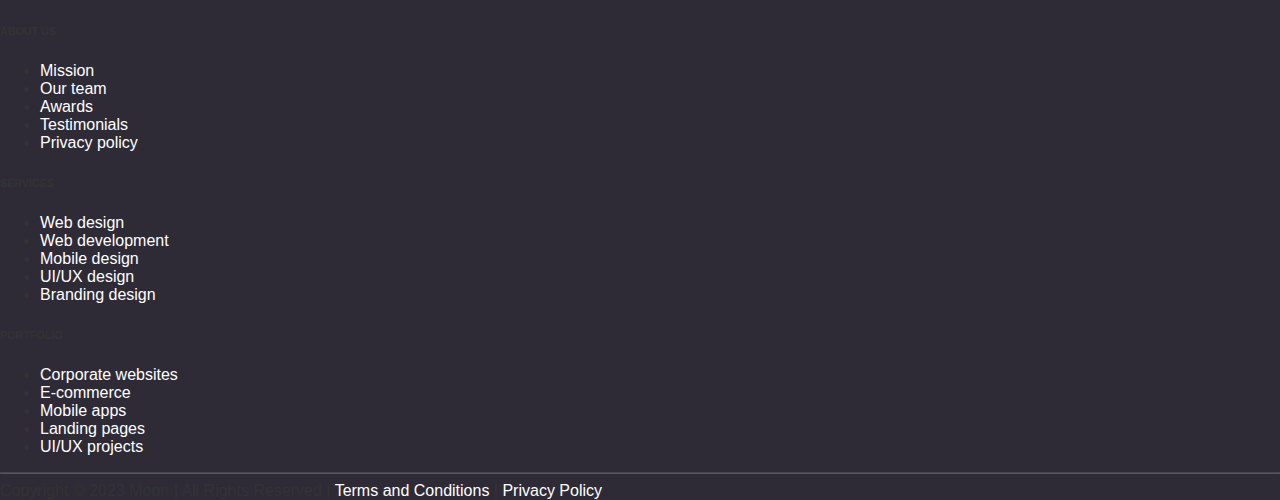
<file: product.html>
<!doctype html>
<html lang="en">
  <head>
    <meta charset="utf-8">
    <meta name="viewport" content="width=device-width, initial-scale=1">
    <title>Bootstrap demo</title>
    <link href="https://cdn.jsdelivr.net/npm/bootstrap@5.3.8/dist/css/bootstrap.min.css" 
    rel="stylesheet" integrity="sha384-sRIl4kxILFvY47J16cr9ZwB07vP4J8+LH7qKQnuqkuIAvNWLzeN8tE5YBujZqJLB" crossorigin="anonymous">
    <link rel="stylesheet" href="https://cdnjs.cloudflare.com/ajax/libs/font-awesome/6.4.0/css/all.min.css">
      <link rel="stylesheet" href="https://cdn.jsdelivr.net/npm/bootstrap-icons@1.11.1/font/bootstrap-icons.css">
    <link rel="stylesheet" href="./assets/css/main.css">
   
  </head>
  <body>
      
 <nav class="navbar navbar-expand-lg navbar-light fixed-top ">
  <div class="container">
    <a class="navbar-brand d-flex align-items-center" href="index.html">
      <img src="./assets/img/logo.svg" alt="">
      <span class="ms-2 fw-bold"></span>
    </a>

    <button class="navbar-toggler" type="button" data-bs-toggle="collapse" data-bs-target="#navbarNav">
      <span class="navbar-toggler-icon"></span>
    </button>
   
    <div class="collapse navbar-collapse justify-content-center" id="navbarNav">
      <ul class="navbar-nav">
        <li class="nav-item">
          <a class="nav-link" href="index.html">Home</a>
        </li>
        <li class="nav-item">
          <a class="nav-link" href="Shop.html">shop</a>
        </li>
        <li class="nav-item">
          <a class="nav-link" href="About.html">About</a>
        </li>
        <li class="nav-item">
          <a class="nav-link" href="contact.html">Contact</a>
        </li>
      </ul>
    </div>

    <div class="d-flex align-items-center">
      <a href="product.html" class="icon-btn">
        <img src="./assets/img/icon/Search.svg" alt="">
      </a>

      <a href="chect out.html" class="icon-btn">
        <img src="./assets/img/icon/user.svg" alt="">
      </a>

      <a href="favorites.html" class="icon-btn">
        <img src="./assets/img/icon/Heart.svg" alt="">
      </a>

      <a href="cart.html" class="icon-btn">
        <img src="./assets/img/icon/Shopping cart.svg " alt="">
      </a>
    </div>
  </div>
</nav>


<section class="product-details py-5">
  <div class="container">
    <div class="row g-5 align-items-stretch">
      <div class="col-md-6 d-flex flex-column justify-content-between">
        <div class="main-image flex-fill">
          <img src="./assets/img/Best Sellers/image (2).webp" alt="" class="img-fluid h-100 w-100 object-fit-cover rounded">
        </div>

        <div class="d-flex gap-2 justify-content-center mt-3">
          <img src="./assets/img/prodect/image-142.webp" class="img-thumbnail small-thumb" alt="">
          <img src="./assets/img/prodect/image-146.webp" class="img-thumbnail small-thumb" alt="">
          <img src="./assets/img/prodect/image-147.webp" class="img-thumbnail small-thumb" alt="">
          <img src="./assets/img/prodect/image-142.webp" class="img-thumbnail small-thumb" alt="">
        </div>
      </div>

      <div class="col-md-6 d-flex flex-column justify-content-between">
        <div>
          <h5 class="text-uppercase mb-2 fw-semibold">
            Marin White Dinner Plate
          </h5>
          <div class="d-flex align-items-center mb-2">
            <div class="text-warning me-2">
              <i class="bi bi-star-fill text-warning"></i>
              <i class="bi bi-star-fill text-warning"></i>
              <i class="bi bi-star-fill text-warning"></i>
              <i class="bi bi-star-fill text-warning"></i>
              <i class="bi bi-star text-warning"></i>
            </div>

            <small class="text-muted">(1256 Reviews)</small>
          </div>

          <p>
            <span class="fs-4 fw-bold">$35</span>
            <span class="text-muted text-decoration-line-through ms-2">$50</span>
          </p>

          <p> Stock: <span class="text-success">In stock</span></p>

          
          <div class="mb-4">
            <span class="fw-semibold">Color:</span> Blue
            <div class="d-flex gap-2 mt-2">
              <div class="color-box bg-info border border-dark"></div>
              <div class="color-box bg-white border"></div>
              <div class="color-box bg-1"> </div>
              <div class="color-box bg-2" ></div>
              <div class="color-box bg-3" ></div>
            </div>
          </div>

       
          <div class="d-flex align-items-center mb-3">
            <button class="btn btn-outline-dark px-3">−</button>
            <input type="text" class="form-control text-center mx-2 w-60 " value="1" >
            <button class="btn btn-outline-dark px-3">+</button>
          </div>

          
          <div class="d-flex flex-column flex-sm-row gap-2 mb-4">
            <button class="btn btn-dark w-100">ADD TO CART</button>
            <button class="btn btn-outline-dark w-100">BUY NOW</button>
          </div>

        
          <div class="mt-3">
            <p class="fw-semibold me-2">Share this:</p>
            <a href="https://www.facebook.com/share/161koyaG5H/ "
              target="_blank" class="text-muted me-2"><i class="bi bi-facebook"></i></a>
            <a href="https://www.instagram.com/shoug._.2003b?igsh=ODMzaHQ5ZGM2bHNq"
            target="_blank" class="text-muted me-2"><i class="bi bi-instagram"></i></a>
        
          </div>

          <hr class="my-4">

          <div>
            <p class="fw-semibold mb-1">Details</p>
      
            <p class="fw-semibold mb-1">Dimensions</p>
          
            <p class="fw-semibold mb-1">Reviews</p>
           
          </div>
        </div>
      </div>
    </div>
  </div>
</section>



<section class="similar items container py-5">
  <h2 class=" fw-bold mb-5">SIMILAR ITEMS</h2>
 <div class="row g-4">
    <div class="col-md-3 col-sm-6">
      <div class="card border-0 text-center">
       
        <a href="product.html">
          <img src="./assets/img/DISCOVER NEW ARRIVALS/img 1.webp" class="card-img-top img-fluid" alt="">
        </a>

        <div class="card-body">
          <h6 class="fw-bold text-uppercase mb-1">
            Small Ecru Ceramic Compote
          </h6>

          <p class="text-muted mb-1">
            $49.00
          </p>

          <p class="text-muted small">
            Lorem ipsum dolor sit amet conse boili tetur adipiscing elit.
          </p>

         
          <a href="cart.html" class="btn btn-outline-dark w-100 mt-2">
            ADD TO CART
          </a>
        </div>
      </div>
    </div>

   
    <div class="col-md-3 col-sm-6">
      <div class="card border-0 text-center">
        <a href="product.html">
          <img src="./assets/img/DISCOVER NEW ARRIVALS/img 2.webp" class="card-img-top img-fluid" alt="">
        </a>

        <div class="card-body">
          <h6 class="fw-bold text-uppercase mb-1">
            Warrick White Vase 14"
          </h6>

          <p class="text-muted mb-1">
            $49.00
          </p>
          <p class="text-muted small">
            Lorem ipsum dolor sit amet conse boili tetur adipiscing elit tortor eu.
          </p>

          <a href="cart.html" class="btn btn-outline-dark w-100 mt-2">
            ADD TO CART
          </a>
        </div>
      </div>
    </div>

    
    <div class="col-md-3 col-sm-6">
      <div class="card border-0 text-center">
        <a href="product.html">
          <img src="./assets/img/DISCOVER NEW ARRIVALS/img 3.webp" class="card-img-top img-fluid" alt="">
        </a>
        <div class="card-body">
          <h6 class="fw-bold text-uppercase mb-1">
            Porcelain Dinner Plate
          </h6>
          <p class="text-muted mb-1">
            $49.00
          </p>
          <p class="text-muted small">
            Lorem ipsum dolor sit amet conse boili tetur adipiscing elit.
          </p>

          <a href="cart.html" class="btn btn-outline-dark w-100 mt-2">
            ADD TO CART
          </a>
        </div>
      </div>
    </div>

    
    <div class="col-md-3 col-sm-6">
      <div class="card border-0 text-center">
        <a href="product.html">
          <img src="./assets/img/DISCOVER NEW ARRIVALS/img 4.webp" class="card-img-top img-fluid" alt="">
        </a>
        <div class="card-body">
          <h6 class="fw-bold text-uppercase mb-1">
            Warrick White Vase 20"
          </h6>
          <p class="text-muted mb-1">
            $49.00
          </p>
          <p class="text-muted small">
            Lorem ipsum dolor sit amet conse boili tetur adipiscing elit tortor eu.
          </p>
          <a href="cart.html" class="btn btn-outline-dark w-100 mt-2">
            ADD TO CART
          </a>
        </div>
      </div>
    </div>
</div>
</section>




<footer class="footer-section py-5">
  <div class="container text-white">
    <div class="row">
      <div class="col-md-4 mb-4 mb-md-0">
         <img src="./assets/img/logo.svg" alt="" class="footer-logo">
        <p class="small">
          Lorem ipsum dolor sit amet consectetur adipiscing elit aliquam mauris sed ma.
        </p>

        <a href="#" class="btn btn-outline-light rounded-0 px-4 py-2 mt-3">
          GET STARTED 
        </a>
      </div>

    
      <div class="col-6 col-md-2">
        <h6 class="fw-bold mb-3 text-uppercase">
          ABOUT US
        </h6>

        <ul class="list-unstyled small">
          <li>
            <a href="#" class="footer-link">Mission</a>
          </li>

          <li>
            <a href="#" class="footer-link">Our team</a>
          </li>
          <li>
            <a href="#" class="footer-link">Awards</a>
          </li>
          <li>
            <a href="#" class="footer-link">Testimonials</a>
          </li>
          <li>
            <a href="#" class="footer-link">Privacy policy</a>
          </li>
        </ul>
      </div>


      <div class="col-6 col-md-3">
        <h6 class="fw-bold mb-3 text-uppercase">
          SERVICES
        </h6>
        <ul class="list-unstyled small">
          <li>
            <a href="#" class="footer-link">Web design</a>
          </li>
          <li>
            <a href="#" class="footer-link">Web development</a>
          </li>
          <li>
            <a href="#" class="footer-link">Mobile design</a>
          </li>
          <li>
            <a href="#" class="footer-link">UI/UX design</a>
          </li>
          <li>
            <a href="#" class="footer-link">Branding design</a>
          </li>
        </ul>
      </div>

      
      <div class="col-6 col-md-3">
        <h6 class="fw-bold mb-3 text-uppercase">
          PORTFOLIO
        </h6>
        <ul class="list-unstyled small">
          <li>
            <a href="#" class="footer-link">Corporate websites</a>
          </li>
          <li>
            <a href="#" class="footer-link">E-commerce</a>
          </li>
          <li>
            <a href="#" class="footer-link">Mobile apps</a>
          </li>
          <li>
            <a href="#" class="footer-link">Landing pages</a>
          </li>
          <li>
            <a href="#" class="footer-link">UI/UX projects</a>
          </li>
        </ul>
      </div>
    </div>

   
    <hr class="footer-line my-4">
    <div class="text-center small">
      Copyright © 2023 Moon | All Rights Reserved |
      <a href="#" class="footer-link">Terms and Conditions</a> |
      <a href="#" class="footer-link">Privacy Policy</a>
    </div>
  </div>
</footer>

   

    <script src="https://cdn.jsdelivr.net/npm/bootstrap@5.3.8/dist/js/bootstrap.bundle.min.js" integrity="sha384-FKyoEForCGlyvwx9Hj09JcYn3nv7wiPVlz7YYwJrWVcXK/BmnVDxM+D2scQbITxI" crossorigin="anonymous"></script>

</body>
</html>
</file>
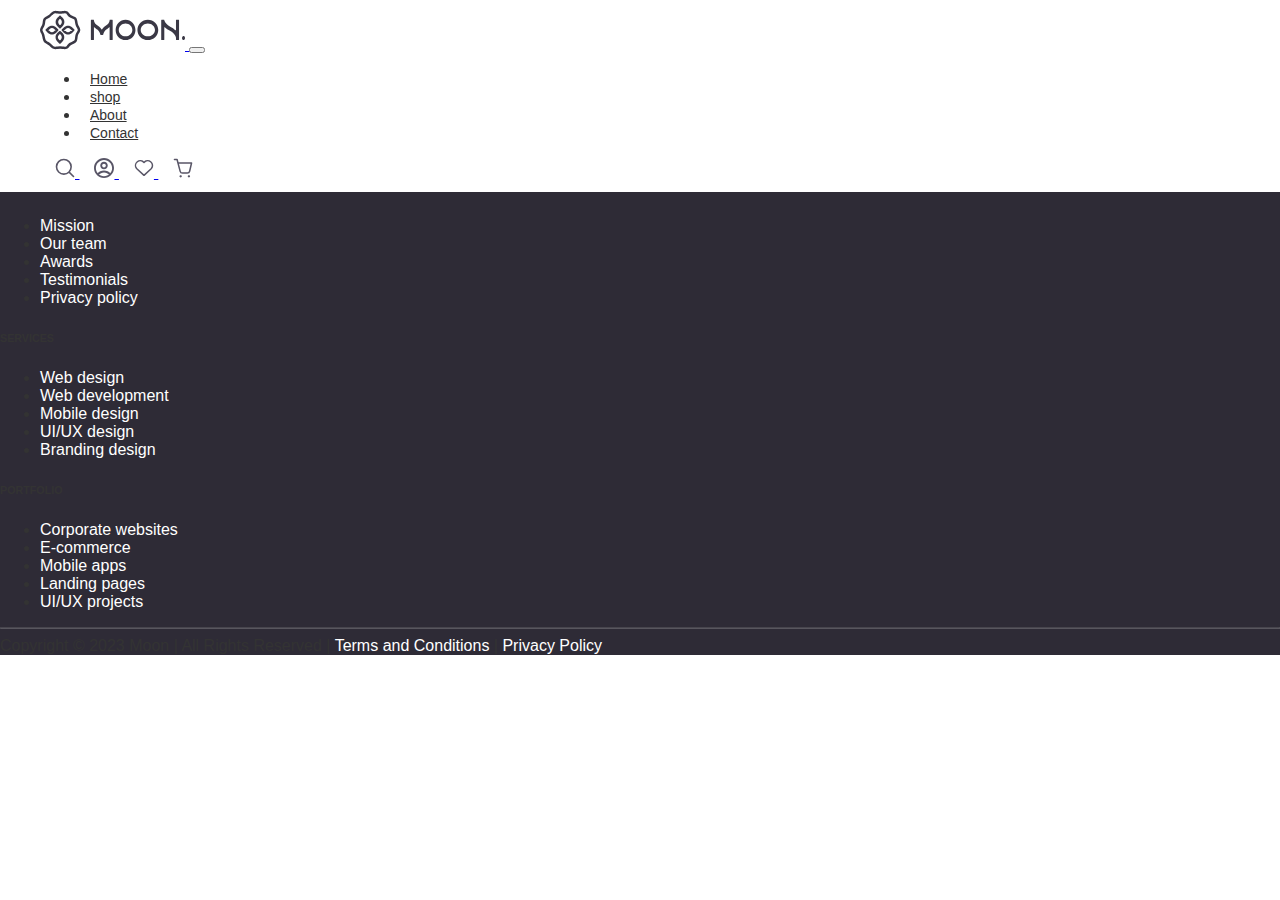
<file: Shop.html>
<!doctype html>
<html lang="en">
  <head>
    <meta charset="utf-8">
    <meta name="viewport" content="width=device-width, initial-scale=1">
    <title>Bootstrap demo</title>
    <link href="https://cdn.jsdelivr.net/npm/bootstrap@5.3.8/dist/css/bootstrap.min.css" 
    rel="stylesheet" integrity="sha384-sRIl4kxILFvY47J16cr9ZwB07vP4J8+LH7qKQnuqkuIAvNWLzeN8tE5YBujZqJLB" crossorigin="anonymous">
    <link rel="stylesheet" href="https://cdnjs.cloudflare.com/ajax/libs/font-awesome/6.4.0/css/all.min.css">
     <link rel="stylesheet" href="https://cdn.jsdelivr.net/npm/bootstrap-icons@1.11.1/font/bootstrap-icons.css">
    <link rel="stylesheet" href="./assets/css/main.css">

  </head>
  <body>
      
 <nav class="navbar navbar-expand-lg navbar-light fixed-top ">
  <div class="container">
    <a class="navbar-brand d-flex align-items-center" href="index.html">
      <img src="./assets/img/logo.svg" alt="">
      <span class="ms-2 fw-bold"></span>
    </a>

    <button class="navbar-toggler" type="button" data-bs-toggle="collapse" data-bs-target="#navbarNav">
      <span class="navbar-toggler-icon"></span>
    </button>
   
    <div class="collapse navbar-collapse justify-content-center " id="navbarNav">
      <ul class="navbar-nav">
        <li class="nav-item">
          <a class="nav-link" href="index.html">Home</a>
        </li>
        <li class="nav-item">
          <a class="nav-link" href="Shop.html">shop</a>
        </li>
        <li class="nav-item">
          <a class="nav-link" href="About.html">About</a>
        </li>
        <li class="nav-item">
          <a class="nav-link" href="contact.html">Contact</a>
        </li>
      </ul>
    </div>

    <div class="d-flex align-items-center">
      <a href="product.html" class="icon-btn">
        <img src="./assets/img/icon/Search.svg" alt="">
      </a>

      <a href="chect out.html" class="icon-btn">
        <img src="./assets/img/icon/user.svg" alt="">
      </a>

      <a href="favorites.html" class="icon-btn">
        <img src="./assets/img/icon/Heart.svg" alt="">
      </a>

      <a href="cart.html" class="icon-btn">
        <img src="./assets/img/icon/Shopping cart.svg " alt="">
      </a>
    </div>
  </div>
</nav>










<footer class="footer-section py-5">
  <div class="container text-white">
    <div class="row">
      <div class="col-md-4 mb-4 mb-md-0">
         <img src="./assets/img/logo.svg" alt="" class="footer-logo">
        <p class="small">
          Lorem ipsum dolor sit amet consectetur adipiscing elit aliquam mauris sed ma.
        </p>

        <a href="#" class="btn btn-outline-light rounded-0 px-4 py-2 mt-3">
          GET STARTED 
        </a>
      </div>

    
      <div class="col-6 col-md-2">
        <h6 class="fw-bold mb-3 text-uppercase">
          ABOUT US
        </h6>

        <ul class="list-unstyled small">
          <li>
            <a href="#" class="footer-link">Mission</a>
          </li>

          <li>
            <a href="#" class="footer-link">Our team</a>
          </li>
          <li>
            <a href="#" class="footer-link">Awards</a>
          </li>
          <li>
            <a href="#" class="footer-link">Testimonials</a>
          </li>
          <li>
            <a href="#" class="footer-link">Privacy policy</a>
          </li>
        </ul>
      </div>


      <div class="col-6 col-md-3">
        <h6 class="fw-bold mb-3 text-uppercase">
          SERVICES
        </h6>
        <ul class="list-unstyled small">
          <li>
            <a href="#" class="footer-link">Web design</a>
          </li>
          <li>
            <a href="#" class="footer-link">Web development</a>
          </li>
          <li>
            <a href="#" class="footer-link">Mobile design</a>
          </li>
          <li>
            <a href="#" class="footer-link">UI/UX design</a>
          </li>
          <li>
            <a href="#" class="footer-link">Branding design</a>
          </li>
        </ul>
      </div>

      
      <div class="col-6 col-md-3">
        <h6 class="fw-bold mb-3 text-uppercase">
          PORTFOLIO
        </h6>
        <ul class="list-unstyled small">
          <li>
            <a href="#" class="footer-link">Corporate websites</a>
          </li>
          <li>
            <a href="#" class="footer-link">E-commerce</a>
          </li>
          <li>
            <a href="#" class="footer-link">Mobile apps</a>
          </li>
          <li>
            <a href="#" class="footer-link">Landing pages</a>
          </li>
          <li>
            <a href="#" class="footer-link">UI/UX projects</a>
          </li>
        </ul>
      </div>
    </div>

   
    <hr class="footer-line my-4">
    <div class="text-center small">
      Copyright © 2023 Moon | All Rights Reserved |
      <a href="#" class="footer-link">Terms and Conditions</a> |
      <a href="#" class="footer-link">Privacy Policy</a>
    </div>
  </div>
</footer>
   

    <script src="https://cdn.jsdelivr.net/npm/bootstrap@5.3.8/dist/js/bootstrap.bundle.min.js" integrity="sha384-FKyoEForCGlyvwx9Hj09JcYn3nv7wiPVlz7YYwJrWVcXK/BmnVDxM+D2scQbITxI" crossorigin="anonymous"></script>

</body>
</html>
</file>
<file: assets/css/main.css>
body{
  height: auto;      
  min-height: 100%;
  padding-top: 50px;
   margin: 0;
  box-sizing: border-box;
    background-color: #fff;
  font-family: 'Poppins', sans-serif;
  color: #333;
}



/* start nav section */
 .navbar-brand img {
      height: 40px;
    }
    .nav-link {
      color: #333 !important;
      font-size: 14px;
      margin: 0 10px;
      transition: color 0.2s;
    }

    .nav-link:hover {
      color: #000 !important;
    }

    .icon-btn img {
      width: 20px;
      height: 20px;
      cursor: pointer;
      margin-left: 15px;
      transition: opacity 0.2s;
    }

    .icon-btn img:hover {
      opacity: 0.7;
    }

    .navbar {
      background-color: #fff;
      padding: 10px 40px;

       position: fixed;
       top: 0;
       left: 0;
       width: 100%;
        z-index: 1200; 
      
    }
    .navbar-collapse.collapse.show {
  display: block !important;
}


/* start hero section */
.hero-section {
  background-image: url(./../img/hero/hero\ section.webp);

}

.w-50 {
  width: 50px;
}

.hero-text {
  background-color: #7d6c64; 
  padding: 100px 20px;
}

.hero-text h2 {
  font-size: 28px;
  line-height: 1.4;
  letter-spacing: 1px;
}

.hero-text p {
  font-size: 14px;
}

.hero-text .btn {
  font-size: 14px;
  border-radius: 0;
  text-transform: uppercase;
}

.hero-section img {
  object-fit: cover;
  height: 100%;
  width: 100%;
  
}


/* card */
.transition-hover {
  transition: all 0.3s ease;
}

.transition-hover:hover {
  transform: scale(1.05);
  box-shadow: 0 8px 25px rgba(0, 0, 0, 0.15) !important;
}
 
/* image */

.christmas-sale-section {
  background-color: #f9f9f9; 
}

.christmas-sale-section h2 {
  color: #2c2c2c;
  font-family: 'Playfair Display', serif;
  font-weight: 700;
}

.christmas-sale-section p {
  font-size: 0.95rem;
  line-height: 1.6;
}

.christmas-sale-section .btn {
  font-weight: 600;
  letter-spacing: 0.5px;
  transition: all 0.3s ease;
}

.christmas-sale-section .btn:hover {
  background-color: #5a5a5a;
  color: #fff;
  transform: scale(1.05);
}



.plate:hover {
  transform: scale(1.05);
}

@media (max-width: 768px) {
  .plate {
    width: 150px;
  }
  .plate2 {
    right: 0;
  }
  .plate3 {
    bottom: -5%;
  }
}
   

/*   */
.plate {
  max-width: 40%;
  height: auto;
  transition: all 0.3s ease-in-out;
}

.plate1 {
  top: 10%;
  left: 5%;
  width: 40%;
  z-index: 3; 
}

.plate2 {
  top: 30%;
  left: 35%;
  width: 45%;
  z-index: 2;
}

.plate3 {
  bottom: 5%;
  right: 10%;
  width: 35%;
  z-index: 1; 
}



@media (max-width: 768px) {
  .plate {
    max-width: 60%; 
    position: static; 
    display: block;
    margin: 10px auto;
  }
}




/*   */


.info-box {
  background-color: #f8f8f8;
  display: flex;
  align-items: center;
  justify-content: center;
  text-align: center;
  padding: 30px;
  height: 100%;
  min-height: 320px; 
}

.info-box h3 {
  font-weight: 700;
  font-size: 1.1rem;
  margin-bottom: 10px;
}

.info-box p {
  color: #555;
  font-size: 0.9rem;
  line-height: 1.5;
  margin-bottom: 15px;
}

.info-box a {
  text-transform: uppercase;
  font-size: 0.75rem;
  font-weight: 600;
  color: #000;
  text-decoration: none;
  border-bottom: 1px solid #000;
  padding-bottom: 3px;
}


.equal-img {
  object-fit: cover;
  height: 100%;
  width: 100%;
  display: block;
}

@media (max-width: 768px) {
  .info-box {
    min-height: 260px;
  }

  .equal-img {
    height: 260px;
  }
}


/*   */

.blog-card {
  background-color: #f9f8f7;
  
  
}

.blog-link {
  color: #2e2d33;
  font-size: 0.9rem;
}

.blog-link:hover {
  text-decoration: underline;
}

.blog-section h2 {
  color: #2e2d33;
}

/*  */


.newsletter-section {
  background-color: #fff;
}

.newsletter-form {
  max-width: 400px;
}

.newsletter-form input:focus {
  box-shadow: none;
  border-color: #000;
}

.newsletter-section h4 {
  color: #2e2d33;
  letter-spacing: 0.5px;
}

.newsletter-section button {
  font-size: 0.8rem;
  letter-spacing: 1px;
}

.newsletter-section button:hover {
  background-color: #2e2d33;
  color: #fff;
}

/* */

.footer-section {
  background-color: #2e2b36; 
}

.footer-logo {
  filter: brightness(0) invert(1); 
  width: 120px; 
}


.footer-link {
  color: #ffffff;
  text-decoration: none;
  transition: 0.3s;
}

.footer-link:hover {
  color: #d3d3d3;
  text-decoration: underline;
}

.footer-line {
  border-color: rgba(255, 255, 255, 0.2);
}

.btn-outline-light {
  border-color: #ffffff;
  color: #ffffff;
}

.btn-outline-light:hover {
  background-color: #ffffff;
  color: #2e2b36;
}


/* product page*/
.product-details {
  color: #2e2d33;
}

.main-image img {
  width: 100%;
  height: 450px; 
  object-fit: cover;
  border-radius: 8px;
}



.small-thumb {
  width: 80px;
  height: 80px;
  object-fit: cover;
  cursor: pointer;
}

.color-box {
  width: 25px;
  height: 25px;
  border-radius: 3px;
  cursor: pointer;
}

.btn-outline-dark:hover {
  background-color: #2e2d33;
  color: #fff;
}

@media (max-width: 768px) {
  .main-image img {
    height: auto;
  }
}

/*   */
body {
  background-color: #fff;
  color: #333;
}


.cart-header {
  background-color: #3d3943;
  color: white;
  font-size: 14px;
  text-transform: uppercase;
}

/* Cart Items */
.cart-item {
  border-bottom: 1px solid #ccc;
  padding: 15px 0;
  align-items: center;
}

.cart-item img {
  width: 90px;
  height: 90px;
  object-fit: cover;
}


.quantity-box {
  border: 1px solid #555;
  padding: 5px 10px;
  display: flex;
  align-items: center;
  justify-content: space-between;
  width: 100px;
}


.btn-dark-custom {
  background-color: #3d3943;
  color: white;
  border: none;
  text-transform: uppercase;
  font-size: 13px;
  padding: 8px 15px;
}

.btn-dark-custom:hover {
  background-color: #27232b;
}


.totals-box {
  background-color: #3d3943;
  color: white;
  padding: 25px;
}

.totals-box hr {
  border-color: rgba(255, 255, 255, 0.2);
}

.totals-box .btn {
  border: 1px solid #fff;
  color: #fff;
  text-transform: uppercase;
}

.totals-box .btn:hover {
  background-color: #fff;
  color: #3d3943;
}


.remove-btn {
  color: #d9534f;
  cursor: pointer;
  font-size: 20px;
}

.container h4 {
  position: relative;
  z-index: 5;
}

/*   */


.payment-section {
  background-color: #2f2e3f;
  color: #fff;
}

.payment-section input::placeholder {
  color: #bbb;
}

.payment-section input {
  background-color: transparent;
  border: 1px solid #555;
  color: #fff;
}

.payment-section .btn {
  border: 1px solid #fff;
  background: transparent;
}

.payment-section .btn:hover {
  background-color: #fff;
  color: #2f2e3f;
}

/*   */
.quantity-box span {
  cursor: pointer;
  user-select: none;
}

.remove-btn {
  font-size: 1.5rem;
  cursor: pointer;
}

.btn-dark {
  background-color: #2e2b35;
  border: none;
}

.btn-dark:hover {
  background-color: #1d1b20;
}

.bg-1{
  background-color: #c48b61;
}
.bg-2{
  background-color: #333;
}
.bg-3{
background-color: #d9b7b2;
}

.w-60{
  width: 60px;
}
.h-20{
  height: 20px;
}

/*  */
.hero-section-contact {
  background-image: url(./../img/hero\ contact.webp);

}

.w-50 {
  width: 50px;
}

.hero-text {
  background-color:#3A3845; 
  padding: 100px 20px;
}

.hero-text h2 {
  font-size: 28px;
  line-height: 1.4;
  letter-spacing: 1px;
}

.hero-text p {
  font-size: 14px;
}
.hero-section-contact img {
  object-fit: cover;
  height: 100%;
  width: 100%;
  
}
.text-color{
color:#C69B7B;
}

.hero-img{
  background-image:url(./../img/image\ 134.webp);
  height: 500px; 
  position: relative;
}
</file>
